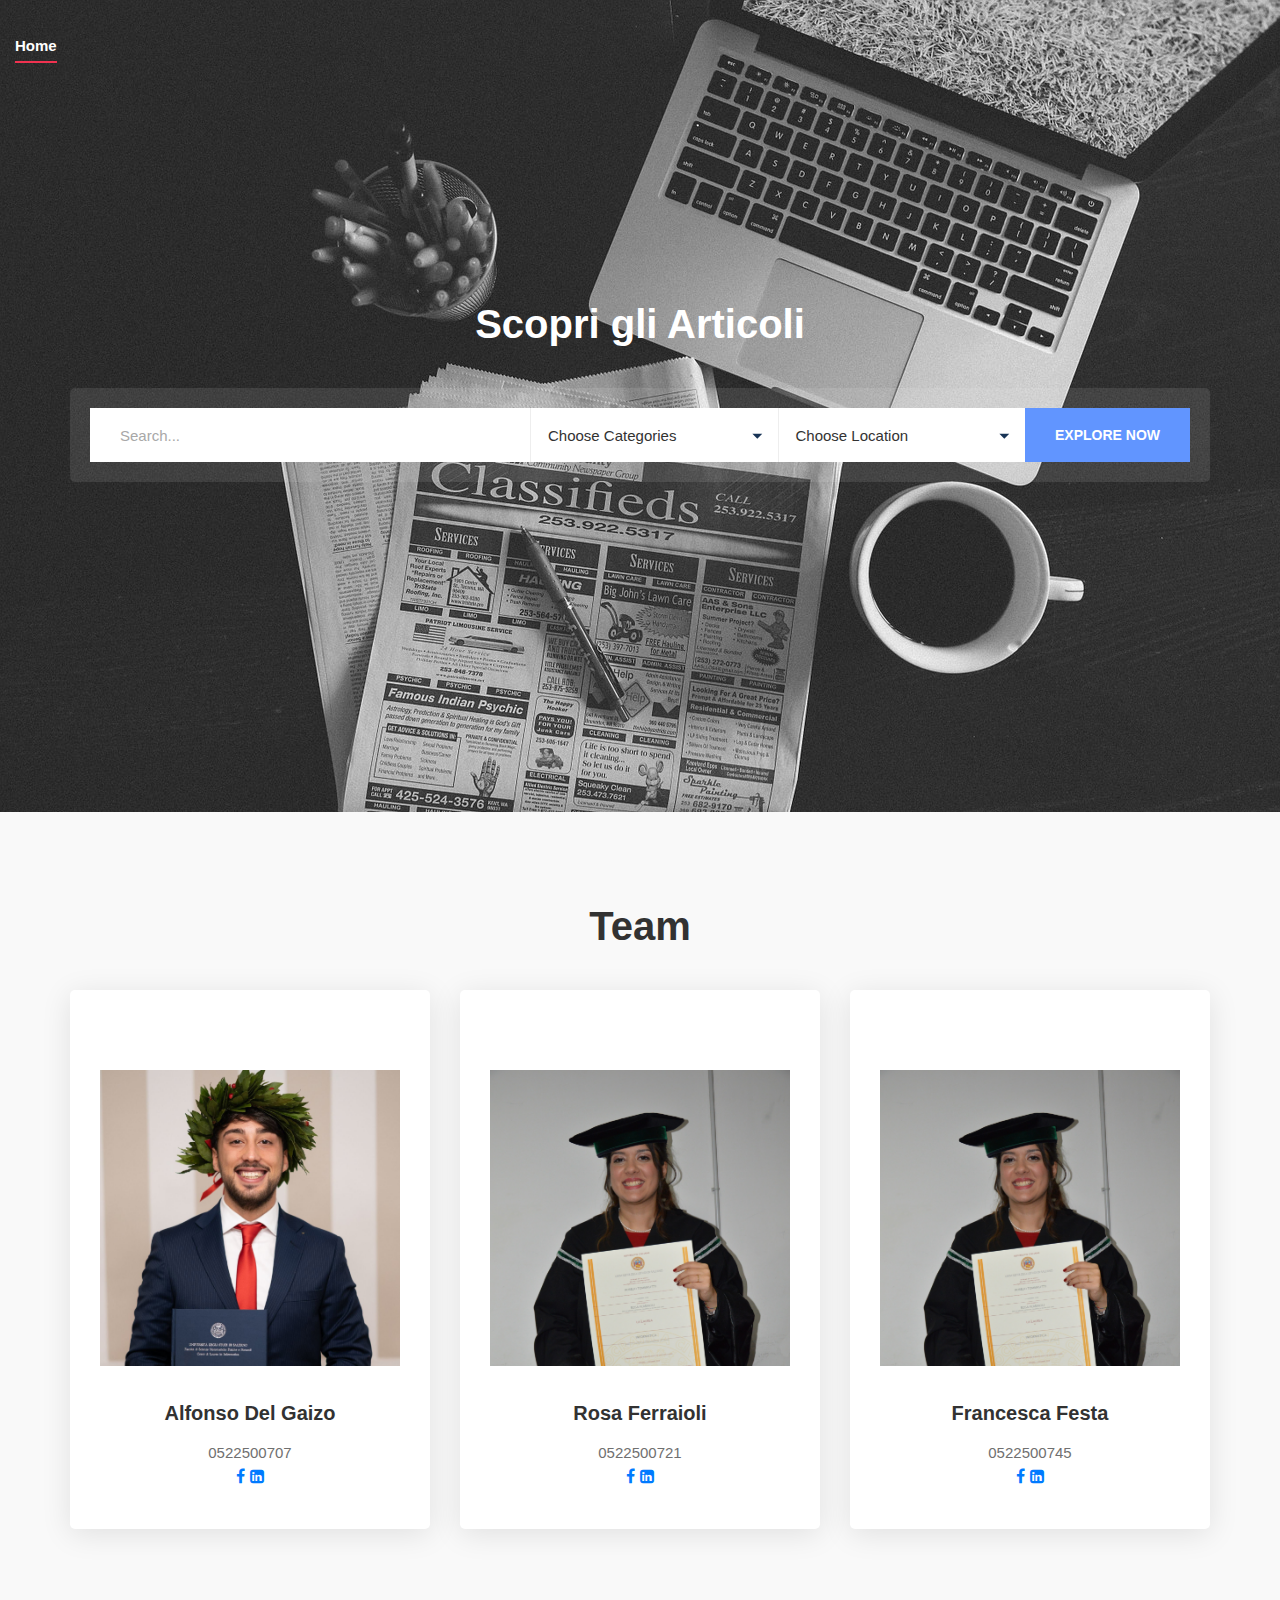
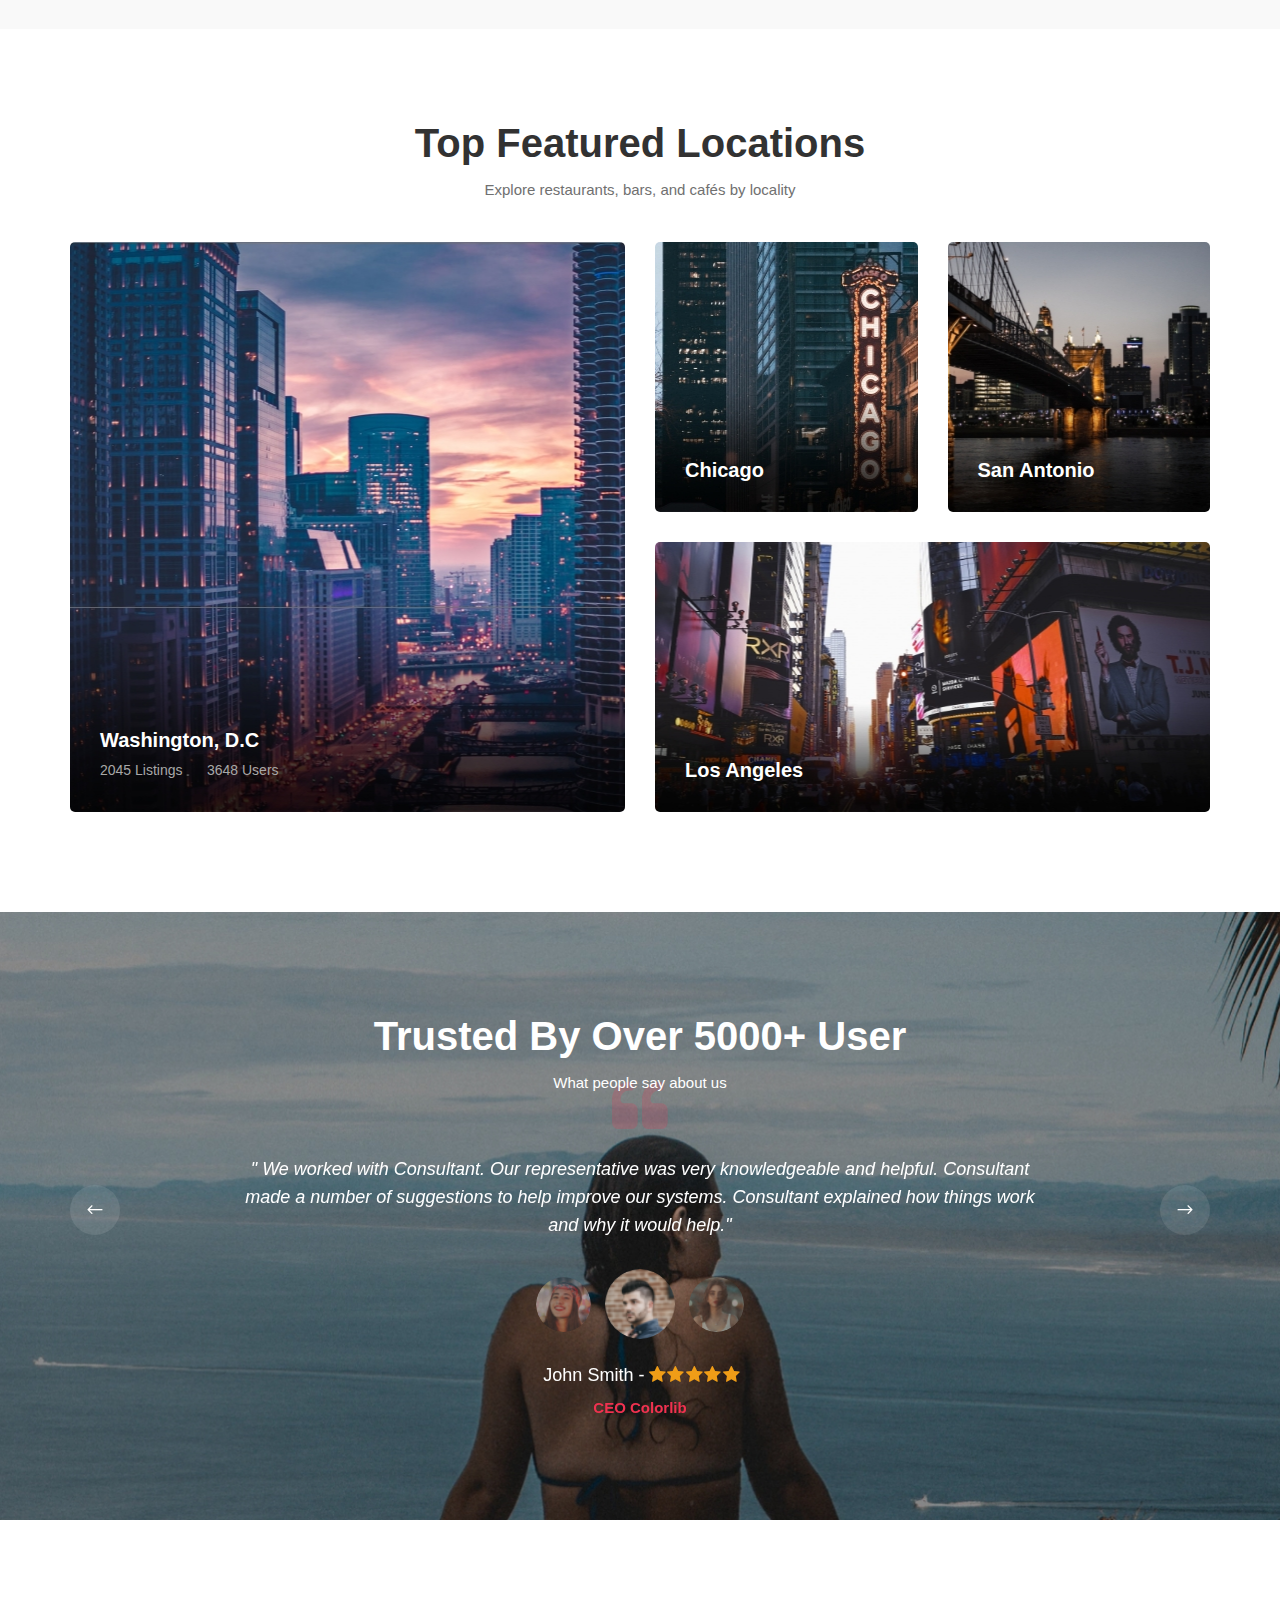
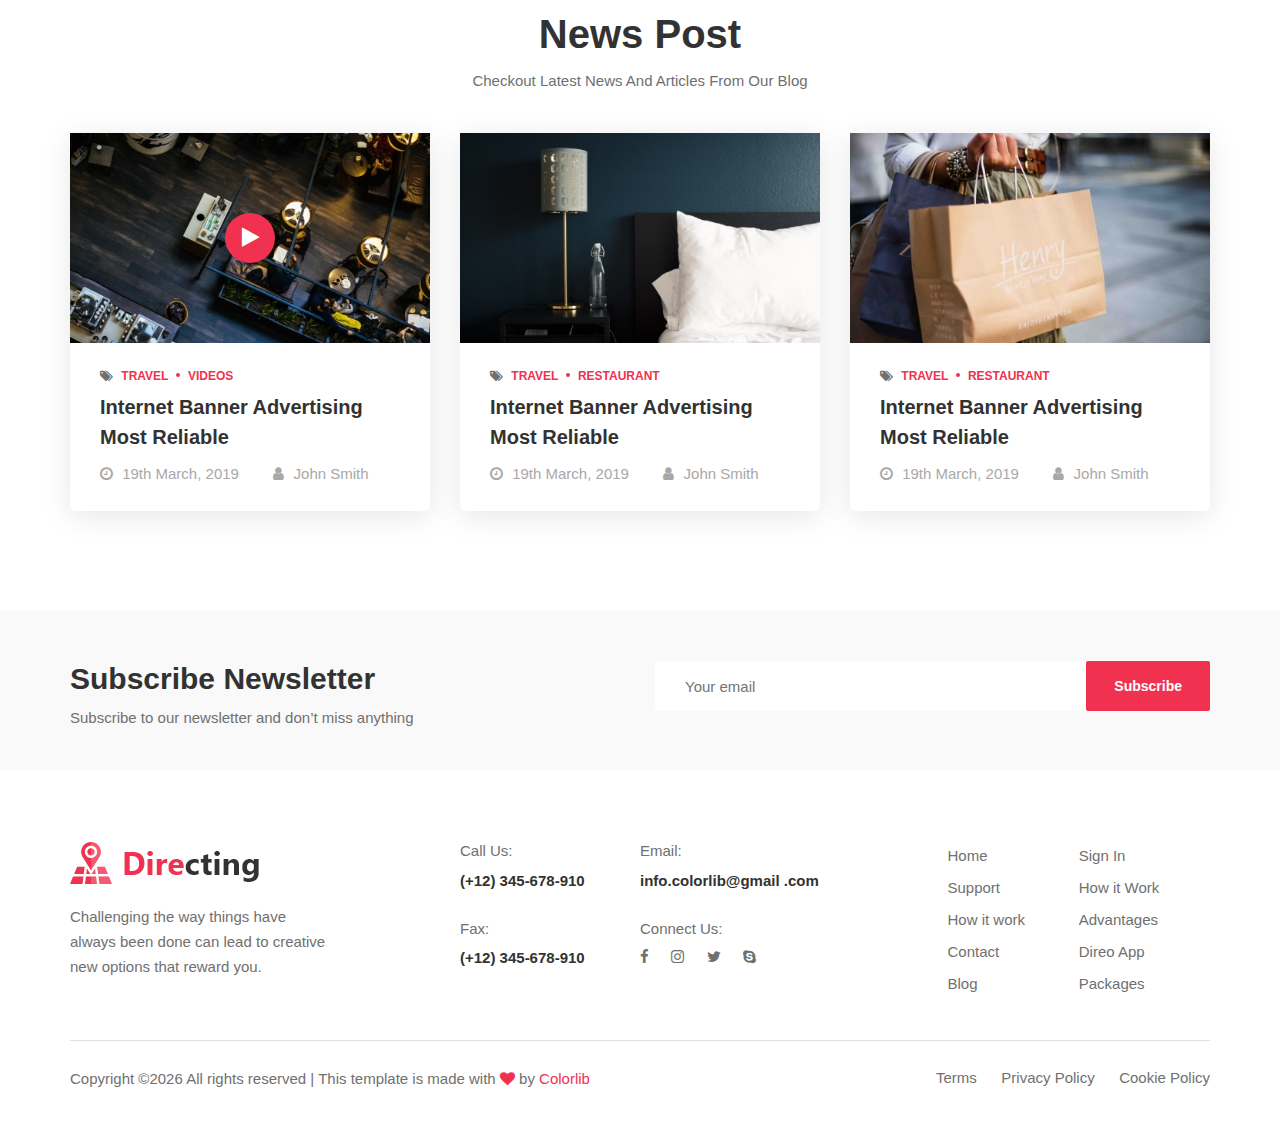
<file: directing/index.html>
<!DOCTYPE html>
<html lang="zxx">

<head>
    <meta charset="UTF-8">
    <meta name="description" content="Directing Template">
    <meta name="keywords" content="Directing, unica, creative, html">
    <meta name="viewport" content="width=device-width, initial-scale=1.0">
    <meta http-equiv="X-UA-Compatible" content="ie=edge">
    <title>GreenPass</title>

    <!-- Google Font -->
    <link href="https://fonts.googleapis.com/css2?family=Open+Sans:wght@400;600;700;800&display=swap" rel="stylesheet">

    <!-- Css Styles -->
    <link rel="stylesheet" href="css/bootstrap.min.css" type="text/css">
    <link rel="stylesheet" href="css/font-awesome.min.css" type="text/css">
    <link rel="stylesheet" href="css/elegant-icons.css" type="text/css">
    <link rel="stylesheet" href="css/flaticon.css" type="text/css">
    <link rel="stylesheet" href="css/nice-select.css" type="text/css">
    <link rel="stylesheet" href="css/barfiller.css" type="text/css">
    <link rel="stylesheet" href="css/magnific-popup.css" type="text/css">
    <link rel="stylesheet" href="css/jquery-ui.min.css" type="text/css">
    <link rel="stylesheet" href="css/owl.carousel.min.css" type="text/css">
    <link rel="stylesheet" href="css/slicknav.min.css" type="text/css">
    <link rel="stylesheet" href="css/style.css" type="text/css">
</head>

<body>
    <!-- Page Preloder -->
    <div id="preloder">
        <div class="loader"></div>
    </div>

    <!-- Header Section Begin -->
    <header class="header">
        <div class="container-fluid">
            <div class="row">
                <div class="col-lg-3 col-md-3">
                    <div class="header__logo">
                        <nav class="header__menu mobile-menu">
                            <ul>
                                <li class="active"><a href="./index.html">Home</a></li>
                            </ul>
                        </nav>                    </div>
                </div>
            </div>
            <div id="mobile-menu-wrap"></div>
        </div>
    </header>
    <!-- Header Section End -->

    <!-- Hero Section Begin -->
    <section class="hero set-bg" data-setbg="img/giornali4.jpg">
        <div class="container">
            <div class="row">
                <div class="col-lg-12">
                    <div class="hero__text">
                        <div class="section-title">
                            <h2>Scopri gli Articoli</h2>
                        </div>
                        <div class="hero__search__form">
                            <form action="#">
                                <input type="text" placeholder="Search...">
                                <div class="select__option">
                                    <select>
                                        <option value="">Choose Categories</option>
                                    </select>
                                </div>
                                <div class="select__option">
                                    <select>
                                        <option value="">Choose Location</option>
                                    </select>
                                </div>
                                <button type="submit">Explore Now</button>
                            </form>
                        </div>
                  </div>
                </div>
            </div>
        </div>
    </section>
    <!-- Hero Section End -->

   

   

    <!-- Work Section Begin -->
    <section class="work spad">
        <div class="container">
            <div class="row">
                <div class="col-lg-12">
                    <div class="section-title">
                        <h2>Team</h2>
                    </div>
                </div>
            </div>
            <div class="row">
                <div class="col-lg-4 col-md-6">
                    <div class="work__item">
                        <img src="img/alfonso.jpg" alt="">
                        <h5>Alfonso Del Gaizo</h5>
                        <p>0522500707</p>
                        <a href="https://www.facebook.com/AlfonsoDelGaizoPhotography"><i class="fa fa-facebook"></i></a>
						<a href="https://www.linkedin.com/in/alfonso-del-gaizo-7a82bb155/"><i class="fa fa-linkedin-square"></i></a>
                    </div>
                </div>
                <div class="col-lg-4 col-md-6">
                    <div class="work__item">
                        <img src="img/rosa.jpg" alt="">
                        <h5>Rosa Ferraioli</h5>
                        <p>0522500721</p>
                        <a href="https://www.facebook.com/rosy.ferraioli"><i class="fa fa-facebook"></i></a>
                        <a href="https://www.linkedin.com/in/rosa-ferraioli-a230b7155/"><i class="fa fa-linkedin-square"></i></a>
                    </div>
                </div>
                <div class="col-lg-4 col-md-6">
                    <div class="work__item">
                        <img src="img/rosa.jpg" alt="">
                        <h5>Francesca Festa</h5>
                        <p>0522500745</p>
                        <a href="https://www.facebook.com/francesca.festa.9"><i class="fa fa-facebook"></i></a>
                        <a href="https://www.linkedin.com/in/francesca-festa-58875a1a2//"><i class="fa fa-linkedin-square"></i></a>
                    </div>
                </div>
            </div>
        </div>
    </section>
    <!-- Work Section End -->

    <!-- Feature Location Section Begin -->
    <section class="feature-location spad">
        <div class="container">
            <div class="row">
                <div class="col-lg-12">
                    <div class="section-title">
                        <h2>Top Featured Locations</h2>
                        <p>Explore restaurants, bars, and cafés by locality</p>
                    </div>
                </div>
            </div>
            <div class="row">
                <div class="col-lg-6">
                    <a href="#" class="feature__location__item large-item set-bg"
                        data-setbg="img/feature-location/fl-1.jpg">
                        <div class="feature__location__item__text">
                            <h5>Washington, D.C</h5>
                            <ul>
                                <li>2045 Listings</li>
                                <li>3648 Users</li>
                            </ul>
                        </div>
                    </a>
                </div>
                <div class="col-lg-6">
                    <div class="row">
                        <div class="col-lg-6 col-md-6">
                            <a href="#" class="feature__location__item set-bg"
                                data-setbg="img/feature-location/fl-2.jpg">
                                <div class="feature__location__item__text">
                                    <h5>Chicago</h5>
                                </div>
                            </a>
                        </div>
                        <div class="col-lg-6 col-md-6">
                            <a href="#" class="feature__location__item set-bg"
                                data-setbg="img/feature-location/fl-3.jpg">
                                <div class="feature__location__item__text">
                                    <h5>San Antonio</h5>
                                </div>
                            </a>
                        </div>
                    </div>
                    <a href="#" class="feature__location__item set-bg" data-setbg="img/feature-location/fl-4.jpg">
                        <div class="feature__location__item__text">
                            <h5>Los Angeles</h5>
                        </div>
                    </a>
                </div>
            </div>
        </div>
    </section>
    <!-- Feature Location Section End -->

    <!-- Testimonial Section Begin -->
    <section class="testimonial spad set-bg" data-setbg="img/testimonial/testimonial-bg.jpg">
        <div class="container">
            <div class="row">
                <div class="col-lg-12">
                    <div class="section-title">
                        <h2>Trusted By Over 5000+ User</h2>
                        <p>What people say about us</p>
                    </div>
                    <div class="testimonial__slider owl-carousel">
                        <div class="testimonial__item" data-hash="review-1">
                            <p>" We worked with Consultant. Our representative was very knowledgeable and helpful.
                                Consultant made a number of suggestions to help improve our systems. Consultant
                                explained how things work and why it would help."</p>
                            <div class="testimonial__item__author">
                                <a href="#review-3"><img src="img/testimonial/author-3.png" alt=""></a>
                                <a href="#review-1" class="active"><img src="img/testimonial/author-1.png" alt=""></a>
                                <a href="#review-2"><img src="img/testimonial/author-2.png" alt=""></a>
                            </div>
                            <div class="testimonial__item__author__text">
                                <h5>John Smith -</h5>
                                <div class="testimonial__item__author__rating">
                                    <i class="fa fa-star"></i>
                                    <i class="fa fa-star"></i>
                                    <i class="fa fa-star"></i>
                                    <i class="fa fa-star"></i>
                                    <i class="fa fa-star"></i>
                                </div>
                            </div>
                            <span>CEO Colorlib</span>
                        </div>
                        <div class="testimonial__item" data-hash="review-2">
                            <p>" We worked with Consultant. Our representative was very knowledgeable and helpful.
                                Consultant made a number of suggestions to help improve our systems. Consultant
                                explained how things work and why it would help."</p>
                            <div class="testimonial__item__author">
                                <a href="#review-1"><img src="img/testimonial/author-1.png" alt=""></a>
                                <a href="#review-2" class="active"><img src="img/testimonial/author-2.png" alt=""></a>
                                <a href="#review-3"><img src="img/testimonial/author-3.png" alt=""></a>
                            </div>
                            <div class="testimonial__item__author__text">
                                <h5>John Smith -</h5>
                                <div class="testimonial__item__author__rating">
                                    <i class="fa fa-star"></i>
                                    <i class="fa fa-star"></i>
                                    <i class="fa fa-star"></i>
                                    <i class="fa fa-star"></i>
                                    <i class="fa fa-star"></i>
                                </div>
                            </div>
                            <span>CEO Colorlib</span>
                        </div>
                        <div class="testimonial__item" data-hash="review-3">
                            <p>" We worked with Consultant. Our representative was very knowledgeable and helpful.
                                Consultant made a number of suggestions to help improve our systems. Consultant
                                explained how things work and why it would help."</p>
                            <div class="testimonial__item__author">
                                <a href="#review-2"><img src="img/testimonial/author-2.png" alt=""></a>
                                <a href="#review-3" class="active"><img src="img/testimonial/author-3.png" alt=""></a>
                                <a href="#review-1"><img src="img/testimonial/author-1.png" alt=""></a>
                            </div>
                            <div class="testimonial__item__author__text">
                                <h5>John Smith -</h5>
                                <div class="testimonial__item__author__rating">
                                    <i class="fa fa-star"></i>
                                    <i class="fa fa-star"></i>
                                    <i class="fa fa-star"></i>
                                    <i class="fa fa-star"></i>
                                    <i class="fa fa-star"></i>
                                </div>
                            </div>
                            <span>CEO Colorlib</span>
                        </div>
                    </div>
                </div>
            </div>
        </div>
    </section>
    <!-- Testimonial Section End -->

    <!-- Blog Section Begin -->
    <section class="news-post spad">
        <div class="container">
            <div class="row">
                <div class="col-lg-12">
                    <div class="section-title">
                        <h2>News Post</h2>
                        <p>Checkout Latest News And Articles From Our Blog</p>
                    </div>
                </div>
            </div>
            <div class="row">
                <div class="col-lg-4 col-md-6">
                    <div class="blog__item">
                        <div class="blog__item__pic set-bg" data-setbg="img/blog/blog-1.jpg">
                            <a href="https://www.youtube.com/watch?v=8EJ3zbKTWQ8" class="play-btn video-popup"><i class="fa fa-play"></i></a>
                        </div>
                        <div class="blog__item__text">
                            <ul class="blog__item__tags">
                                <li><i class="fa fa-tags"></i> Travel</li>
                                <li>Videos</li>
                            </ul>
                            <h5><a href="#">Internet Banner Advertising Most Reliable</a></h5>
                            <ul class="blog__item__widget">
                                <li><i class="fa fa-clock-o"></i> 19th March, 2019</li>
                                <li><i class="fa fa-user"></i> John Smith</li>
                            </ul>
                        </div>
                    </div>
                </div>
                <div class="col-lg-4 col-md-6">
                    <div class="blog__item">
                        <div class="blog__item__pic set-bg" data-setbg="img/blog/blog-2.jpg"></div>
                        <div class="blog__item__text">
                            <ul class="blog__item__tags">
                                <li><i class="fa fa-tags"></i> Travel</li>
                                <li>Restaurant</li>
                            </ul>
                            <h5><a href="#">Internet Banner Advertising Most Reliable</a></h5>
                            <ul class="blog__item__widget">
                                <li><i class="fa fa-clock-o"></i> 19th March, 2019</li>
                                <li><i class="fa fa-user"></i> John Smith</li>
                            </ul>
                        </div>
                    </div>
                </div>
                <div class="col-lg-4 col-md-6">
                    <div class="blog__item">
                        <div class="blog__item__pic set-bg" data-setbg="img/blog/blog-3.jpg"></div>
                        <div class="blog__item__text">
                            <ul class="blog__item__tags">
                                <li><i class="fa fa-tags"></i> Travel</li>
                                <li>Restaurant</li>
                            </ul>
                            <h5><a href="#">Internet Banner Advertising Most Reliable</a></h5>
                            <ul class="blog__item__widget">
                                <li><i class="fa fa-clock-o"></i> 19th March, 2019</li>
                                <li><i class="fa fa-user"></i> John Smith</li>
                            </ul>
                        </div>
                    </div>
                </div>
            </div>
        </div>
    </section>
    <!-- Blog Section End -->

    <!-- Newslatter Section Begin -->
    <section class="newslatter">
        <div class="container">
            <div class="row">
                <div class="col-lg-6 col-md-6">
                    <div class="newslatter__text">
                        <h3>Subscribe Newsletter</h3>
                        <p>Subscribe to our newsletter and don’t miss anything</p>
                    </div>
                </div>
                <div class="col-lg-6 col-md-6">
                    <form action="#" class="newslatter__form">
                        <input type="text" placeholder="Your email">
                        <button type="submit">Subscribe</button>
                    </form>
                </div>
            </div>
        </div>
    </section>
    <!-- Newslatter Section End -->

    <!-- Footer Section Begin -->
    <footer class="footer">
        <div class="container">
            <div class="row">
                <div class="col-lg-3 col-md-6">
                    <div class="footer__about">
                        <div class="footer__about__logo">
                            <a href="./index.html"><img src="img/footer-logo.png" alt=""></a>
                        </div>
                        <p>Challenging the way things have always been done can lead to creative new options that reward
                            you.</p>
                    </div>
                </div>
                <div class="col-lg-4 offset-lg-1 col-md-6">
                    <div class="footer__address">
                        <ul>
                            <li>
                                <span>Call Us:</span>
                                <p>(+12) 345-678-910</p>
                            </li>
                            <li>
                                <span>Email:</span>
                                <p>info.colorlib@gmail .com</p>
                            </li>
                            <li>
                                <span>Fax:</span>
                                <p>(+12) 345-678-910</p>
                            </li>
                            <li>
                                <span>Connect Us:</span>
                                <div class="footer__social">
                                    <a href="#"><i class="fa fa-facebook"></i></a>
                                    <a href="#"><i class="fa fa-instagram"></i></a>
                                    <a href="#"><i class="fa fa-twitter"></i></a>
                                    <a href="#"><i class="fa fa-skype"></i></a>
                                </div>
                            </li>
                        </ul>
                    </div>
                </div>
                <div class="col-lg-3 offset-lg-1 col-md-6">
                    <div class="footer__widget">
                        <ul>
                            <li><a href="#">Home</a></li>
                            <li><a href="#">Support</a></li>
                            <li><a href="#">How it work</a></li>
                            <li><a href="#">Contact</a></li>
                            <li><a href="#">Blog</a></li>
                        </ul>
                        <ul>
                            <li><a href="#">Sign In</a></li>
                            <li><a href="#">How it Work</a></li>
                            <li><a href="#">Advantages</a></li>
                            <li><a href="#">Direo App</a></li>
                            <li><a href="#">Packages</a></li>
                        </ul>
                    </div>
                </div>
            </div>
            <div class="row">
                <div class="col-lg-12">
                    <div class="footer__copyright">
                        <div class="footer__copyright__text"><p><!-- Link back to Colorlib can't be removed. Template is licensed under CC BY 3.0. -->
  Copyright &copy;<script>document.write(new Date().getFullYear());</script> All rights reserved | This template is made with <i class="fa fa-heart" aria-hidden="true"></i> by <a href="https://colorlib.com" target="_blank">Colorlib</a>
  <!-- Link back to Colorlib can't be removed. Template is licensed under CC BY 3.0. --></p>
                        </div>
                        <div class="footer__copyright__links">
                            <a href="#">Terms</a>
                            <a href="#">Privacy Policy</a>
                            <a href="#">Cookie Policy</a>
                        </div>
                    </div>
                </div>
            </div>
        </div>
    </footer>
    <!-- Footer Section End -->

    <!-- Js Plugins -->
    <script src="js/jquery-3.3.1.min.js"></script>
    <script src="js/bootstrap.min.js"></script>
    <script src="js/jquery.nice-select.min.js"></script>
    <script src="js/jquery-ui.min.js"></script>
    <script src="js/jquery.nicescroll.min.js"></script>
    <script src="js/jquery.barfiller.js"></script>
    <script src="js/jquery.magnific-popup.min.js"></script>
    <script src="js/jquery.slicknav.js"></script>
    <script src="js/owl.carousel.min.js"></script>
    <script src="js/main.js"></script>
</body>

</html>
</file>
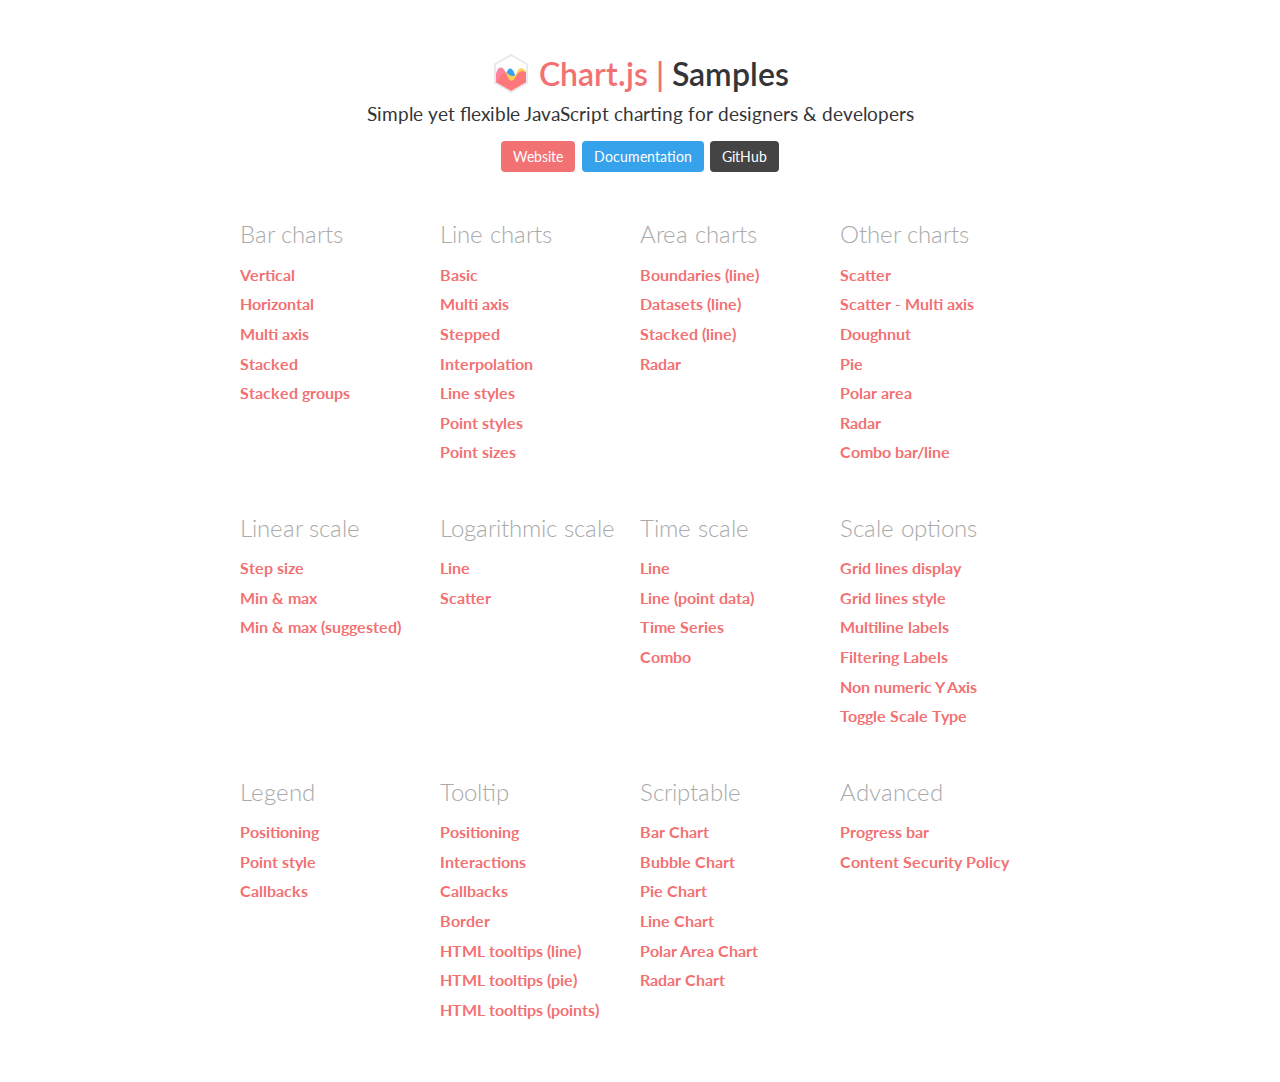
<file: agency/samples/index.html>
<!DOCTYPE html>
<html lang="en-US">
<head>
	<meta charset="utf-8">
	<meta http-equiv="X-UA-Compatible" content="IE=Edge">
	<meta name="viewport" content="width=device-width, initial-scale=1">
	<link rel="stylesheet" type="text/css" href="style.css">
	<link rel="icon" href="favicon.ico">
	<script src="samples.js"></script>
	<script src="utils.js"></script>
	<title>Chart.js samples</title>
</head>
<body>
	<div class="content">
		<div class="header">
			<div class="chartjs-title">Samples</div>
			<div class="chartjs-caption">Simple yet flexible JavaScript charting for designers &amp; developers</div>
			<div class="chartjs-links">
				<a class="btn btn-chartjs" href="https://www.chartjs.org">Website</a>
				<a class="btn btn-docs" href="https://www.chartjs.org/docs">Documentation</a>
				<a class="btn btn-gh" href="https://github.com/chartjs/Chart.js">GitHub</a>
			</div>
		</div>

		<div id="categories" class="samples-categories"></div>
	</div>

	<script>
		function createCategory(item) {
			var el = document.createElement('div');
			el.className = 'samples-category';
			el.innerHTML =
				'<div class="title">' + item.title + '</div>' +
				'<div class="items"></div>';
			return el;
		}

		function createEntry(item) {
			var el = document.createElement('div');
			el.className = 'samples-entry';
			el.innerHTML = '<a class="title" href="' + item.path + '">' + item.title + '</a>';
			return el;
		}

		var categories = document.getElementById('categories');
		Samples.items.forEach(function(item) {
			var category = createCategory(item);
			var children = category.getElementsByClassName('items')[0];

			(item.items || []).forEach(function(item2) {
				children.appendChild(createEntry(item2));
			});

			categories.appendChild(category);
		});
	</script>
</body>
</html>
</file>
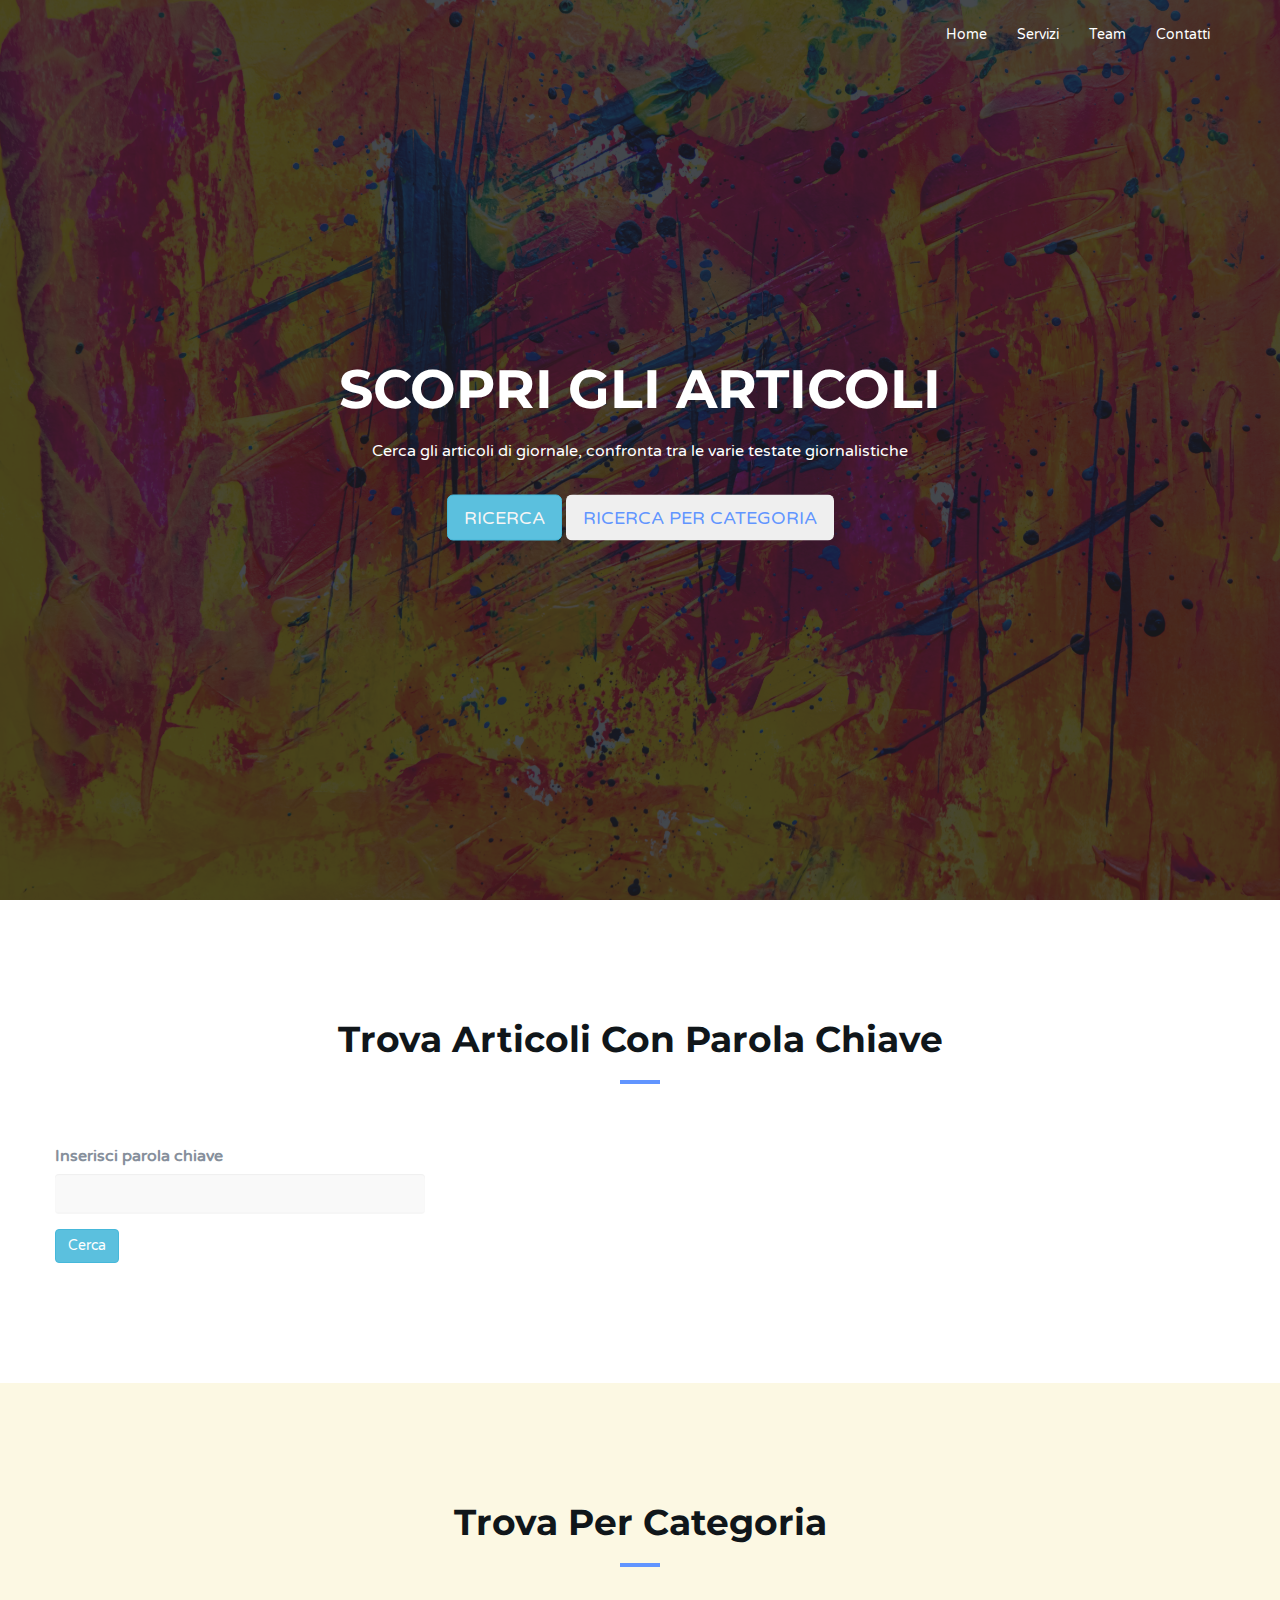
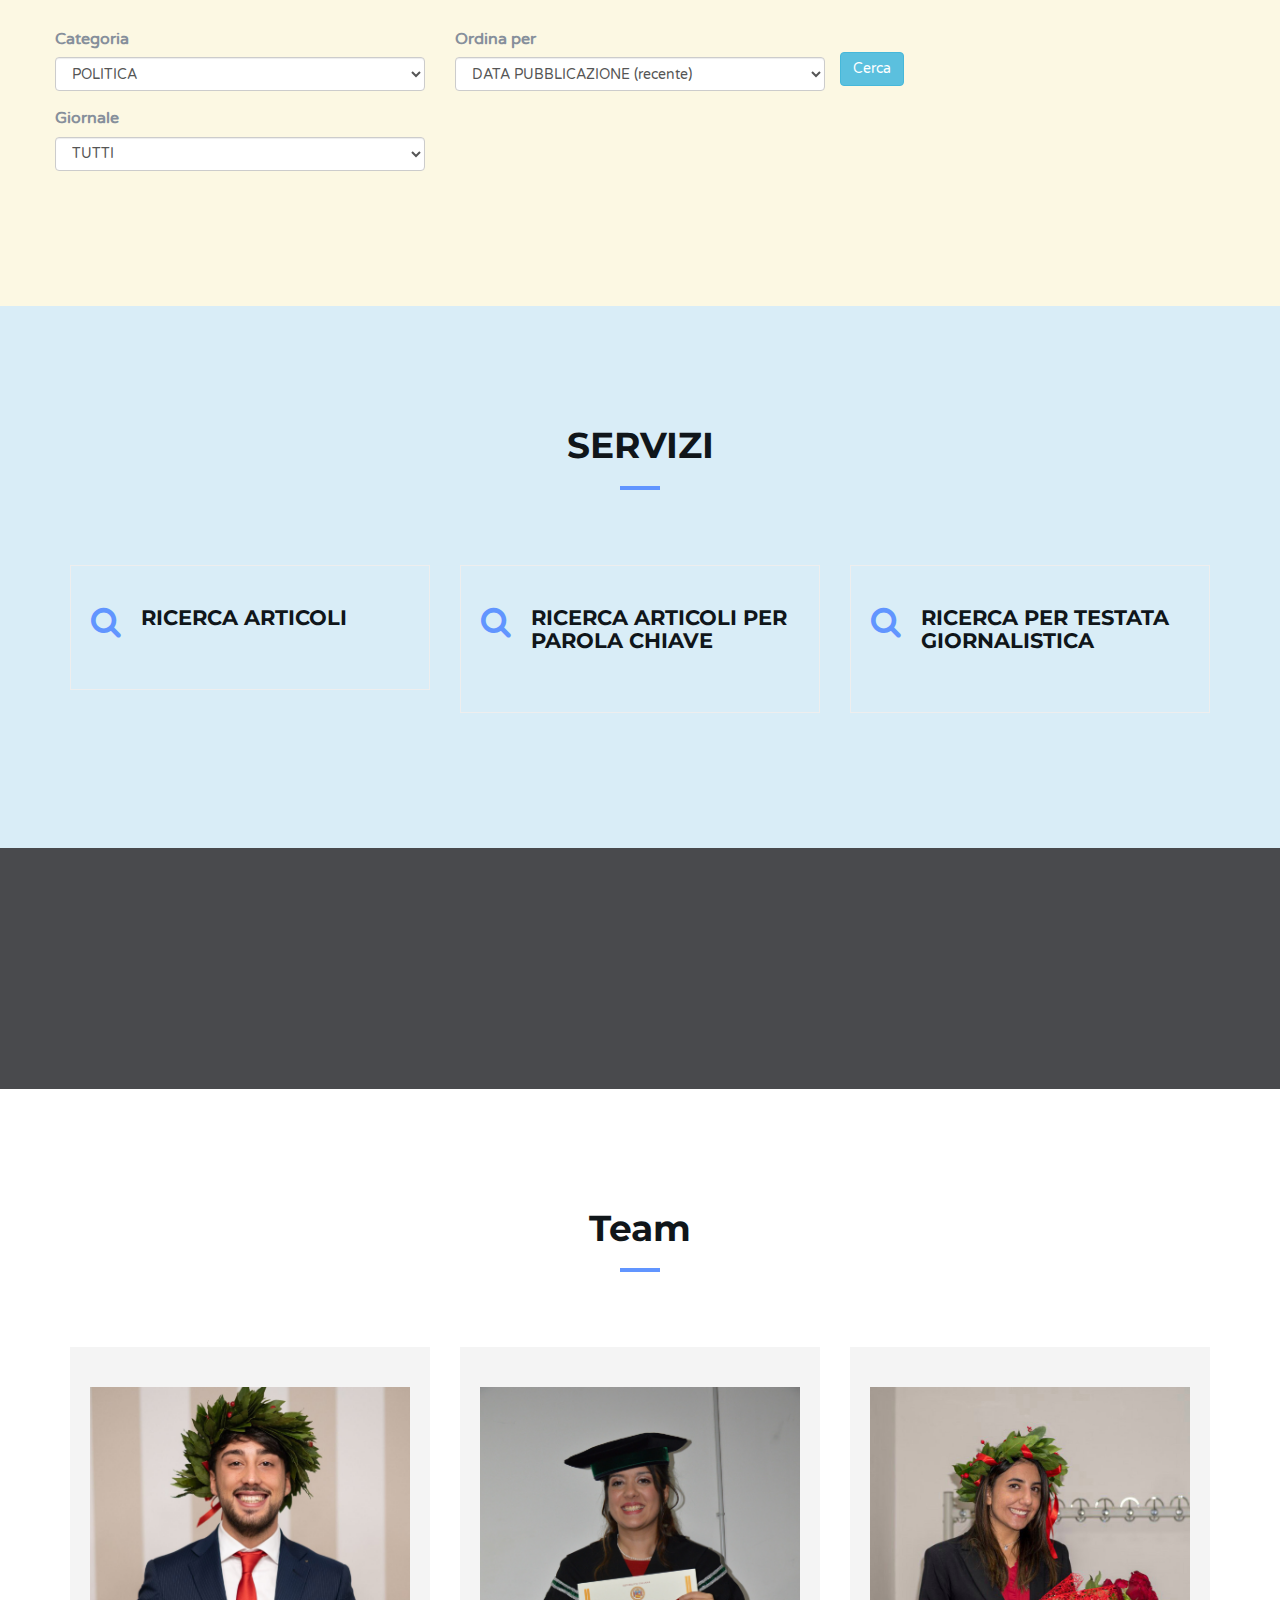
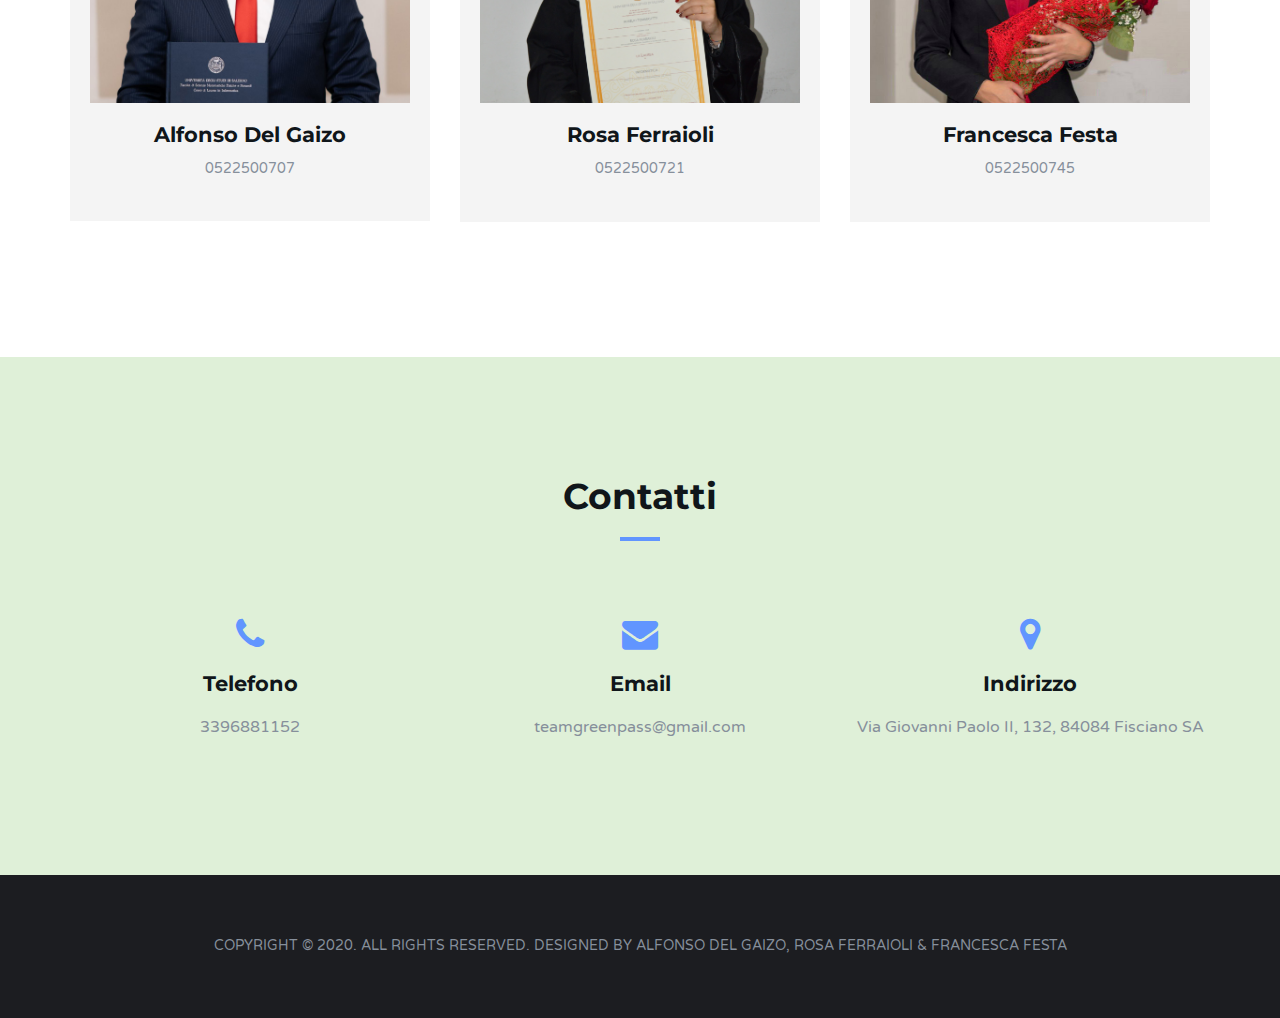
<file: agency/index3.html>
<!DOCTYPE html>
<html lang="en">

<head>
	<link rel="icon" href="img/semanticWeb.png" type="image/png">
	<meta charset="utf-8">
	<meta http-equiv="X-UA-Compatible" content="IE=edge">
	<meta name="viewport" content="width=device-width, initial-scale=1">
	<!-- The above 3 meta tags *must* come first in the head; any other head content must come *after* these tags -->

	<title>GreenPass</title>

	<!-- Google font -->
	<link href="https://fonts.googleapis.com/css?family=Montserrat:400,700%7CVarela+Round" rel="stylesheet">

	<!-- Bootstrap -->
	<link type="text/css" rel="stylesheet" href="css/bootstrap.min.css" />


	<!-- Owl Carousel -->
	<link type="text/css" rel="stylesheet" href="css/owl.carousel.css" />
	<link type="text/css" rel="stylesheet" href="css/owl.theme.default.css" />

	<!-- Magnific Popup -->
	<link type="text/css" rel="stylesheet" href="css/magnific-popup.css" />

	<!-- Font Awesome Icon -->
	<link rel="stylesheet" href="css/font-awesome.min.css">

	<!-- Custom stlylesheet -->
	<link type="text/css" rel="stylesheet" href="css/style.css" />

	<!-- HTML5 shim and Respond.js for IE8 support of HTML5 elements and media queries -->
	<!-- WARNING: Respond.js doesn't work if you view the page via file:// -->
	<!--[if lt IE 9]>
		<script src="https://oss.maxcdn.com/html5shiv/3.7.3/html5shiv.min.js"></script>
		<script src="https://oss.maxcdn.com/respond/1.4.2/respond.min.js"></script>
	<![endif]-->
</head>

<body>
	<!-- Header -->
	<header id="home">
		<!-- Background Image -->
		<div class="bg-img" style="background-image: url('./img/sfondo7.jpg');">
			<div class="overlay"></div>
		</div>
		<!-- /Background Image -->

		<!-- Nav -->
		<nav id="nav" class="navbar nav-transparent">
			<div class="container">

				<div class="navbar-header">

					<!-- Collapse nav button -->
					<div class="nav-collapse">
						<span></span>
					</div>
					<!-- /Collapse nav button -->
				</div>

				<!--  Main navigation  -->
				<ul class="main-nav nav navbar-nav navbar-right">
					<li><a href="#home">Home</a></li>
					<li><a href="#service">Servizi</a></li>
					<li><a href="#team">Team</a></li>
					<li><a href="#contact">Contatti</a></li>
				</ul>
				<!-- /Main navigation -->

			</div>
		</nav>
		<!-- /Nav -->

		<!-- home wrapper -->
		<div class="home-wrapper">
			<div class="container">
				<div class="row">

					<!-- home content -->
					<div class="col-md-10 col-md-offset-1">
						<div class="home-content">
							<h1 class="white-text">Scopri gli Articoli</h1>
							<p class="white-text">Cerca gli articoli di giornale, confronta tra le varie testate giornalistiche
							</p>	
												
						<!-- Search form -->							
						<button type="button" class="btn btn-info  btn-lg"> 
							<a href="#about" style="color:whitesmoke"> RICERCA </a>
						</button>

							  <button type="button" class="btn btn-outline-warning btn-lg"> 
								<a href="#bandi"> RICERCA PER CATEGORIA </a>
							  </button>
						</div>
					</div>
					<!-- /home content -->

				</div>
			</div>
		</div>
		<!-- /home wrapper -->

	</header>
	<!-- /Header -->

		<!-- About -->
		<div id="about" class="section md-padding">

			<!-- Container -->
			<div class="container">
	
				<!-- Row -->
				<div class="row">
	
					<!-- Section header -->
					<div class="section-header text-center">
						<h2 class="title">Trova Articoli con parola chiave</h2>
					</div>
				  <div>
					<form action="visualizzaArticoli.php" method="post">
						<div class="form-group row">
						  <div class="col-xs-4">
							<label for="ex1">Inserisci parola chiave</label>
							<input class="form-control" id="ex1" type="text" name="parola">
						  </div>
						</div>
						<button type="submit" class="btn btn-info">Cerca</button>
	
					  </form>
					</div>
					<!-- /Section header -->
	
				</div>
				<!-- /Row -->
	
			</div>
			<!-- /Container -->
	
		</div>
		<!-- /About -->



<!-- About --> 
<div id="bandi" class="section md-padding bg-warning">

	<!-- Container -->
	<div class="container">

		<!-- Row -->
		<div class="row">

			<!-- Section header -->
			<div class="section-header text-center">
				<h2 class="title">Trova per Categoria</h2>
			</div>
		  <div>
			<form action="visualizzaArticoli.php" method="post">
				<div class="form-group row">
				  <div class="col-xs-4">
					<label for="ex1">Categoria</label>
					<select class="form-control chosen" data-placeholder="Choose an option please" name="tipoEnte">                     
					  <option value="http://www.treccani.it/vocabolario/politica/" >POLITICA</option>
					  <option value="http://www.treccani.it/vocabolario/cronaca/" >CRONACA</option>
					  <option value="http://www.treccani.it/vocabolario/economia/" >ECONOMIA</option>
					  <option value="http://www.treccani.it/vocabolario/sport/" >SPORT</option>
					  <option value="http://www.treccani.it/vocabolario/cultura/" >CULTURA</option>
					   </select>
				  </div>
				  
				  <div class="col-xs-4">
				  <label for="ex2">Ordina per</label>
				  <select class="form-control chosen" data-placeholder="Choose an option please" name="ordine">                     
				   <option value="dRecente" >DATA PUBBLICAZIONE (recente)</option>
				   <option value="dLontana" >DATA PUBBLICAZIONE (lontana)</option>
					</select>
				   </div>
				   <br>
				   <button type="submit" class="btn btn-info">Cerca</button>
				 </div>
				 <div class="form-group row">
			
				 <div class="col-xs-4">
				  <label for="ex2">Giornale</label>
				  <select class="form-control chosen" data-placeholder="Choose an option please" name="giornale">   
				   <option value="tutti" >TUTTI</option>                  
				   <option value="https://www.repubblica.it/" >LA REPUBBLICA</option>
				   <option value="https://www.ilriformista.it/" >IL RIFORMISTA </option>
				   <option value="https://www.ilfattoquotidiano.it/" >IL FATTO QUOTIDIANO </option>
				   <option value="https://www.lastampa.it/" >LA STAMPA </option>
					</select>
				   </div>
				 </div>
				 </form>
			 </div>

			</div>
			<!-- /Section header -->
		  <!-- //////////// QUI DENTRO DEVO INSERIRE LA BARRA DI RICERCA PER I LAVORI //////////// -->

		</div>
		<!-- /Row -->

	</div>
	<!-- /Container -->

</div>
<!-- /About -->


	<!-- Service -->
	<div id="service" class="section md-padding bg-info">

		<!-- Container -->
		<div class="container">

			<!-- Row -->
			<div class="row">

				<!-- Section header -->
				<div class="section-header text-center">
					<h2 class="title">SERVIZI</h2>
				</div>
				<!-- /Section header -->

				<!-- service -->
				<div class="col-md-4 col-sm-6">
					<div class="service">
						<i class="fa fa-search"></i>
						<h3>RICERCA ARTICOLI</h3>
					</div>
				</div>
				<!-- /service -->

				<!-- service -->
				<div class="col-md-4 col-sm-6">
					<div class="service">
						<i class="fa fa-search"></i>
						<h3>RICERCA ARTICOLI PER PAROLA CHIAVE </h3>
					</div>
				</div>
				<!-- /service -->

				<!-- service -->
				<div class="col-md-4 col-sm-6">
					<div class="service">
						<i class="fa fa-search"></i>
						<h3>RICERCA PER TESTATA GIORNALISTICA</h3>
					</div>
				</div>
				<!-- /service -->

			

			</div>
			<!-- /Row -->

		</div>
		<!-- /Container -->

	</div>
	<!-- /Service -->


	

	
	<!-- Testimonial -->
	<div id="testimonial" class="section md-padding">

		<!-- Background Image -->
		<div class="bg-img" style="background-image: url('./img/sfondo11.jpg');">
			<div class="overlay"></div>
		</div>
		<!-- /Background Image -->

		<!-- Container -->
		<div class="container">

			<!-- Row -->
			<div class="row">

				<!-- Testimonial slider -->
				<div class="col-md-10 col-md-offset-1">
					<div id="testimonial-slider" class="owl-carousel owl-theme">

						<!-- testimonial -->
						<div class="testimonial">
							<div class="testimonial-meta">
								<img src="./img/jim.jpg" alt="">
								<h3 class="white-text">Jim Morrison</h3>
								<span>CANTAUTORE</span>
							</div>
							<p class="white-text">“Non arrenderti mai, perché quando pensi che sia tutto finito, è il momento in cui tutto ha inizio.”</p>
						</div>
						<!-- /testimonial -->

						<!-- testimonial -->
						<div class="testimonial">
							<div class="testimonial-meta">
								<img src="./img/goethe.jpg" alt="">
								<h3 class="white-text">Goethe</h3>
								<span>SCRITTORE</span>
							</div>
							<p class="white-text">“Come raggiungere un traguardo? Senza fretta ma senza sosta.” </p>
						</div>
						<!-- /testimonial -->

					</div>
				</div>
				<!-- /Testimonial slider -->

			</div>
			<!-- /Row -->

		</div>
		<!-- /Container -->

	</div>
	<!-- /Testimonial -->

	<!-- Team -->
	<div id="team" class="section md-padding">

		<!-- Container -->
		<div class="container">

			<!-- Row -->
			<div class="row">

				<!-- Section header -->
				<div class="section-header text-center">
					<h2 class="title">Team</h2>
				</div>
				<!-- /Section header -->

				<!-- team -->
				<div class="col-sm-4">
					<div class="team">
						<div class="team-img">
							<img class="img-responsive" src="./img/alfonso.jpg" alt="">
							<div class="overlay">
								<div class="team-social">
									<a href="https://www.facebook.com/AlfonsoDelGaizoPhotography"><i class="fa fa-facebook"></i></a>
									<a href="https://www.linkedin.com/in/alfonso-del-gaizo-7a82bb155/"><i class="fa fa-linkedin-square"></i></a>
								</div>
							</div>
						</div>
						<div class="team-content">
							<h3>Alfonso Del Gaizo</h3>
							<span>0522500707</span>
						</div>
					</div>
				</div>
				<!-- /team -->

				<!-- team -->
				<div class="col-sm-4">
					<div class="team">
						<div class="team-img">
							<img class="img-responsive" src="./img/rosa.jpg" alt="">
							<div class="overlay">
								<div class="team-social">
									<a href="https://www.facebook.com/rosy.ferraioli"><i class="fa fa-facebook"></i></a>
									<a href="https://www.linkedin.com/in/rosa-ferraioli-a230b7155/"><i class="fa fa-linkedin-square"></i></a>
								</div>
							</div>
						</div>
						<div class="team-content">
							<h3>Rosa Ferraioli</h3>
							<span>0522500721</span>
						</div>
					</div>
				</div>
				<!-- /team -->
	<!-- team -->
	<div class="col-sm-4">
		<div class="team">
			<div class="team-img">
				<img class="img-responsive" src="./img/francesca.jpg" alt="">
				<div class="overlay">
					<div class="team-social">
						<a href="https://www.facebook.com/francesca.festa.9"><i class="fa fa-facebook"></i></a>
						<a href="https://www.linkedin.com/in/francesca-festa-58875a1a2/"><i class="fa fa-linkedin-square"></i></a>
					</div>
				</div>
			</div>
			<div class="team-content">
				<h3>Francesca Festa</h3>
				<span>0522500745</span>
			</div>
		</div>
	</div>
	<!-- /team -->

			</div>
			<!-- /Row -->

		</div>
		<!-- /Container -->

	</div>
	<!-- /Team -->


	<!-- Contact -->
	<div id="contact" class="section md-padding bg-success">

		<!-- Container -->
		<div class="container">
			<!-- Row -->
			<div class="row">

				<!-- Section-header -->
				<div class="section-header text-center">
					<h2 class="title">Contatti</h2>
				</div>
				<!-- /Section-header -->

				<!-- contact -->
				<div class="col-sm-4">
					<div class="contact">
						<i class="fa fa-phone"></i>
						<h3>Telefono</h3>
						<p>3396881152</p>
					</div>
				</div>
				<!-- /contact -->

				<!-- contact -->
				<div class="col-sm-4">
					<div class="contact">
						<i class="fa fa-envelope"></i>
						<h3>Email</h3>
						<p>teamgreenpass@gmail.com</p>
					</div>
				</div>
				<!-- /contact -->

				<!-- contact -->
				<div class="col-sm-4">
					<div class="contact">
						<i class="fa fa-map-marker"></i>
						<h3>Indirizzo</h3>
						<p>Via Giovanni Paolo II, 132, 84084 Fisciano SA</p>
					</div>
				</div>
				<!-- /contact -->

			
			</div>
			<!-- /Row -->

		</div>
		<!-- /Container -->

	</div>
	<!-- /Contact -->


	<!-- Footer -->
	<footer id="footer" class="sm-padding bg-dark">

		<!-- Container -->
		<div class="container">

			<!-- Row -->
			<div class="row">

				<div class="col-lg-12">

					
					<!-- footer copyright -->
					<div class="footer-copyright">
						<p>Copyright © 2020. All Rights Reserved. Designed by Alfonso Del Gaizo, Rosa Ferraioli & Francesca Festa</p>
					</div>
					<!-- /footer copyright -->

				</div>

			</div>
			<!-- /Row -->

		</div>
		<!-- /Container -->

	</footer>
	<!-- /Footer -->

	<!-- Back to top -->
	<div id="back-to-top"></div>
	<!-- /Back to top -->

	<!-- Preloader 
	<div id="preloader">
		<div class="preloader">
			<span></span>
			<span></span>
			<span></span>
			<span></span>
		</div>
	</div>
	/Preloader -->

	<!-- jQuery Plugins -->

</body>

</html>
</file>
<file: directing/css/elegant-icons.css>
@font-face {
	font-family: 'ElegantIcons';
	src:url('../fonts/ElegantIcons.eot');
	src:url('../fonts/ElegantIcons.eot?#iefix') format('embedded-opentype'),
		url('../fonts/ElegantIcons.woff') format('woff'),
		url('../fonts/ElegantIcons.ttf') format('truetype'),
		url('../fonts/ElegantIcons.svg#ElegantIcons') format('svg');
	font-weight: normal;
	font-style: normal;
}

/* Use the following CSS code if you want to use data attributes for inserting your icons */
[data-icon]:before {
	font-family: 'ElegantIcons';
	content: attr(data-icon);
	speak: none;
	font-weight: normal;
	font-variant: normal;
	text-transform: none;
	line-height: 1;
	-webkit-font-smoothing: antialiased;
	-moz-osx-font-smoothing: grayscale;
}

/* Use the following CSS code if you want to have a class per icon */
/*
Instead of a list of all class selectors,
you can use the generic selector below, but it's slower:
[class*="your-class-prefix"] {
*/
.arrow_up, .arrow_down, .arrow_left, .arrow_right, .arrow_left-up, .arrow_right-up, .arrow_right-down, .arrow_left-down, .arrow-up-down, .arrow_up-down_alt, .arrow_left-right_alt, .arrow_left-right, .arrow_expand_alt2, .arrow_expand_alt, .arrow_condense, .arrow_expand, .arrow_move, .arrow_carrot-up, .arrow_carrot-down, .arrow_carrot-left, .arrow_carrot-right, .arrow_carrot-2up, .arrow_carrot-2down, .arrow_carrot-2left, .arrow_carrot-2right, .arrow_carrot-up_alt2, .arrow_carrot-down_alt2, .arrow_carrot-left_alt2, .arrow_carrot-right_alt2, .arrow_carrot-2up_alt2, .arrow_carrot-2down_alt2, .arrow_carrot-2left_alt2, .arrow_carrot-2right_alt2, .arrow_triangle-up, .arrow_triangle-down, .arrow_triangle-left, .arrow_triangle-right, .arrow_triangle-up_alt2, .arrow_triangle-down_alt2, .arrow_triangle-left_alt2, .arrow_triangle-right_alt2, .arrow_back, .icon_minus-06, .icon_plus, .icon_close, .icon_check, .icon_minus_alt2, .icon_plus_alt2, .icon_close_alt2, .icon_check_alt2, .icon_zoom-out_alt, .icon_zoom-in_alt, .icon_search, .icon_box-empty, .icon_box-selected, .icon_minus-box, .icon_plus-box, .icon_box-checked, .icon_circle-empty, .icon_circle-slelected, .icon_stop_alt2, .icon_stop, .icon_pause_alt2, .icon_pause, .icon_menu, .icon_menu-square_alt2, .icon_menu-circle_alt2, .icon_ul, .icon_ol, .icon_adjust-horiz, .icon_adjust-vert, .icon_document_alt, .icon_documents_alt, .icon_pencil, .icon_pencil-edit_alt, .icon_pencil-edit, .icon_folder-alt, .icon_folder-open_alt, .icon_folder-add_alt, .icon_info_alt, .icon_error-oct_alt, .icon_error-circle_alt, .icon_error-triangle_alt, .icon_question_alt2, .icon_question, .icon_comment_alt, .icon_chat_alt, .icon_vol-mute_alt, .icon_volume-low_alt, .icon_volume-high_alt, .icon_quotations, .icon_quotations_alt2, .icon_clock_alt, .icon_lock_alt, .icon_lock-open_alt, .icon_key_alt, .icon_cloud_alt, .icon_cloud-upload_alt, .icon_cloud-download_alt, .icon_image, .icon_images, .icon_lightbulb_alt, .icon_gift_alt, .icon_house_alt, .icon_genius, .icon_mobile, .icon_tablet, .icon_laptop, .icon_desktop, .icon_camera_alt, .icon_mail_alt, .icon_cone_alt, .icon_ribbon_alt, .icon_bag_alt, .icon_creditcard, .icon_cart_alt, .icon_paperclip, .icon_tag_alt, .icon_tags_alt, .icon_trash_alt, .icon_cursor_alt, .icon_mic_alt, .icon_compass_alt, .icon_pin_alt, .icon_pushpin_alt, .icon_map_alt, .icon_drawer_alt, .icon_toolbox_alt, .icon_book_alt, .icon_calendar, .icon_film, .icon_table, .icon_contacts_alt, .icon_headphones, .icon_lifesaver, .icon_piechart, .icon_refresh, .icon_link_alt, .icon_link, .icon_loading, .icon_blocked, .icon_archive_alt, .icon_heart_alt, .icon_star_alt, .icon_star-half_alt, .icon_star, .icon_star-half, .icon_tools, .icon_tool, .icon_cog, .icon_cogs, .arrow_up_alt, .arrow_down_alt, .arrow_left_alt, .arrow_right_alt, .arrow_left-up_alt, .arrow_right-up_alt, .arrow_right-down_alt, .arrow_left-down_alt, .arrow_condense_alt, .arrow_expand_alt3, .arrow_carrot_up_alt, .arrow_carrot-down_alt, .arrow_carrot-left_alt, .arrow_carrot-right_alt, .arrow_carrot-2up_alt, .arrow_carrot-2dwnn_alt, .arrow_carrot-2left_alt, .arrow_carrot-2right_alt, .arrow_triangle-up_alt, .arrow_triangle-down_alt, .arrow_triangle-left_alt, .arrow_triangle-right_alt, .icon_minus_alt, .icon_plus_alt, .icon_close_alt, .icon_check_alt, .icon_zoom-out, .icon_zoom-in, .icon_stop_alt, .icon_menu-square_alt, .icon_menu-circle_alt, .icon_document, .icon_documents, .icon_pencil_alt, .icon_folder, .icon_folder-open, .icon_folder-add, .icon_folder_upload, .icon_folder_download, .icon_info, .icon_error-circle, .icon_error-oct, .icon_error-triangle, .icon_question_alt, .icon_comment, .icon_chat, .icon_vol-mute, .icon_volume-low, .icon_volume-high, .icon_quotations_alt, .icon_clock, .icon_lock, .icon_lock-open, .icon_key, .icon_cloud, .icon_cloud-upload, .icon_cloud-download, .icon_lightbulb, .icon_gift, .icon_house, .icon_camera, .icon_mail, .icon_cone, .icon_ribbon, .icon_bag, .icon_cart, .icon_tag, .icon_tags, .icon_trash, .icon_cursor, .icon_mic, .icon_compass, .icon_pin, .icon_pushpin, .icon_map, .icon_drawer, .icon_toolbox, .icon_book, .icon_contacts, .icon_archive, .icon_heart, .icon_profile, .icon_group, .icon_grid-2x2, .icon_grid-3x3, .icon_music, .icon_pause_alt, .icon_phone, .icon_upload, .icon_download, .social_facebook, .social_twitter, .social_pinterest, .social_googleplus, .social_tumblr, .social_tumbleupon, .social_wordpress, .social_instagram, .social_dribbble, .social_vimeo, .social_linkedin, .social_rss, .social_deviantart, .social_share, .social_myspace, .social_skype, .social_youtube, .social_picassa, .social_googledrive, .social_flickr, .social_blogger, .social_spotify, .social_delicious, .social_facebook_circle, .social_twitter_circle, .social_pinterest_circle, .social_googleplus_circle, .social_tumblr_circle, .social_stumbleupon_circle, .social_wordpress_circle, .social_instagram_circle, .social_dribbble_circle, .social_vimeo_circle, .social_linkedin_circle, .social_rss_circle, .social_deviantart_circle, .social_share_circle, .social_myspace_circle, .social_skype_circle, .social_youtube_circle, .social_picassa_circle, .social_googledrive_alt2, .social_flickr_circle, .social_blogger_circle, .social_spotify_circle, .social_delicious_circle, .social_facebook_square, .social_twitter_square, .social_pinterest_square, .social_googleplus_square, .social_tumblr_square, .social_stumbleupon_square, .social_wordpress_square, .social_instagram_square, .social_dribbble_square, .social_vimeo_square, .social_linkedin_square, .social_rss_square, .social_deviantart_square, .social_share_square, .social_myspace_square, .social_skype_square, .social_youtube_square, .social_picassa_square, .social_googledrive_square, .social_flickr_square, .social_blogger_square, .social_spotify_square, .social_delicious_square, .icon_printer, .icon_calulator, .icon_building, .icon_floppy, .icon_drive, .icon_search-2, .icon_id, .icon_id-2, .icon_puzzle, .icon_like, .icon_dislike, .icon_mug, .icon_currency, .icon_wallet, .icon_pens, .icon_easel, .icon_flowchart, .icon_datareport, .icon_briefcase, .icon_shield, .icon_percent, .icon_globe, .icon_globe-2, .icon_target, .icon_hourglass, .icon_balance, .icon_rook, .icon_printer-alt, .icon_calculator_alt, .icon_building_alt, .icon_floppy_alt, .icon_drive_alt, .icon_search_alt, .icon_id_alt, .icon_id-2_alt, .icon_puzzle_alt, .icon_like_alt, .icon_dislike_alt, .icon_mug_alt, .icon_currency_alt, .icon_wallet_alt, .icon_pens_alt, .icon_easel_alt, .icon_flowchart_alt, .icon_datareport_alt, .icon_briefcase_alt, .icon_shield_alt, .icon_percent_alt, .icon_globe_alt, .icon_clipboard {
	font-family: 'ElegantIcons';
	speak: none;
	font-style: normal;
	font-weight: normal;
	font-variant: normal;
	text-transform: none;
	line-height: 1;
	-webkit-font-smoothing: antialiased;
}
.arrow_up:before {
	content: "\21";
}
.arrow_down:before {
	content: "\22";
}
.arrow_left:before {
	content: "\23";
}
.arrow_right:before {
	content: "\24";
}
.arrow_left-up:before {
	content: "\25";
}
.arrow_right-up:before {
	content: "\26";
}
.arrow_right-down:before {
	content: "\27";
}
.arrow_left-down:before {
	content: "\28";
}
.arrow-up-down:before {
	content: "\29";
}
.arrow_up-down_alt:before {
	content: "\2a";
}
.arrow_left-right_alt:before {
	content: "\2b";
}
.arrow_left-right:before {
	content: "\2c";
}
.arrow_expand_alt2:before {
	content: "\2d";
}
.arrow_expand_alt:before {
	content: "\2e";
}
.arrow_condense:before {
	content: "\2f";
}
.arrow_expand:before {
	content: "\30";
}
.arrow_move:before {
	content: "\31";
}
.arrow_carrot-up:before {
	content: "\32";
}
.arrow_carrot-down:before {
	content: "\33";
}
.arrow_carrot-left:before {
	content: "\34";
}
.arrow_carrot-right:before {
	content: "\35";
}
.arrow_carrot-2up:before {
	content: "\36";
}
.arrow_carrot-2down:before {
	content: "\37";
}
.arrow_carrot-2left:before {
	content: "\38";
}
.arrow_carrot-2right:before {
	content: "\39";
}
.arrow_carrot-up_alt2:before {
	content: "\3a";
}
.arrow_carrot-down_alt2:before {
	content: "\3b";
}
.arrow_carrot-left_alt2:before {
	content: "\3c";
}
.arrow_carrot-right_alt2:before {
	content: "\3d";
}
.arrow_carrot-2up_alt2:before {
	content: "\3e";
}
.arrow_carrot-2down_alt2:before {
	content: "\3f";
}
.arrow_carrot-2left_alt2:before {
	content: "\40";
}
.arrow_carrot-2right_alt2:before {
	content: "\41";
}
.arrow_triangle-up:before {
	content: "\42";
}
.arrow_triangle-down:before {
	content: "\43";
}
.arrow_triangle-left:before {
	content: "\44";
}
.arrow_triangle-right:before {
	content: "\45";
}
.arrow_triangle-up_alt2:before {
	content: "\46";
}
.arrow_triangle-down_alt2:before {
	content: "\47";
}
.arrow_triangle-left_alt2:before {
	content: "\48";
}
.arrow_triangle-right_alt2:before {
	content: "\49";
}
.arrow_back:before {
	content: "\4a";
}
.icon_minus-06:before {
	content: "\4b";
}
.icon_plus:before {
	content: "\4c";
}
.icon_close:before {
	content: "\4d";
}
.icon_check:before {
	content: "\4e";
}
.icon_minus_alt2:before {
	content: "\4f";
}
.icon_plus_alt2:before {
	content: "\50";
}
.icon_close_alt2:before {
	content: "\51";
}
.icon_check_alt2:before {
	content: "\52";
}
.icon_zoom-out_alt:before {
	content: "\53";
}
.icon_zoom-in_alt:before {
	content: "\54";
}
.icon_search:before {
	content: "\55";
}
.icon_box-empty:before {
	content: "\56";
}
.icon_box-selected:before {
	content: "\57";
}
.icon_minus-box:before {
	content: "\58";
}
.icon_plus-box:before {
	content: "\59";
}
.icon_box-checked:before {
	content: "\5a";
}
.icon_circle-empty:before {
	content: "\5b";
}
.icon_circle-slelected:before {
	content: "\5c";
}
.icon_stop_alt2:before {
	content: "\5d";
}
.icon_stop:before {
	content: "\5e";
}
.icon_pause_alt2:before {
	content: "\5f";
}
.icon_pause:before {
	content: "\60";
}
.icon_menu:before {
	content: "\61";
}
.icon_menu-square_alt2:before {
	content: "\62";
}
.icon_menu-circle_alt2:before {
	content: "\63";
}
.icon_ul:before {
	content: "\64";
}
.icon_ol:before {
	content: "\65";
}
.icon_adjust-horiz:before {
	content: "\66";
}
.icon_adjust-vert:before {
	content: "\67";
}
.icon_document_alt:before {
	content: "\68";
}
.icon_documents_alt:before {
	content: "\69";
}
.icon_pencil:before {
	content: "\6a";
}
.icon_pencil-edit_alt:before {
	content: "\6b";
}
.icon_pencil-edit:before {
	content: "\6c";
}
.icon_folder-alt:before {
	content: "\6d";
}
.icon_folder-open_alt:before {
	content: "\6e";
}
.icon_folder-add_alt:before {
	content: "\6f";
}
.icon_info_alt:before {
	content: "\70";
}
.icon_error-oct_alt:before {
	content: "\71";
}
.icon_error-circle_alt:before {
	content: "\72";
}
.icon_error-triangle_alt:before {
	content: "\73";
}
.icon_question_alt2:before {
	content: "\74";
}
.icon_question:before {
	content: "\75";
}
.icon_comment_alt:before {
	content: "\76";
}
.icon_chat_alt:before {
	content: "\77";
}
.icon_vol-mute_alt:before {
	content: "\78";
}
.icon_volume-low_alt:before {
	content: "\79";
}
.icon_volume-high_alt:before {
	content: "\7a";
}
.icon_quotations:before {
	content: "\7b";
}
.icon_quotations_alt2:before {
	content: "\7c";
}
.icon_clock_alt:before {
	content: "\7d";
}
.icon_lock_alt:before {
	content: "\7e";
}
.icon_lock-open_alt:before {
	content: "\e000";
}
.icon_key_alt:before {
	content: "\e001";
}
.icon_cloud_alt:before {
	content: "\e002";
}
.icon_cloud-upload_alt:before {
	content: "\e003";
}
.icon_cloud-download_alt:before {
	content: "\e004";
}
.icon_image:before {
	content: "\e005";
}
.icon_images:before {
	content: "\e006";
}
.icon_lightbulb_alt:before {
	content: "\e007";
}
.icon_gift_alt:before {
	content: "\e008";
}
.icon_house_alt:before {
	content: "\e009";
}
.icon_genius:before {
	content: "\e00a";
}
.icon_mobile:before {
	content: "\e00b";
}
.icon_tablet:before {
	content: "\e00c";
}
.icon_laptop:before {
	content: "\e00d";
}
.icon_desktop:before {
	content: "\e00e";
}
.icon_camera_alt:before {
	content: "\e00f";
}
.icon_mail_alt:before {
	content: "\e010";
}
.icon_cone_alt:before {
	content: "\e011";
}
.icon_ribbon_alt:before {
	content: "\e012";
}
.icon_bag_alt:before {
	content: "\e013";
}
.icon_creditcard:before {
	content: "\e014";
}
.icon_cart_alt:before {
	content: "\e015";
}
.icon_paperclip:before {
	content: "\e016";
}
.icon_tag_alt:before {
	content: "\e017";
}
.icon_tags_alt:before {
	content: "\e018";
}
.icon_trash_alt:before {
	content: "\e019";
}
.icon_cursor_alt:before {
	content: "\e01a";
}
.icon_mic_alt:before {
	content: "\e01b";
}
.icon_compass_alt:before {
	content: "\e01c";
}
.icon_pin_alt:before {
	content: "\e01d";
}
.icon_pushpin_alt:before {
	content: "\e01e";
}
.icon_map_alt:before {
	content: "\e01f";
}
.icon_drawer_alt:before {
	content: "\e020";
}
.icon_toolbox_alt:before {
	content: "\e021";
}
.icon_book_alt:before {
	content: "\e022";
}
.icon_calendar:before {
	content: "\e023";
}
.icon_film:before {
	content: "\e024";
}
.icon_table:before {
	content: "\e025";
}
.icon_contacts_alt:before {
	content: "\e026";
}
.icon_headphones:before {
	content: "\e027";
}
.icon_lifesaver:before {
	content: "\e028";
}
.icon_piechart:before {
	content: "\e029";
}
.icon_refresh:before {
	content: "\e02a";
}
.icon_link_alt:before {
	content: "\e02b";
}
.icon_link:before {
	content: "\e02c";
}
.icon_loading:before {
	content: "\e02d";
}
.icon_blocked:before {
	content: "\e02e";
}
.icon_archive_alt:before {
	content: "\e02f";
}
.icon_heart_alt:before {
	content: "\e030";
}
.icon_star_alt:before {
	content: "\e031";
}
.icon_star-half_alt:before {
	content: "\e032";
}
.icon_star:before {
	content: "\e033";
}
.icon_star-half:before {
	content: "\e034";
}
.icon_tools:before {
	content: "\e035";
}
.icon_tool:before {
	content: "\e036";
}
.icon_cog:before {
	content: "\e037";
}
.icon_cogs:before {
	content: "\e038";
}
.arrow_up_alt:before {
	content: "\e039";
}
.arrow_down_alt:before {
	content: "\e03a";
}
.arrow_left_alt:before {
	content: "\e03b";
}
.arrow_right_alt:before {
	content: "\e03c";
}
.arrow_left-up_alt:before {
	content: "\e03d";
}
.arrow_right-up_alt:before {
	content: "\e03e";
}
.arrow_right-down_alt:before {
	content: "\e03f";
}
.arrow_left-down_alt:before {
	content: "\e040";
}
.arrow_condense_alt:before {
	content: "\e041";
}
.arrow_expand_alt3:before {
	content: "\e042";
}
.arrow_carrot_up_alt:before {
	content: "\e043";
}
.arrow_carrot-down_alt:before {
	content: "\e044";
}
.arrow_carrot-left_alt:before {
	content: "\e045";
}
.arrow_carrot-right_alt:before {
	content: "\e046";
}
.arrow_carrot-2up_alt:before {
	content: "\e047";
}
.arrow_carrot-2dwnn_alt:before {
	content: "\e048";
}
.arrow_carrot-2left_alt:before {
	content: "\e049";
}
.arrow_carrot-2right_alt:before {
	content: "\e04a";
}
.arrow_triangle-up_alt:before {
	content: "\e04b";
}
.arrow_triangle-down_alt:before {
	content: "\e04c";
}
.arrow_triangle-left_alt:before {
	content: "\e04d";
}
.arrow_triangle-right_alt:before {
	content: "\e04e";
}
.icon_minus_alt:before {
	content: "\e04f";
}
.icon_plus_alt:before {
	content: "\e050";
}
.icon_close_alt:before {
	content: "\e051";
}
.icon_check_alt:before {
	content: "\e052";
}
.icon_zoom-out:before {
	content: "\e053";
}
.icon_zoom-in:before {
	content: "\e054";
}
.icon_stop_alt:before {
	content: "\e055";
}
.icon_menu-square_alt:before {
	content: "\e056";
}
.icon_menu-circle_alt:before {
	content: "\e057";
}
.icon_document:before {
	content: "\e058";
}
.icon_documents:before {
	content: "\e059";
}
.icon_pencil_alt:before {
	content: "\e05a";
}
.icon_folder:before {
	content: "\e05b";
}
.icon_folder-open:before {
	content: "\e05c";
}
.icon_folder-add:before {
	content: "\e05d";
}
.icon_folder_upload:before {
	content: "\e05e";
}
.icon_folder_download:before {
	content: "\e05f";
}
.icon_info:before {
	content: "\e060";
}
.icon_error-circle:before {
	content: "\e061";
}
.icon_error-oct:before {
	content: "\e062";
}
.icon_error-triangle:before {
	content: "\e063";
}
.icon_question_alt:before {
	content: "\e064";
}
.icon_comment:before {
	content: "\e065";
}
.icon_chat:before {
	content: "\e066";
}
.icon_vol-mute:before {
	content: "\e067";
}
.icon_volume-low:before {
	content: "\e068";
}
.icon_volume-high:before {
	content: "\e069";
}
.icon_quotations_alt:before {
	content: "\e06a";
}
.icon_clock:before {
	content: "\e06b";
}
.icon_lock:before {
	content: "\e06c";
}
.icon_lock-open:before {
	content: "\e06d";
}
.icon_key:before {
	content: "\e06e";
}
.icon_cloud:before {
	content: "\e06f";
}
.icon_cloud-upload:before {
	content: "\e070";
}
.icon_cloud-download:before {
	content: "\e071";
}
.icon_lightbulb:before {
	content: "\e072";
}
.icon_gift:before {
	content: "\e073";
}
.icon_house:before {
	content: "\e074";
}
.icon_camera:before {
	content: "\e075";
}
.icon_mail:before {
	content: "\e076";
}
.icon_cone:before {
	content: "\e077";
}
.icon_ribbon:before {
	content: "\e078";
}
.icon_bag:before {
	content: "\e079";
}
.icon_cart:before {
	content: "\e07a";
}
.icon_tag:before {
	content: "\e07b";
}
.icon_tags:before {
	content: "\e07c";
}
.icon_trash:before {
	content: "\e07d";
}
.icon_cursor:before {
	content: "\e07e";
}
.icon_mic:before {
	content: "\e07f";
}
.icon_compass:before {
	content: "\e080";
}
.icon_pin:before {
	content: "\e081";
}
.icon_pushpin:before {
	content: "\e082";
}
.icon_map:before {
	content: "\e083";
}
.icon_drawer:before {
	content: "\e084";
}
.icon_toolbox:before {
	content: "\e085";
}
.icon_book:before {
	content: "\e086";
}
.icon_contacts:before {
	content: "\e087";
}
.icon_archive:before {
	content: "\e088";
}
.icon_heart:before {
	content: "\e089";
}
.icon_profile:before {
	content: "\e08a";
}
.icon_group:before {
	content: "\e08b";
}
.icon_grid-2x2:before {
	content: "\e08c";
}
.icon_grid-3x3:before {
	content: "\e08d";
}
.icon_music:before {
	content: "\e08e";
}
.icon_pause_alt:before {
	content: "\e08f";
}
.icon_phone:before {
	content: "\e090";
}
.icon_upload:before {
	content: "\e091";
}
.icon_download:before {
	content: "\e092";
}
.social_facebook:before {
	content: "\e093";
}
.social_twitter:before {
	content: "\e094";
}
.social_pinterest:before {
	content: "\e095";
}
.social_googleplus:before {
	content: "\e096";
}
.social_tumblr:before {
	content: "\e097";
}
.social_tumbleupon:before {
	content: "\e098";
}
.social_wordpress:before {
	content: "\e099";
}
.social_instagram:before {
	content: "\e09a";
}
.social_dribbble:before {
	content: "\e09b";
}
.social_vimeo:before {
	content: "\e09c";
}
.social_linkedin:before {
	content: "\e09d";
}
.social_rss:before {
	content: "\e09e";
}
.social_deviantart:before {
	content: "\e09f";
}
.social_share:before {
	content: "\e0a0";
}
.social_myspace:before {
	content: "\e0a1";
}
.social_skype:before {
	content: "\e0a2";
}
.social_youtube:before {
	content: "\e0a3";
}
.social_picassa:before {
	content: "\e0a4";
}
.social_googledrive:before {
	content: "\e0a5";
}
.social_flickr:before {
	content: "\e0a6";
}
.social_blogger:before {
	content: "\e0a7";
}
.social_spotify:before {
	content: "\e0a8";
}
.social_delicious:before {
	content: "\e0a9";
}
.social_facebook_circle:before {
	content: "\e0aa";
}
.social_twitter_circle:before {
	content: "\e0ab";
}
.social_pinterest_circle:before {
	content: "\e0ac";
}
.social_googleplus_circle:before {
	content: "\e0ad";
}
.social_tumblr_circle:before {
	content: "\e0ae";
}
.social_stumbleupon_circle:before {
	content: "\e0af";
}
.social_wordpress_circle:before {
	content: "\e0b0";
}
.social_instagram_circle:before {
	content: "\e0b1";
}
.social_dribbble_circle:before {
	content: "\e0b2";
}
.social_vimeo_circle:before {
	content: "\e0b3";
}
.social_linkedin_circle:before {
	content: "\e0b4";
}
.social_rss_circle:before {
	content: "\e0b5";
}
.social_deviantart_circle:before {
	content: "\e0b6";
}
.social_share_circle:before {
	content: "\e0b7";
}
.social_myspace_circle:before {
	content: "\e0b8";
}
.social_skype_circle:before {
	content: "\e0b9";
}
.social_youtube_circle:before {
	content: "\e0ba";
}
.social_picassa_circle:before {
	content: "\e0bb";
}
.social_googledrive_alt2:before {
	content: "\e0bc";
}
.social_flickr_circle:before {
	content: "\e0bd";
}
.social_blogger_circle:before {
	content: "\e0be";
}
.social_spotify_circle:before {
	content: "\e0bf";
}
.social_delicious_circle:before {
	content: "\e0c0";
}
.social_facebook_square:before {
	content: "\e0c1";
}
.social_twitter_square:before {
	content: "\e0c2";
}
.social_pinterest_square:before {
	content: "\e0c3";
}
.social_googleplus_square:before {
	content: "\e0c4";
}
.social_tumblr_square:before {
	content: "\e0c5";
}
.social_stumbleupon_square:before {
	content: "\e0c6";
}
.social_wordpress_square:before {
	content: "\e0c7";
}
.social_instagram_square:before {
	content: "\e0c8";
}
.social_dribbble_square:before {
	content: "\e0c9";
}
.social_vimeo_square:before {
	content: "\e0ca";
}
.social_linkedin_square:before {
	content: "\e0cb";
}
.social_rss_square:before {
	content: "\e0cc";
}
.social_deviantart_square:before {
	content: "\e0cd";
}
.social_share_square:before {
	content: "\e0ce";
}
.social_myspace_square:before {
	content: "\e0cf";
}
.social_skype_square:before {
	content: "\e0d0";
}
.social_youtube_square:before {
	content: "\e0d1";
}
.social_picassa_square:before {
	content: "\e0d2";
}
.social_googledrive_square:before {
	content: "\e0d3";
}
.social_flickr_square:before {
	content: "\e0d4";
}
.social_blogger_square:before {
	content: "\e0d5";
}
.social_spotify_square:before {
	content: "\e0d6";
}
.social_delicious_square:before {
	content: "\e0d7";
}
.icon_printer:before {
	content: "\e103";
}
.icon_calulator:before {
	content: "\e0ee";
}
.icon_building:before {
	content: "\e0ef";
}
.icon_floppy:before {
	content: "\e0e8";
}
.icon_drive:before {
	content: "\e0ea";
}
.icon_search-2:before {
	content: "\e101";
}
.icon_id:before {
	content: "\e107";
}
.icon_id-2:before {
	content: "\e108";
}
.icon_puzzle:before {
	content: "\e102";
}
.icon_like:before {
	content: "\e106";
}
.icon_dislike:before {
	content: "\e0eb";
}
.icon_mug:before {
	content: "\e105";
}
.icon_currency:before {
	content: "\e0ed";
}
.icon_wallet:before {
	content: "\e100";
}
.icon_pens:before {
	content: "\e104";
}
.icon_easel:before {
	content: "\e0e9";
}
.icon_flowchart:before {
	content: "\e109";
}
.icon_datareport:before {
	content: "\e0ec";
}
.icon_briefcase:before {
	content: "\e0fe";
}
.icon_shield:before {
	content: "\e0f6";
}
.icon_percent:before {
	content: "\e0fb";
}
.icon_globe:before {
	content: "\e0e2";
}
.icon_globe-2:before {
	content: "\e0e3";
}
.icon_target:before {
	content: "\e0f5";
}
.icon_hourglass:before {
	content: "\e0e1";
}
.icon_balance:before {
	content: "\e0ff";
}
.icon_rook:before {
	content: "\e0f8";
}
.icon_printer-alt:before {
	content: "\e0fa";
}
.icon_calculator_alt:before {
	content: "\e0e7";
}
.icon_building_alt:before {
	content: "\e0fd";
}
.icon_floppy_alt:before {
	content: "\e0e4";
}
.icon_drive_alt:before {
	content: "\e0e5";
}
.icon_search_alt:before {
	content: "\e0f7";
}
.icon_id_alt:before {
	content: "\e0e0";
}
.icon_id-2_alt:before {
	content: "\e0fc";
}
.icon_puzzle_alt:before {
	content: "\e0f9";
}
.icon_like_alt:before {
	content: "\e0dd";
}
.icon_dislike_alt:before {
	content: "\e0f1";
}
.icon_mug_alt:before {
	content: "\e0dc";
}
.icon_currency_alt:before {
	content: "\e0f3";
}
.icon_wallet_alt:before {
	content: "\e0d8";
}
.icon_pens_alt:before {
	content: "\e0db";
}
.icon_easel_alt:before {
	content: "\e0f0";
}
.icon_flowchart_alt:before {
	content: "\e0df";
}
.icon_datareport_alt:before {
	content: "\e0f2";
}
.icon_briefcase_alt:before {
	content: "\e0f4";
}
.icon_shield_alt:before {
	content: "\e0d9";
}
.icon_percent_alt:before {
	content: "\e0da";
}
.icon_globe_alt:before {
	content: "\e0de";
}
.icon_clipboard:before {
	content: "\e0e6";
}


	.glyph {
		float: left;
		text-align: center;
		padding: .75em;
		margin: .4em 1.5em .75em 0;
		width: 6em;
text-shadow: none;
	}
        .glyph_big {
        font-size: 128px;
        color: #59c5dc;
        float: left;
        margin-right: 20px;
        }

        .glyph div { padding-bottom: 10px;}

	.glyph input {
		font-family: consolas, monospace;
		font-size: 12px;
		width: 100%;
		text-align: center;
		border: 0;
		box-shadow: 0 0 0 1px #ccc;
		padding: .2em;
                -moz-border-radius: 5px;
                -webkit-border-radius: 5px;
	}
	.centered {
		margin-left: auto;
		margin-right: auto;
	}
	.glyph .fs1 {
		font-size: 2em;
	}
</file>
<file: directing/css/flaticon.css>
/*
  	Flaticon icon font: Flaticon
  	Creation date: 25/07/2018 08:46
  	*/

@font-face {
  font-family: "Flaticon";
  src: url("../fonts/Flaticon.eot");
  src: url("../fonts/Flaticon.eot?#iefix") format("embedded-opentype"),
       url("../fonts/Flaticon.woff") format("woff"),
       url("../fonts/Flaticon.ttf") format("truetype"),
       url("../fonts/Flaticon.svg#Flaticon") format("svg");
  font-weight: normal;
  font-style: normal;
}

@media screen and (-webkit-min-device-pixel-ratio:0) {
  @font-face {
    font-family: "Flaticon";
    src: url("../fonts/Flaticon.svg#Flaticon") format("svg");
  }
}

[class^="flaticon-"]:before, [class*=" flaticon-"]:before,
[class^="flaticon-"]:after, [class*=" flaticon-"]:after {   
  font-family: Flaticon;
  font-size: 20px;
  font-style: normal;
}

.flaticon-001-popcorn:before { content: "\f100"; }
.flaticon-002-tea:before { content: "\f101"; }
.flaticon-003-chinese-food:before { content: "\f102"; }
.flaticon-004-tomato-sauce:before { content: "\f103"; }
.flaticon-005-cola-1:before { content: "\f104"; }
.flaticon-006-burger-2:before { content: "\f105"; }
.flaticon-007-burger-1:before { content: "\f106"; }
.flaticon-008-fried-potatoes:before { content: "\f107"; }
.flaticon-009-coffee:before { content: "\f108"; }
.flaticon-010-burger:before { content: "\f109"; }
.flaticon-011-ice-cream-1:before { content: "\f10a"; }
.flaticon-012-cola:before { content: "\f10b"; }
.flaticon-013-milkshake:before { content: "\f10c"; }
.flaticon-014-sauces:before { content: "\f10d"; }
.flaticon-015-hot-dog-1:before { content: "\f10e"; }
.flaticon-016-chicken-leg-1:before { content: "\f10f"; }
.flaticon-017-croissant:before { content: "\f110"; }
.flaticon-018-cheese:before { content: "\f111"; }
.flaticon-019-sausage:before { content: "\f112"; }
.flaticon-020-fried-egg:before { content: "\f113"; }
.flaticon-021-fried-chicken:before { content: "\f114"; }
.flaticon-022-serving-dish:before { content: "\f115"; }
.flaticon-023-pizza-slice:before { content: "\f116"; }
.flaticon-024-chef-hat:before { content: "\f117"; }
.flaticon-025-meat:before { content: "\f118"; }
.flaticon-026-ice-cream:before { content: "\f119"; }
.flaticon-027-donut:before { content: "\f11a"; }
.flaticon-028-rice:before { content: "\f11b"; }
.flaticon-029-package:before { content: "\f11c"; }
.flaticon-030-kebab:before { content: "\f11d"; }
.flaticon-031-delivery:before { content: "\f11e"; }
.flaticon-032-food-truck:before { content: "\f11f"; }
.flaticon-033-waiter-1:before { content: "\f120"; }
.flaticon-034-waiter:before { content: "\f121"; }
.flaticon-035-taco:before { content: "\f122"; }
.flaticon-036-chips:before { content: "\f123"; }
.flaticon-037-soda:before { content: "\f124"; }
.flaticon-038-take-away:before { content: "\f125"; }
.flaticon-039-fork:before { content: "\f126"; }
.flaticon-040-coffee-cup:before { content: "\f127"; }
.flaticon-041-waffle:before { content: "\f128"; }
.flaticon-042-beer:before { content: "\f129"; }
.flaticon-043-chicken-leg:before { content: "\f12a"; }
.flaticon-044-pitcher:before { content: "\f12b"; }
.flaticon-045-coffee-machine:before { content: "\f12c"; }
.flaticon-046-noodles:before { content: "\f12d"; }
.flaticon-047-menu:before { content: "\f12e"; }
.flaticon-048-hot-dog:before { content: "\f12f"; }
.flaticon-049-breakfast:before { content: "\f130"; }
.flaticon-050-french-fries:before { content: "\f131"; }
</file>
<file: directing/css/nice-select.css>
.nice-select {
  -webkit-tap-highlight-color: transparent;
  background-color: #fff;
  border-radius: 5px;
  border: solid 1px #e8e8e8;
  box-sizing: border-box;
  clear: both;
  cursor: pointer;
  display: block;
  float: left;
  font-family: inherit;
  font-size: 14px;
  font-weight: normal;
  height: 42px;
  line-height: 40px;
  outline: none;
  padding-left: 18px;
  padding-right: 30px;
  position: relative;
  text-align: left !important;
  -webkit-transition: all 0.2s ease-in-out;
  transition: all 0.2s ease-in-out;
  -webkit-user-select: none;
     -moz-user-select: none;
      -ms-user-select: none;
          user-select: none;
  white-space: nowrap;
  width: auto; }
  .nice-select:hover {
    border-color: #dbdbdb; }
  .nice-select:active, .nice-select.open, .nice-select:focus {
    border-color: #999; }
  .nice-select:after {
    border-bottom: 2px solid #999;
    border-right: 2px solid #999;
    content: '';
    display: block;
    height: 5px;
    margin-top: -4px;
    pointer-events: none;
    position: absolute;
    right: 12px;
    top: 50%;
    -webkit-transform-origin: 66% 66%;
        -ms-transform-origin: 66% 66%;
            transform-origin: 66% 66%;
    -webkit-transform: rotate(45deg);
        -ms-transform: rotate(45deg);
            transform: rotate(45deg);
    -webkit-transition: all 0.15s ease-in-out;
    transition: all 0.15s ease-in-out;
    width: 5px; }
  .nice-select.open:after {
    -webkit-transform: rotate(-135deg);
        -ms-transform: rotate(-135deg);
            transform: rotate(-135deg); }
  .nice-select.open .list {
    opacity: 1;
    pointer-events: auto;
    -webkit-transform: scale(1) translateY(0);
        -ms-transform: scale(1) translateY(0);
            transform: scale(1) translateY(0); }
  .nice-select.disabled {
    border-color: #ededed;
    color: #999;
    pointer-events: none; }
    .nice-select.disabled:after {
      border-color: #cccccc; }
  .nice-select.wide {
    width: 100%; }
    .nice-select.wide .list {
      left: 0 !important;
      right: 0 !important; }
  .nice-select.right {
    float: right; }
    .nice-select.right .list {
      left: auto;
      right: 0; }
  .nice-select.small {
    font-size: 12px;
    height: 36px;
    line-height: 34px; }
    .nice-select.small:after {
      height: 4px;
      width: 4px; }
    .nice-select.small .option {
      line-height: 34px;
      min-height: 34px; }
  .nice-select .list {
    background-color: #fff;
    border-radius: 5px;
    box-shadow: 0 0 0 1px rgba(68, 68, 68, 0.11);
    box-sizing: border-box;
    margin-top: 4px;
    opacity: 0;
    overflow: hidden;
    padding: 0;
    pointer-events: none;
    position: absolute;
    top: 100%;
    left: 0;
    -webkit-transform-origin: 50% 0;
        -ms-transform-origin: 50% 0;
            transform-origin: 50% 0;
    -webkit-transform: scale(0.75) translateY(-21px);
        -ms-transform: scale(0.75) translateY(-21px);
            transform: scale(0.75) translateY(-21px);
    -webkit-transition: all 0.2s cubic-bezier(0.5, 0, 0, 1.25), opacity 0.15s ease-out;
    transition: all 0.2s cubic-bezier(0.5, 0, 0, 1.25), opacity 0.15s ease-out;
    z-index: 9; }
    .nice-select .list:hover .option:not(:hover) {
      background-color: transparent !important; }
  .nice-select .option {
    cursor: pointer;
    font-weight: 400;
    line-height: 40px;
    list-style: none;
    min-height: 40px;
    outline: none;
    padding-left: 18px;
    padding-right: 29px;
    text-align: left;
    -webkit-transition: all 0.2s;
    transition: all 0.2s; }
    .nice-select .option:hover, .nice-select .option.focus, .nice-select .option.selected.focus {
      background-color: #f6f6f6; }
    .nice-select .option.selected {
      font-weight: bold; }
    .nice-select .option.disabled {
      background-color: transparent;
      color: #999;
      cursor: default; }

.no-csspointerevents .nice-select .list {
  display: none; }

.no-csspointerevents .nice-select.open .list {
  display: block; }
</file>
<file: directing/css/barfiller.css>
.barfiller {
    width:100%;
    height:12px;
    background:#fcfcfc;
    border:1px solid #ccc;
    position:relative;
    margin-bottom:20px;
    box-shadow: inset 1px 4px 9px -6px rgba(0,0,0,.5); 
    -moz-box-shadow: inset 1px 4px 9px -6px rgba(0,0,0,.5); 
}

.barfiller .fill {
    display:block;
    position:relative;
    width:0px;
    height:100%;
    background:#333;
    z-index:1;
}

.barfiller .tipWrap {
    display:none;
}

.barfiller .tip {
    margin-top:-30px;
    padding:2px 4px;
    font-size:11px;
    color:#fff;
    left:0px;
    position:absolute;
    z-index:2;
    background: #333;
} 

.barfiller .tip:after {
    border:solid;
    border-color:rgba(0,0,0,.8) transparent;
    border-width:6px 6px 0 6px;
    content:"";
    display:block;
    position:absolute;
    left:9px;
    top:100%;
    z-index:9
}
</file>
<file: directing/css/style.css>
/******************************************************************
  Template Name: Directing
  Description:  Directing directory listing HTML Template
  Author: Colorlib
  Author URI: https://colorlib.com
  Version: 1.0
  Created: Colorlib
******************************************************************/

/*------------------------------------------------------------------
[Table of contents]

1.  Template default CSS
	1.1	Variables
	1.2	Mixins
	1.3	Flexbox
	1.4	Reset
2.  Helper Css
3.  Header Section
4.  Hero Section
5.  Service Section
6.  Categories Section
7.  Featured Section
8.  Latest Product Section
9.  Contact
10.  Footer Style
-------------------------------------------------------------------*/

/*----------------------------------------*/

/* Template default CSS
/*----------------------------------------*/

html,
body {
	height: 100%;
	font-family: "Cairo", sans-serif;
	-webkit-font-smoothing: antialiased;
}

h1,
h2,
h3,
h4,
h5,
h6 {
	margin: 0;
	color: #111111;
	font-weight: 400;
	font-family: "Cairo", sans-serif;
}

h1 {
	font-size: 70px;
}

h2 {
	font-size: 36px;
}

h3 {
	font-size: 30px;
}

h4 {
	font-size: 24px;
}

h5 {
	font-size: 18px;
}

h6 {
	font-size: 16px;
}

p {
	font-size: 15px;
	font-family: "Cairo", sans-serif;
	color: #707070;
	font-weight: 400;
	line-height: 25px;
	margin: 0 0 15px 0;
}

img {
	max-width: 100%;
}

input:focus,
select:focus,
button:focus,
textarea:focus {
	outline: none;
}

a:hover,
a:focus {
	text-decoration: none;
	outline: none;
	color: #ffffff;
}

ul,
ol {
	padding: 0;
	margin: 0;
}

/*---------------------
  Helper CSS
-----------------------*/

.section-title {
	margin-bottom: 40px;
	text-align: center;
}

.section-title h2 {
	font-size: 40px;
	font-weight: 700;
	color: #323232;
	margin-bottom: 10px;
}

.section-title P {
	color: #707070;
}

.set-bg {
	background-repeat: no-repeat;
	background-size: cover;
	background-position: top center;
}

.spad {
	padding-top: 100px;
	padding-bottom: 100px;
}

.text-white h1,
.text-white h2,
.text-white h3,
.text-white h4,
.text-white h5,
.text-white h6,
.text-white p,
.text-white span,
.text-white li,
.text-white a {
	color: #fff;
}

/* buttons */

.primary-btn {
	display: inline-block;
	font-size: 14px;
	padding: 12px 30px 10px;
	color: #ffffff;
	text-transform: uppercase;
	font-weight: 700;
	background: #f03250;
	border-radius: 2px;
}

.site-btn {
	font-size: 14px;
	color: #ffffff;
	font-weight: 700;
	text-transform: uppercase;
	display: inline-block;
	padding: 13px 30px 12px;
	background: #f03250;
	border: none;
}

/* Preloder */

#preloder {
	position: fixed;
	width: 100%;
	height: 100%;
	top: 0;
	left: 0;
	z-index: 999999;
	background: #000;
}

.loader {
	width: 40px;
	height: 40px;
	position: absolute;
	top: 50%;
	left: 50%;
	margin-top: -13px;
	margin-left: -13px;
	border-radius: 60px;
	animation: loader 0.8s linear infinite;
	-webkit-animation: loader 0.8s linear infinite;
}

@keyframes loader {
	0% {
		-webkit-transform: rotate(0deg);
		transform: rotate(0deg);
		border: 4px solid #f44336;
		border-left-color: transparent;
	}
	50% {
		-webkit-transform: rotate(180deg);
		transform: rotate(180deg);
		border: 4px solid #673ab7;
		border-left-color: transparent;
	}
	100% {
		-webkit-transform: rotate(360deg);
		transform: rotate(360deg);
		border: 4px solid #f44336;
		border-left-color: transparent;
	}
}

@-webkit-keyframes loader {
	0% {
		-webkit-transform: rotate(0deg);
		border: 4px solid #f44336;
		border-left-color: transparent;
	}
	50% {
		-webkit-transform: rotate(180deg);
		border: 4px solid #673ab7;
		border-left-color: transparent;
	}
	100% {
		-webkit-transform: rotate(360deg);
		border: 4px solid #f44336;
		border-left-color: transparent;
	}
}

/*---------------------
  Header
-----------------------*/

.header {
	position: absolute;
	left: 0;
	top: 0;
	width: 100%;
	z-index: 999;
}

.header.header--normal {
	background: #ffffff;
	-webkit-box-shadow: 0px 5px 30px rgba(0, 0, 0, 0.1);
	box-shadow: 0px 5px 30px rgba(0, 0, 0, 0.1);
	position: fixed;
}

.header.header--normal .header__menu ul li a {
	color: #323232;
}

.header.header--normal .login-btn {
	color: #707070;
	border-color: #e1e1e1;
}

.header__logo {
	padding: 30px 0;
}

.header__nav {
	text-align: right;
	padding: 30px 0;
}

.header__menu {
	display: inline-block;
}

.header__menu ul li {
	list-style: none;
	display: inline-block;
	margin-right: 55px;
	position: relative;
}

.header__menu ul li:hover .dropdown {
	top: 32px;
	opacity: 1;
	visibility: visible;
}

.header__menu ul li:hover .dropdown li a {
	color: #ffffff;
}

.header__menu ul li:hover .dropdown li a:after {
	display: none;
}

.header__menu ul li:hover>a:after {
	opacity: 1;
	width: 100%;
}

.header__menu ul li.active a:after {
	opacity: 1;
	width: 100%;
}

.header__menu ul li .dropdown {
	position: absolute;
	left: 0;
	top: 50px;
	width: 180px;
	background: #222222;
	text-align: left;
	-webkit-transition: all, 0.3s;
	-o-transition: all, 0.3s;
	transition: all, 0.3s;
	opacity: 0;
	visibility: hidden;
	padding: 5px 0;
}

.header__menu ul li .dropdown li {
	margin-right: 0;
	display: block;
}

.header__menu ul li .dropdown li a {
	padding: 6px 15px;
	font-weight: 400;
	font-size: 14px;
}

.header__menu ul li a {
	font-size: 15px;
	color: #ffffff;
	font-weight: 600;
	padding: 5px 0;
	display: block;
	position: relative;
}

.header__menu ul li a:after {
	position: absolute;
	left: 0;
	bottom: 0;
	height: 2px;
	width: 0%;
	background: #f03250;
	content: "";
	opacity: 0;
	-webkit-transition: all, 0.3s;
	-o-transition: all, 0.3s;
	transition: all, 0.3s;
}

.header__menu__right {
	display: inline-block;
}

.header__menu__right .primary-btn {
	margin-right: 15px;
}

.header__menu__right .login-btn {
	font-size: 20px;
	color: #ffffff;
	height: 42px;
	width: 42px;
	border: 1px solid #ffffff;
	border-radius: 50%;
	line-height: 38px;
	text-align: center;
	display: inline-block;
}

.slicknav_menu {
	display: none;
}

/*---------------------
  Hero
-----------------------*/

.hero {
	padding: 300px 0;
}

.hero__text .section-title h2 {
	color: #ffffff;
}

.hero__text .section-title p {
	color: #A8A8A8;
}

.hero__text .hero__categories__tags {
	text-align: center;
}

.hero__text .hero__categories__tags li {
	list-style: none;
	display: inline-block;
	margin-right: 5px;
}

.hero__text .hero__categories__tags li:last-child {
	margin-right: 0;
}

.hero__text .hero__categories__tags li a {
	font-size: 15px;
	color: #ffffff;
	padding: 10px 25px 10px 20px;
	display: block;
	border: 1px solid #ebebeb;
	margin-bottom: 10px;
}

.hero__text .hero__categories__tags li a img {
	margin-right: 5px;
}

.hero__search__form {
	margin-bottom: 30px;
	background: rgba(255, 255, 255, 0.1);
	padding: 20px;
	border-radius: 5px;
}

.hero__search__form form input {
	width: 40%;
	float: left;
	font-size: 15px;
	color: #A8A8A8;
	padding-left: 30px;
	height: 54px;
	border: none;
}

.hero__search__form form input::-webkit-input-placeholder {
	color: #A8A8A8;
}

.hero__search__form form input::-moz-placeholder {
	color: #A8A8A8;
}

.hero__search__form form input:-ms-input-placeholder {
	color: #A8A8A8;
}

.hero__search__form form input::-ms-input-placeholder {
	color: #A8A8A8;
}

.hero__search__form form input::placeholder {
	color: #A8A8A8;
}

.hero__search__form form .select__option {
	position: relative;
	width: 22.5%;
	float: left;
	height: 54px;
}

.hero__search__form form .select__option:before {
	position: absolute;
	left: 0;
	top: 0;
	height: 100%;
	width: 1px;
	background: #eeeeee;
	content: "";
	z-index: 1;
}

.hero__search__form form .select__option .nice-select {
	width: 100%;
	border: none;
	border-radius: 0;
	height: 54px;
	line-height: 56px;
}

.hero__search__form form .select__option .nice-select span {
	font-size: 15px;
	color: #323232;
}

.hero__search__form form .select__option .nice-select .list {
	border-radius: 0;
	margin-top: 0;
	width: 100%;
}

.hero__search__form form .select__option .nice-select:after {
	border-right: 7px solid #183456;
	border-top: 7px solid transparent;
	height: 6px;
	margin-top: 0;
	right: 18px;
	width: 10px;
	border-bottom: none;
	top: 40%;
}

.hero__search__form form button {
	width: 15%;
	height: 54px;
	border: none;
	font-size: 14px;
	font-weight: 700;
	background: #6195FF;
	color: #ffffff;
	text-transform: uppercase;
}

/*---------------------
  Most Search Tab
-----------------------*/

.most-search {
	padding-bottom: 70px;
}

.most__search__tab {
	text-align: center;
	border-bottom: 2px solid #e1e1e1;
	margin-bottom: 50px;
}

.most__search__tab .nav {
	-webkit-box-pack: center;
	-ms-flex-pack: center;
	justify-content: center;
}

.most__search__tab .nav-tabs {
	border-bottom: none;
}

.most__search__tab .nav-tabs .nav-item {
	margin-bottom: 0;
	margin-right: 40px;
}

.most__search__tab .nav-tabs .nav-item:last-child {
	margin-right: 0;
}

.most__search__tab .nav-tabs .nav-link {
	font-size: 15px;
	border: none;
	border-top-left-radius: 0;
	border-top-right-radius: 0;
	color: #a8a8a8;
	padding: 0 10px;
	position: relative;
}

.most__search__tab .nav-tabs .nav-link:after {
	position: absolute;
	left: 0;
	bottom: -2px;
	height: 2px;
	width: 100%;
	background: #f03250;
	content: "";
	opacity: 0;
}

.most__search__tab .nav-tabs .nav-link.active {
	color: #f03250;
}

.most__search__tab .nav-tabs .nav-link.active:after {
	opacity: 1;
}

.most__search__tab .nav-tabs .nav-link span {
	margin-right: 3px;
}

/*---------------------
  Work section
-----------------------*/

.work {
	padding-bottom: 70px;
	padding-top: 90px;
	background: #f9f9f9;
}

.work.work-about {
	background: transparent;
}

.work__item {
	text-align: center;
	-webkit-box-shadow: 0px 5px 30px rgba(0, 0, 0, 0.1);
	box-shadow: 0px 5px 30px rgba(0, 0, 0, 0.1);
	position: relative;
	overflow: hidden;
	padding: 80px 30px 40px 30px;
	border-radius: 5px;
	margin-bottom: 30px;
	background: #ffffff;
}

.work__item h5 {
	font-size: 20px;
	color: #323232;
	font-weight: 600;
	margin-top: 35px;
	margin-bottom: 15px;
}

.work__item p {
	font-size: 15px;
	color: #707070;
	margin-bottom: 0;
}

.work__item__number {
	font-size: 60px;
	font-weight: 700;
	color: #f03250;
	opacity: 0.1;
	position: absolute;
	left: -16px;
	top: -2px;
}

/*---------------------
  Feature Location
-----------------------*/

.feature-location {
	padding-bottom: 70px;
	padding-top: 90px;
}

.feature__location__item {
	height: 270px;
	margin-bottom: 30px;
	border-radius: 5px;
	position: relative;
	display: block;
}

.feature__location__item.large-item {
	height: 570px;
}

.feature__location__item.large-item .feature__location__item__text h5 {
	margin-bottom: 6px;
}

.feature__location__item.large-item .feature__location__item__text ul li {
	list-style: none;
	font-size: 14px;
	color: #a8a8a8;
	display: inline-block;
	margin-right: 20px;
}

.feature__location__item__text {
	position: absolute;
	left: 0;
	bottom: 30px;
	width: 100%;
	padding: 0 30px;
}

.feature__location__item__text h5 {
	font-size: 20px;
	color: #ffffff;
	font-weight: 700;
}

/*---------------------
  Testimonial
-----------------------*/

.testimonial .section-title {
	position: relative;
	margin-bottom: 60px;
	z-index: 1;
}

.testimonial .section-title:after {
	position: absolute;
	left: 0;
	right: 0;
	bottom: -58px;
	margin: 0 auto;
	font-family: "FontAwesome";
	content: "";
	color: #f03250;
	opacity: 0.2;
	font-size: 60px;
	z-index: -1;
}

.testimonial .section-title h2 {
	color: #ffffff;
}

.testimonial .section-title p {
	color: #ffffff;
}

.testimonial__slider.owl-carousel .owl-item img {
	width: auto;
	display: inline-block;
}

.testimonial__slider.owl-carousel .owl-nav button {
	height: 50px;
	width: 50px;
	background: rgba(255, 255, 255, 0.1);
	border-radius: 50%;
	font-size: 20px;
	color: #ffffff;
	line-height: 55px;
	text-align: center;
	-webkit-transition: all, 0.3s;
	-o-transition: all, 0.3s;
	transition: all, 0.3s;
	position: absolute;
	top: 30px;
	left: 0;
}

.testimonial__slider.owl-carousel .owl-nav button.owl-next {
	left: auto;
	right: 0;
}

.testimonial__slider.owl-carousel .owl-nav button:hover {
	background: #f03250;
}

.testimonial__item {
	text-align: center;
	max-width: 800px;
	margin: 0 auto;
}

.testimonial__item p {
	font-size: 18px;
	color: #ffffff;
	font-style: italic;
	line-height: 28px;
	margin-bottom: 30px;
}

.testimonial__item span {
	font-size: 15px;
	color: #f03250;
	font-weight: 600;
}

.testimonial__item__author {
	margin-bottom: 25px;
}

.testimonial__item__author a {
	display: inline-block;
	margin-right: 10px;
}

.testimonial__item__author a img {
	opacity: 0.5;
	width: 55px;
	height: 55px;
	border-radius: 80px;
}

.testimonial__item__author a:last-child {
	margin-right: 0;
}

.testimonial__item__author a.active img {
	width: 70px;
	height: 70px;
	opacity: 1;
}

.testimonial__item__author__text {
	margin-bottom: 8px;
}

.testimonial__item__author__text h5 {
	color: #ffffff;
	display: inline-block;
}

.testimonial__item__author__text .testimonial__item__author__rating {
	display: inline-block;
}

.testimonial__item__author__text .testimonial__item__author__rating i {
	font-size: 18px;
	color: #f09d17;
	margin-right: -3px;
}

/*---------------------
  Newalatter 
-----------------------*/

.newslatter {
	background: #f9f9f9;
	padding: 50px 0 40px;
}

.newslatter__text h3 {
	color: #323232;
	font-weight: 700;
	margin-bottom: 8px;
}

.newslatter__text p {
	font-size: 15px;
	color: #707070;
	margin-bottom: 0;
}

.newslatter__form {
	position: relative;
}

.newslatter__form input {
	width: 100%;
	height: 50px;
	font-size: 15px;
	color: #a8a8a8;
	padding-left: 30px;
	border: none;
	background: #ffffff;
	border-radius: 2px;
}

.newslatter__form input:last-child {
	color: #a8a8a8;
}

.newslatter__form button {
	font-size: 14px;
	font-weight: 700;
	color: #ffffff;
	background: #f03250;
	display: inline-block;
	border: none;
	position: absolute;
	right: 0;
	top: 0;
	height: 100%;
	padding: 0 28px;
	border-radius: 2px;
}

/*---------------------
  Footer
-----------------------*/

.footer {
	padding-top: 70px;
	padding-bottom: 0;
}

.footer__about {
	margin-bottom: 30px;
}

.footer__about p {
	font-size: 15px;
	line-height: 25px;
}

.footer__about__logo {
	margin-bottom: 20px;
}

.footer__about__logo a {
	display: inline-block;
}

.footer__address ul li {
	list-style: none;
	width: 50%;
	float: left;
	margin-bottom: 25px;
}

.footer__address ul li span {
	font-size: 15px;
	color: #707070;
	display: block;
	margin-bottom: 5px;
}

.footer__address ul li p {
	font-size: 15px;
	color: #323232;
	margin-bottom: 0;
	font-weight: 600;
}

.footer__address ul li .footer__social a {
	display: inline-block;
	font-size: 15px;
	color: #707070;
	margin-right: 18px;
	-webkit-transition: all, 0.3s;
	-o-transition: all, 0.3s;
	transition: all, 0.3s;
}

.footer__address ul li .footer__social a:hover {
	color: #f03250;
}

.footer__address ul li .footer__social a:last-child {
	margin-right: 0;
}

.footer__widget {
	overflow: hidden;
	margin-bottom: 30px;
}

.footer__widget ul {
	width: 50%;
	float: left;
}

.footer__widget ul li {
	list-style: none;
}

.footer__widget ul li a {
	font-size: 15px;
	color: #707070;
	line-height: 32px;
}

.footer__copyright {
	background: #ffffff;
	border-top: 1px solid #e1e1e1;
	padding: 25px 0 20px;
	overflow: hidden;
	margin-top: 10px;
}

.footer__copyright__text {
	font-size: 15px;
	color: #707070;
	float: left;
}

.footer__copyright__text span,
.footer__copyright__text i,
.footer__copyright__text a {
	color: #f03250;
}

.footer__copyright__links {
	float: right;
}

.footer__copyright__links a {
	display: inline-block;
	font-size: 15px;
	color: #707070;
	margin-right: 20px;
	-webkit-transition: all, 0.3s;
	-o-transition: all, 0.3s;
	transition: all, 0.3s;
}

.footer__copyright__links a:hover {
	color: #f03250;
}

.footer__copyright__links a:last-child {
	margin-right: 0;
}

/*---------------------
  Filter
-----------------------*/

.filter {
	position: fixed;
	left: 0;
	top: 0;
	width: 270px;
	height: 100%;
	background: #ffffff;
	padding: 30px 34px 30px 30px;
	overflow-y: auto;
	-webkit-box-shadow: 0px 5px 14px rgba(0, 0, 0, 0.1);
	box-shadow: 0px 5px 14px rgba(0, 0, 0, 0.1);
	z-index: 99;
	padding-top: 140px;
}

.ov-hid {
	overflow: hidden;
	padding-left: 270px;
}

.filter__title h5 {
	font-size: 20px;
	color: #323232;
	font-weight: 600;
}

.filter__title h5 i {
	margin-right: 5px;
}

.filter__search {
	background: #ffffff;
	margin-bottom: 12px;
}

.filter__search input {
	width: 100%;
	color: #323232;
	font-size: 15px;
	border: none;
	height: 46px;
	border-bottom: 2px solid #f7f7f7;
	-webkit-transition: all, 0.3s;
	-o-transition: all, 0.3s;
	transition: all, 0.3s;
}

.filter__search input:focus {
	border-color: #f03250;
}

.filter__search input::-webkit-input-placeholder {
	color: #323232;
}

.filter__search input::-moz-placeholder {
	color: #323232;
}

.filter__search input:-ms-input-placeholder {
	color: #323232;
}

.filter__search input::-ms-input-placeholder {
	color: #323232;
}

.filter__search input::placeholder {
	color: #323232;
}

.filter__select {
	border-bottom: 2px solid #f7f7f7;
	margin-bottom: 18px;
}

.filter__select .nice-select {
	width: 100%;
	border: none;
	border-radius: 0;
	height: 50px;
	line-height: 52px;
	float: none;
	padding-left: 0;
}

.filter__select .nice-select span {
	font-size: 15px;
	color: #323232;
}

.filter__select .nice-select .list {
	border-radius: 0;
	margin-top: 0;
	width: 100%;
}

.filter__select .nice-select:after {
	border-right: 7px solid #183456;
	border-top: 7px solid transparent;
	height: 6px;
	margin-top: 0;
	right: 0;
	width: 10px;
	border-bottom: none;
	top: 40%;
}

.filter__location {
	background: #ffffff;
	margin-bottom: 26px;
	position: relative;
}

.filter__location input {
	width: 100%;
	color: #707070;
	font-size: 15px;
	border: none;
	height: 46px;
	border-bottom: 2px solid #f7f7f7;
	-webkit-transition: all, 0.3s;
	-o-transition: all, 0.3s;
	transition: all, 0.3s;
}

.filter__location input:focus {
	border-color: #f03250;
}

.filter__location input::-webkit-input-placeholder {
	color: #323232;
}

.filter__location input::-moz-placeholder {
	color: #323232;
}

.filter__location input:-ms-input-placeholder {
	color: #323232;
}

.filter__location input::-ms-input-placeholder {
	color: #323232;
}

.filter__location input::placeholder {
	color: #323232;
}

.filter__location i {
	font-size: 20px;
	color: #f03250;
	position: absolute;
	right: 0;
	bottom: 17px;
}

.filter__radius {
	position: relative;
	margin-bottom: 30px;
}

.filter__radius p {
	font-size: 15px;
	color: #707070;
}

.filter__radius .ui-widget.ui-widget-content {
	border: none;
	height: 5px;
	background: #f5f5f5;
}

.filter__radius .ui-slider-horizontal .ui-slider-range-min {
	background: #f03250;
}

.filter__radius .ui-slider .ui-slider-handle {
	height: 10px;
	width: 10px;
	display: inline-block;
	background: #f03250;
	cursor: pointer;
	border: 1.5px solid #fff;
	border-radius: 50%;
	z-index: 9;
}

.filter__radius .ui-slider-horizontal .ui-slider-handle {
	top: -3px;
	margin-left: -8px;
}

.filter__radius .price-input {
	position: absolute;
	left: 55px;
	top: 0;
}

.filter__radius .price-input input {
	color: #f03250;
	font-weight: 600;
	font-size: 15px;
	width: 50px;
	background: transparent;
	border: none;
}

.filter__price {
	position: relative;
	margin-bottom: 30px;
}

.filter__price p {
	font-size: 15px;
	color: #707070;
}

.filter__price .ui-widget.ui-widget-content {
	border: none;
	height: 5px;
	background: #f5f5f5;
}

.filter__price .ui-slider .ui-slider-range {
	background: #f03250;
}

.filter__price .ui-slider .ui-slider-handle {
	height: 10px;
	width: 10px;
	display: inline-block;
	background: #f03250;
	cursor: pointer;
	border: 1.5px solid #fff;
	border-radius: 50%;
	z-index: 9;
}

.filter__price .ui-slider-horizontal .ui-slider-handle {
	top: -3px;
	margin-left: -8px;
}

.filter__price .price-input {
	position: absolute;
	left: 42px;
	top: 0;
}

.filter__price .price-input:after {
	position: absolute;
	right: 44px;
	top: 12px;
	height: 2px;
	width: 4px;
	background: #f03250;
	content: "";
}

.filter__price .price-input input {
	color: #f03250;
	font-weight: 600;
	font-size: 15px;
	width: 35px;
	background: transparent;
	border: none;
}

.filter__tags {
	margin-bottom: 30px;
}

.filter__tags h6 {
	font-size: 15px;
	color: #323232;
	margin-bottom: 20px;
}

.filter__tags label {
	font-size: 15px;
	color: #323232;
	position: relative;
	display: block;
	padding-left: 24px;
	cursor: pointer;
	margin-bottom: 15px;
}

.filter__tags label input {
	position: absolute;
	visibility: hidden;
}

.filter__tags label input:checked~.checkmark {
	background: #a8a8a8;
}

.filter__tags label .checkmark {
	position: absolute;
	left: 0;
	top: 4px;
	height: 14px;
	width: 14px;
	border: 2px solid #a8a8a8;
	content: "";
	border-radius: 4px;
}

.filter__btns button {
	font-size: 14px;
	font-weight: 700;
	text-transform: uppercase;
	color: #ffffff;
	background: #f03250;
	border: none;
	border-radius: 2px;
	width: 100%;
	padding: 14px 0 12px;
}

.filter__btns button.filter__reset {
	background: #f2f2f2;
	color: #323232;
	margin-top: 15px;
}

/*---------------------
  Listing
-----------------------*/

.nice-scroll {
	height: 100%;
	overflow-y: hidden;
}

.listing__text__top {
	overflow: hidden;
	margin-bottom: 25px;
}

.listing__text__top__left {
	float: left;
}

.listing__text__top__left h5 {
	font-size: 20px;
	color: #323232;
	font-weight: 600;
	display: inline-block;
	margin-right: 15px;
}

.listing__text__top__left span {
	font-size: 15px;
	color: #707070;
	display: inline-block;
}

.listing__text__top__right {
	font-size: 15px;
	color: #323232;
	float: right;
}

.listing__text__top__right i {
	font-size: 16px;
	margin-left: 6px;
}

.listing {
	width: 55%;
	height: 100%;
	padding: 0 40px;
	padding-top: 140px;
	overflow-y: auto;
	float: left;
}

.listing .listing__list {
	display: -webkit-box;
	display: -ms-flexbox;
	display: flex;
	-ms-flex-wrap: wrap;
	flex-wrap: wrap;
	margin-right: -30px;
}

.listing .listing__list .listing__item {
	max-width: calc(50% - 30px);
	float: left;
	margin-right: 30px;
	-webkit-box-flex: 0;
	-ms-flex: 0 0 50%;
	flex: 0 0 50%;
	width: 100%;
	height: 100%;
}

.listing__item {
	-webkit-box-shadow: 0px 5px 30px rgba(0, 0, 0, 0.1);
	box-shadow: 0px 5px 30px rgba(0, 0, 0, 0.1);
	margin-bottom: 30px;
}

.listing__item__pic {
	height: 260px;
	position: relative;
}

.listing__item__pic img {
	position: absolute;
	width: 60px;
	height: 60px;
	left: 30px;
	bottom: -30px;
	border-radius: 50%;
}

.listing__item__pic__tag {
	font-size: 12px;
	color: #ffffff;
	background: #f03250;
	font-weight: 600;
	display: inline-block;
	padding: 5px 15px 5px 10px;
	border-radius: 2px;
	position: absolute;
	left: 20px;
	top: 20px;
}

.listing__item__pic__tag.top_rate {
	background: #00a7ea;
}

.listing__item__pic__tag.hot_deal {
	background: #D9D137;
}

.listing__item__pic__btns {
	position: absolute;
	right: 20px;
	bottom: 20px;
}

.listing__item__pic__btns a {
	font-size: 13px;
	color: #ffffff;
	height: 34px;
	width: 34px;
	background: rgba(255, 255, 255, 0.2);
	border-radius: 50%;
	line-height: 34px;
	text-align: center;
	display: inline-block;
	margin-right: 6px;
}

.listing__item__pic__btns a:last-child {
	margin-right: 0;
}

.listing__item__text {
	padding-left: 30px;
	padding-right: 30px;
	padding-top: 40px;
}

.listing__item__text__inside h5 {
	font-size: 20px;
	color: #323232;
	font-weight: 600;
	margin-bottom: 6px;
}

.listing__item__text__inside ul {
	margin-bottom: 20px;
}

.listing__item__text__inside ul li {
	font-size: 15px;
	color: #323232;
	list-style: none;
	line-height: 25px;
	position: relative;
	padding-left: 25px;
}

.listing__item__text__inside ul li span {
	color: #A8A8A8;
	position: absolute;
	left: 0;
	top: 5px;
}

.listing__item__text__rating {
	overflow: hidden;
	margin-bottom: 15px;
}

.listing__item__text__rating .listing__item__rating__star {
	float: left;
}

.listing__item__text__rating .listing__item__rating__star span {
	font-size: 14px;
	color: #F09D17;
	margin-right: -3px;
}

.listing__item__text__rating .listing__item__rating__star span:last-child {
	margin-right: 0;
}

.listing__item__text__rating h6 {
	font-size: 15px;
	color: #f03250;
	font-weight: 600;
	float: right;
}

.listing__item__text__info {
	padding: 10px 30px;
	border-top: 1px solid #e1e1e1;
	overflow: hidden;
	margin-left: -30px;
	margin-right: -30px;
}

.listing__item__text__info__left {
	float: left;
}

.listing__item__text__info__left img {
	display: inline-block;
	margin-right: 10px;
	width: 34px;
	height: 34px;
	border-radius: 50%;
}

.listing__item__text__info__left span {
	font-size: 14px;
	color: #323232;
	font-weight: 600;
}

.listing__item__text__info__right {
	float: right;
	font-size: 14px;
	color: #50D437;
	font-weight: 700;
	padding-top: 4px;
}

.listing__item__text__info__right.closed {
	color: #f03250;
}

.listing__map {
	height: 100%;
	width: 45%;
	margin-top: 105px;
	float: left;
}

.listing__map iframe {
	width: 100%;
	height: 100%;
}

/*---------------------
  Listing Hero
-----------------------*/

.listing-hero {
	padding-top: 230px;
	padding-bottom: 40px;
}

.listing__hero__icon {
	float: left;
	margin-right: 30px;
}

.listing__hero__text {
	overflow: hidden;
}

.listing__hero__text h2 {
	font-size: 40px;
	color: #ffffff;
	font-weight: 600;
	margin-bottom: 6px;
}

.listing__hero__text p {
	font-size: 15px;
	color: #E1DEDE;
}

.listing__hero__text p span {
	color: #a8a8a8;
	margin-right: 5px;
}

.listing__hero__widget .listing__hero__widget__rating {
	display: inline-block;
	margin-right: 40px;
	position: relative;
	margin-bottom: 15px;
}

.listing__hero__widget .listing__hero__widget__rating:before {
	position: absolute;
	right: -27px;
	top: 11px;
	height: 1px;
	width: 4px;
	background: #ffffff;
	content: "";
}

.listing__hero__widget .listing__hero__widget__rating span {
	font-size: 15px;
	color: #F09D17;
	margin-right: -3px;
	display: inline-block;
}

.listing__hero__widget div {
	font-size: 15px;
	color: #E1DEDE;
	display: inline-block;
}

.listing__hero__btns {
	text-align: right;
	padding-top: 85px;
}

.listing__hero__btns .primary-btn {
	font-size: 15px;
}

.listing__hero__btns .primary-btn.share-btn {
	background: rgba(255, 255, 255, 0.2);
	margin-right: 6px;
}

.listing__hero__btns .primary-btn i {
	margin-right: 5px;
}

/*---------------------
  Listing Details
-----------------------*/

.listing__details__about {
	margin-bottom: 35px;
}

.listing__details__about h4 {
	color: #323232;
	font-weight: 600;
	margin-bottom: 18px;
}

.listing__details__about p {
	font-size: 15px;
	line-height: 25px;
	margin-bottom: 0;
}

.listing__details__gallery {
	border-top: 1px solid #e1e1e1;
	padding-top: 12px;
	margin-bottom: 50px;
}

.listing__details__gallery h4 {
	color: #323232;
	font-weight: 600;
	margin-bottom: 18px;
}

.listing__details__gallery__item {
	margin-bottom: 20px;
	position: relative;
}

.listing__details__gallery__item span {
	display: block;
	font-size: 15px;
	color: #ffffff;
	position: absolute;
	left: 20px;
	bottom: 20px;
}

.listing__details__gallery__item span i {
	margin-right: 5px;
}

.listing__details__gallery__item__large {
	min-width: 100%;
}

.listing__details__gallery__slider img {
	cursor: pointer;
}

.listing__details__amenities {
	border-top: 1px solid #e1e1e1;
	padding-top: 12px;
	margin-bottom: 20px;
}

.listing__details__amenities h4 {
	color: #323232;
	font-weight: 600;
	margin-bottom: 28px;
}

.listing__details__amenities__item {
	text-align: center;
	margin-bottom: 30px;
}

.listing__details__amenities__item h6 {
	font-size: 15px;
	color: #293A54;
	margin-top: 6px;
}

.listing__details__rating {
	margin-bottom: 50px;
	border-top: 1px solid #e1e1e1;
	padding-top: 12px;
}

.listing__details__rating h4 {
	color: #323232;
	font-weight: 600;
	margin-bottom: 28px;
}

.listing__details__rating__overall {
	text-align: center;
	float: left;
	margin-right: 75px;
}

.listing__details__rating__overall h2 {
	font-size: 50px;
	color: #323232;
	font-weight: 700;
	margin-bottom: 5px;
}

.listing__details__rating__overall .listing__details__rating__star {
	margin-bottom: 6px;
}

.listing__details__rating__overall .listing__details__rating__star span {
	font-size: 16px;
	color: #F09D17;
	margin-right: -2px;
	display: inline-block;
}

.listing__details__rating__overall span {
	font-size: 15px;
	color: #707070;
}

.listing__details__rating__bar {
	overflow: hidden;
}

.listing__details__rating__bar__item {
	margin-bottom: 5px;
}

.listing__details__rating__bar__item span {
	font-size: 15px;
	color: #323232;
	display: inline-block;
}

.listing__details__rating__bar__item span.right {
	float: right;
}

.listing__details__rating__bar__item .barfiller {
	display: inline-block;
	width: 460px;
	margin-bottom: 0;
	height: 8px;
	border-radius: 50px;
	border: none;
	border-radius: 50px;
	background: #efefef;
	-webkit-box-shadow: inherit;
	box-shadow: inherit;
	margin-left: 10px;
}

.listing__details__rating__bar__item .barfiller .fill {
	border-radius: 50px;
}

.listing__details__comment {
	border-top: 1px solid #e1e1e1;
	padding-top: 12px;
}

.listing__details__comment h4 {
	color: #323232;
	font-weight: 600;
	margin-bottom: 35px;
}

.listing__details__comment__item {
	margin-bottom: 40px;
}

.listing__details__comment__item__pic {
	float: left;
	margin-right: 25px;
}

.listing__details__comment__item__pic img {
	height: 60px;
	width: 60px;
	border-radius: 50%;
}

.listing__details__comment__item__text {
	overflow: hidden;
	position: relative;
}

.listing__details__comment__item__text .listing__details__comment__item__rating {
	position: absolute;
	right: 0;
	top: 0;
}

.listing__details__comment__item__text .listing__details__comment__item__rating i {
	font-size: 16px;
	color: #E9AA13;
	margin-left: -2px;
}

.listing__details__comment__item__text span {
	font-size: 13px;
	color: #f03250;
}

.listing__details__comment__item__text h5 {
	font-size: 20px;
	color: #323232;
	font-weight: 600;
	margin-top: 5px;
	margin-bottom: 15px;
}

.listing__details__comment__item__text ul li {
	list-style: none;
	display: inline-block;
	font-size: 15px;
	color: #323232;
	margin-right: 30px;
}

.listing__details__comment__item__text ul li:last-child {
	margin-right: 0;
}

.listing__details__comment__item__text ul li i {
	color: #a8a8a8;
	margin-right: 3px;
}

.listing__details__review {
	border-top: 1px solid #e1e1e1;
	padding-top: 12px;
}

.listing__details__review h4 {
	color: #323232;
	font-weight: 600;
	margin-bottom: 35px;
}

.listing__details__review form input {
	width: 100%;
	height: 50px;
	padding-left: 20px;
	border: 1px solid #e1e1e1;
	background: transparent;
	font-size: 15px;
	color: #a8a8a8;
	border-radius: 2px;
	margin-bottom: 20px;
}

.listing__details__review form input::-webkit-input-placeholder {
	color: #a8a8a8;
}

.listing__details__review form input::-moz-placeholder {
	color: #a8a8a8;
}

.listing__details__review form input:-ms-input-placeholder {
	color: #a8a8a8;
}

.listing__details__review form input::-ms-input-placeholder {
	color: #a8a8a8;
}

.listing__details__review form input::placeholder {
	color: #a8a8a8;
}

.listing__details__review form textarea {
	width: 100%;
	height: 100px;
	padding-left: 20px;
	padding-top: 12px;
	border: 1px solid #e1e1e1;
	background: transparent;
	font-size: 15px;
	color: #a8a8a8;
	border-radius: 2px;
	resize: none;
	margin-bottom: 24px;
}

.listing__details__review form textarea::-webkit-input-placeholder {
	color: #a8a8a8;
}

.listing__details__review form textarea::-moz-placeholder {
	color: #a8a8a8;
}

.listing__details__review form textarea:-ms-input-placeholder {
	color: #a8a8a8;
}

.listing__details__review form textarea::-ms-input-placeholder {
	color: #a8a8a8;
}

.listing__details__review form textarea::placeholder {
	color: #a8a8a8;
}

.listing__details__review form button {
	text-transform: none;
	font-size: 15px;
	border-radius: 2px;
	padding: 13px 38px 12px;
}

/*---------------------
  Listing Sidebar
-----------------------*/

.listing__sidebar__contact {
	-webkit-box-shadow: 0px 5px 30px rgba(0, 0, 0, 0.05);
	box-shadow: 0px 5px 30px rgba(0, 0, 0, 0.05);
	background: #ffffff;
	margin-bottom: 44px;
}

.listing__sidebar__contact__map {
	height: 200px;
	position: relative;
}

.listing__sidebar__contact__map iframe {
	width: 100%;
}

.listing__sidebar__contact__map img {
	position: absolute;
	left: 50%;
	top: 50%;
	-webkit-transform: translate(-13.5px, -18.5px);
	-ms-transform: translate(-13.5px, -18.5px);
	transform: translate(-13.5px, -18.5px);
}

.listing__sidebar__contact__text {
	padding: 34px 30px 30px 30px;
}

.listing__sidebar__contact__text h4 {
	color: #333333;
	font-weight: 600;
	margin-bottom: 16px;
}

.listing__sidebar__contact__text ul {
	margin-bottom: 20px;
}

.listing__sidebar__contact__text ul li {
	list-style: none;
	font-size: 15px;
	color: #323232;
	position: relative;
	padding-left: 25px;
	margin-bottom: 12px;
}

.listing__sidebar__contact__text ul li:last-child {
	margin-bottom: 0;
}

.listing__sidebar__contact__text ul li span {
	color: #a8a8a8;
	margin-right: 5px;
	position: absolute;
	left: 0;
	top: 4px;
}

.listing__sidebar__contact__social a {
	display: inline-block;
	font-size: 15px;
	color: #ffffff;
	height: 40px;
	width: 40px;
	line-height: 40px;
	text-align: center;
	background: #3D589F;
	border-radius: 50%;
	margin-right: 6px;
}

.listing__sidebar__contact__social a:last-child {
	margin-right: 0;
}

.listing__sidebar__contact__social a.linkedin {
	background: #64ADF3;
}

.listing__sidebar__contact__social a.twitter {
	background: #D34B32;
}

.listing__sidebar__contact__social a.google {
	background: #2A79B9;
}

.listing__sidebar__working__hours {
	background: #ffffff;
	-webkit-box-shadow: 0px 5px 30px rgba(0, 0, 0, 0.05);
	box-shadow: 0px 5px 30px rgba(0, 0, 0, 0.05);
	padding: 30px 30px 20px 30px;
}

.listing__sidebar__working__hours h4 {
	color: #333333;
	font-weight: 600;
	margin-bottom: 16px;
}

.listing__sidebar__working__hours ul li {
	font-size: 15px;
	list-style: none;
	color: #323232;
	line-height: 32px;
}

.listing__sidebar__working__hours ul li span {
	float: right;
}

.listing__sidebar__working__hours ul li span.opening {
	color: #50D437;
}

.listing__sidebar__working__hours ul li span.closed {
	color: #f03250;
}

/*---------------------
  Breadcrumb
-----------------------*/

.breadcrumb-area {
	padding-top: 200px;
	padding-bottom: 120px;
}

.breadcrumb__text h2 {
	font-size: 40px;
	color: #ffffff;
	font-weight: 700;
	margin-bottom: 10px;
}

.breadcrumb__option a {
	display: inline-block;
	font-size: 15px;
	color: #ffffff;
	font-weight: 600;
	margin-right: 20px;
	position: relative;
}

.breadcrumb__option a i {
	color: #f03250;
}

.breadcrumb__option a:after {
	position: absolute;
	right: -15px;
	top: 0;
	font-family: "FontAwesome";
	color: #ffffff;
	content: "";
}

.breadcrumb__option span {
	display: inline-block;
	font-size: 15px;
	color: #a8a8a8;
	font-weight: 600;
}

/*---------------------
  Checkout
-----------------------*/

.categories {
	padding-bottom: 70px;
	background: #f9f9f9;
	overflow: hidden;
}

.categories__item__list {
	margin-right: -16px;
}

.categories__item {
	width: calc(20% - 16px);
	float: left;
	text-align: center;
	margin-right: 16px;
	-webkit-box-shadow: 0px 5px 30px rgba(0, 0, 0, 0.1);
	box-shadow: 0px 5px 30px rgba(0, 0, 0, 0.1);
	padding-top: 40px;
	padding-bottom: 15px;
	margin-bottom: 30px;
	border-radius: 5px;
	background: #ffffff;
}

.categories__item h5 {
	color: #323232;
	font-weight: 600;
	margin-top: 20px;
	margin-bottom: 4px;
}

.categories__item span {
	font-size: 14px;
	color: #707070;
	display: block;
	font-weight: 600;
}

/*---------------------
  Blog
-----------------------*/

.blog__item {
	margin-bottom: 30px;
	-webkit-box-shadow: 0px 5px 30px rgba(0, 0, 0, 0.1);
	box-shadow: 0px 5px 30px rgba(0, 0, 0, 0.1);
	border-radius: 5px;
}

.blog__item__pic {
	height: 210px;
	position: relative;
	display: -webkit-box;
	display: -ms-flexbox;
	display: flex;
	-webkit-box-align: center;
	-ms-flex-align: center;
	align-items: center;
	-webkit-box-pack: center;
	-ms-flex-pack: center;
	justify-content: center;
}

.blog__item__pic .play-btn {
	height: 50px;
	width: 50px;
	background: #f03250;
	border-radius: 50%;
	line-height: 50px;
	text-align: center;
	font-size: 22px;
	display: inline-block;
	color: #ffffff;
}

.blog__item__text {
	padding: 20px 30px 25px;
}

.blog__item__text .blog__item__tags {
	margin-bottom: 5px;
}

.blog__item__text .blog__item__tags li {
	list-style: none;
	display: inline-block;
	font-weight: 700;
	text-transform: uppercase;
	margin-right: 15px;
	color: #f03250;
	position: relative;
	font-size: 12px;
}

.blog__item__text .blog__item__tags li:after {
	position: absolute;
	right: -12px;
	top: 6px;
	height: 4px;
	width: 4px;
	background: #f03250;
	border-radius: 50%;
	content: "";
}

.blog__item__text .blog__item__tags li:last-child {
	margin-right: 0;
}

.blog__item__text .blog__item__tags li:last-child:after {
	display: none;
}

.blog__item__text .blog__item__tags li i {
	color: #707070;
	margin-right: 5px;
}

.blog__item__text h5,
.blog__item__text h3 {
	margin-bottom: 10px;
}

.blog__item__text h5 a,
.blog__item__text h3 a {
	font-size: 20px;
	color: #323232;
	font-weight: 700;
	line-height: 30px;
}

.blog__item__text .blog__item__widget li {
	list-style: none;
	display: inline-block;
	font-size: 15px;
	color: #a8a8a8;
	margin-right: 30px;
}

.blog__item__text .blog__item__widget li:last-child {
	margin-right: 0;
}

.blog__item__text .blog__item__widget li i {
	margin-right: 5px;
}

.news-post {
	padding-top: 90px;
	padding-bottom: 70px;
}

.blog__item__large {
	-webkit-box-shadow: 0px 5px 30px rgba(0, 0, 0, 0.1);
	box-shadow: 0px 5px 30px rgba(0, 0, 0, 0.1);
	margin-bottom: 30px;
	border-radius: 5px;
	background: #ffffff;
}

.blog__item__large .blog__item__pic {
	height: 390px;
	border-radius: 5px 5px 0 0;
}

.blog__item__large .blog__item__text {
	padding: 25px 30px 40px;
}

.blog__item__large .blog__item__text .blog__item__tags {
	margin-bottom: 10px;
}

.blog__item__large .blog__item__text .blog__item__tags li {
	font-size: 14px;
}

.blog__item__large .blog__item__text h3 a {
	font-size: 30px;
}

.blog__item__large .blog__item__text .blog__item__widget {
	margin-bottom: 25px;
}

.blog__item__large .blog__item__text p {
	margin-bottom: 0;
}

.blog__pagination {
	margin-top: 20px;
}

.blog__pagination a {
	font-size: 15px;
	color: #707070;
	display: inline-block;
	padding: 12px 20px 10px;
	border: 1px solid #e4e4e4;
	margin-right: -5px;
	-webkit-transition: all, 0.3s;
	-o-transition: all, 0.3s;
	transition: all, 0.3s;
}

.blog__pagination a:hover {
	background: #f03250;
	color: #ffffff;
	border-color: #f03250;
}

/*---------------------
  Blog Sidebar
-----------------------*/

.blog__sidebar__search {
	margin-bottom: 50px;
}

.blog__sidebar__search form {
	position: relative;
}

.blog__sidebar__search form input {
	width: 100%;
	height: 43px;
	border-radius: 2px;
	font-size: 15px;
	color: #a8a8a8;
	padding-left: 20px;
	border: 1px solid #e1e1e1;
}

.blog__sidebar__search form input::-webkit-input-placeholder {
	color: #a8a8a8;
}

.blog__sidebar__search form input::-moz-placeholder {
	color: #a8a8a8;
}

.blog__sidebar__search form input:-ms-input-placeholder {
	color: #a8a8a8;
}

.blog__sidebar__search form input::-ms-input-placeholder {
	color: #a8a8a8;
}

.blog__sidebar__search form input::placeholder {
	color: #a8a8a8;
}

.blog__sidebar__search form button {
	font-size: 15px;
	color: #323232;
	background: transparent;
	border: none;
	position: absolute;
	right: 0;
	top: 0;
	height: 100%;
	padding: 0 15px;
}

.blog__sidebar__recent {
	-webkit-box-shadow: 0px 5px 30px rgba(0, 0, 0, 0.1);
	box-shadow: 0px 5px 30px rgba(0, 0, 0, 0.1);
	border-radius: 5px;
	background: #ffffff;
	padding: 30px 30px 10px 30px;
	margin-bottom: 50px;
}

.blog__sidebar__recent h5 {
	font-size: 20px;
	color: #323232;
	font-weight: 600;
	margin-bottom: 22px;
}

.blog__sidebar__recent__item {
	display: block;
	margin-bottom: 20px;
}

.blog__sidebar__recent__item__pic {
	float: left;
	margin-right: 15px;
}

.blog__sidebar__recent__item__pic img {
	border-radius: 2px;
}

.blog__sidebar__recent__item__text {
	overflow: hidden;
}

.blog__sidebar__recent__item__text span {
	display: block;
	font-size: 11px;
	text-transform: uppercase;
	font-weight: 700;
	color: #f03250;
	margin-bottom: 10px;
}

.blog__sidebar__recent__item__text span i {
	font-size: 14px;
	color: #707070;
	margin-right: 2px;
}

.blog__sidebar__recent__item__text h6 {
	font-size: 15px;
	color: #323232;
	font-weight: 600;
	margin-bottom: 5px;
}

.blog__sidebar__recent__item__text p {
	font-size: 15px;
	color: #a8a8a8;
	margin-bottom: 0;
}

.blog__sidebar__recent__item__text p i {
	margin-right: 2px;
}

.blog__sidebar__categories {
	background: #ffffff;
	border-radius: 5px;
	-webkit-box-shadow: 0px 5px 30px rgba(0, 0, 0, 0.1);
	box-shadow: 0px 5px 30px rgba(0, 0, 0, 0.1);
	padding: 30px 30px 20px 30px;
	margin-bottom: 50px;
}

.blog__sidebar__categories h5 {
	font-size: 20px;
	color: #323232;
	font-weight: 600;
	margin-bottom: 22px;
}

.blog__sidebar__categories ul li {
	list-style: none;
}

.blog__sidebar__categories ul li a {
	font-size: 15px;
	color: #323232;
	line-height: 36px;
}

.blog__sidebar__categories ul li a span {
	font-weight: 600;
	float: right;
}

.blog__sidebar__tags {
	padding: 30px 30px 20px 30px;
	background: #ffffff;
	-webkit-box-shadow: 0px 5px 30px rgba(0, 0, 0, 0.1);
	box-shadow: 0px 5px 30px rgba(0, 0, 0, 0.1);
	border-radius: 5px;
}

.blog__sidebar__tags h5 {
	font-size: 20px;
	color: #323232;
	font-weight: 600;
	margin-bottom: 22px;
}

.blog__sidebar__tags a {
	font-size: 11px;
	color: #a8a8a8;
	font-weight: 700;
	text-transform: uppercase;
	display: inline-block;
	padding: 6px 15px 3px;
	background: #f2f2f2;
	border-radius: 2px;
	margin-right: 6px;
	margin-bottom: 10px;
}

/*---------------------
  Blog Details Hero
-----------------------*/

.blog-details-hero {
	padding-top: 170px;
	padding-bottom: 30px;
}

.blog__hero__text .label {
	font-size: 13px;
	color: #ffffff;
	background: #f03250;
	font-weight: 700;
	text-transform: uppercase;
	letter-spacing: 1px;
	display: inline-block;
	padding: 4px 15px 4px;
	border-radius: 2px;
}

.blog__hero__text h2 {
	font-size: 42px;
	color: #ffffff;
	font-weight: 700;
	line-height: 50px;
	margin-top: 25px;
	margin-bottom: 15px;
}

.blog__hero__text ul li {
	list-style: none;
	display: inline-block;
	font-size: 15px;
	color: #a8a8a8;
	margin-right: 30px;
}

.blog__hero__text ul li:last-child {
	margin-right: 0;
}

.blog__hero__text ul li i {
	margin-right: 5px;
}

.blog-details {
	overflow: hidden;
}

.blog__details__text {
	margin-bottom: 70px;
}

.blog__details__text p {
	line-height: 27px;
}

.blog__details__text h5 {
	font-size: 20px;
	font-weight: 600;
	color: #323232;
	margin-top: 32px;
	margin-bottom: 12px;
}

.blog__details__text img {
	border-radius: 5px;
	margin-top: 16px;
	margin-bottom: 30px;
}

.blog__details__video {
	height: 400px;
	border-radius: 5px;
	position: relative;
	display: -webkit-box;
	display: -ms-flexbox;
	display: flex;
	-webkit-box-align: center;
	-ms-flex-align: center;
	align-items: center;
	-webkit-box-pack: center;
	-ms-flex-pack: center;
	justify-content: center;
	margin-bottom: 30px;
}

.blog__details__video .play-btn {
	height: 60px;
	width: 60px;
	background: #f03250;
	border-radius: 50%;
	line-height: 60px;
	text-align: center;
	font-size: 22px;
	display: inline-block;
	color: #ffffff;
}

.blog__details__tags {
	margin-bottom: 40px;
}

.blog__details__tags span {
	font-size: 15px;
	color: #323232;
	font-weight: 600;
	display: inline-block;
	margin-right: 18px;
}

.blog__details__tags a {
	font-size: 11px;
	color: #707070;
	font-weight: 600;
	padding: 6px 18px 3px 15px;
	background: #f2f2f2;
	border-radius: 2px;
	margin-right: 6px;
	display: inline-block;
	text-transform: uppercase;
}

.blog__details__share {
	margin-right: -34px;
	overflow: hidden;
	margin-bottom: 40px;
}

.blog__details__share__item {
	display: inline-block;
	background: #37589C;
	border-radius: 2px;
	padding: 10px 10px 8px 16px;
	width: calc(25% - 34px);
	float: left;
	margin-right: 34px;
	margin-bottom: 25px;
}

.blog__details__share__item.twitter {
	background: #54ADF0;
}

.blog__details__share__item.google {
	background: #DC4C39;
}

.blog__details__share__item.linkedin {
	background: #0179B6;
}

.blog__details__share__item i {
	font-size: 18px;
	color: #ffffff;
	border-right: 1px solid rgba(255, 255, 255, 0.1);
	padding-right: 15px;
	display: inline-block;
}

.blog__details__share__item span {
	font-size: 15px;
	color: #ffffff;
	font-weight: 600;
	display: inline-block;
	margin-left: 10px;
}

.blog__details__new__post {
	margin-bottom: 35px;
}

.blog__details__new__post__title,
.blog__details__comment__title {
	margin-bottom: 30px;
	text-align: center;
}

.blog__details__new__post__title h4,
.blog__details__comment__title h4 {
	color: #323232;
	font-weight: 700;
}

.blog__details__comment__form form .input-list {
	margin-right: -20px;
}

.blog__details__comment__form form .input-list .input-item {
	width: calc(33.33% - 20px);
	margin-right: 20px;
	float: left;
	margin-bottom: 20px;
}

.blog__details__comment__form form .input-list .input-item p {
	color: #323232;
	margin-bottom: 10px;
}

.blog__details__comment__form form .input-list .input-item input {
	width: 100%;
	height: 46px;
	font-size: 15px;
	color: #323232;
	border-radius: 2px;
	border: 1px solid #e1e1e1;
	padding-left: 20px;
	padding-right: 5px;
}

.blog__details__comment__form form .input-comment {
	margin-bottom: 24px;
}

.blog__details__comment__form form .input-comment p {
	color: #323232;
	margin-bottom: 10px;
}

.blog__details__comment__form form .input-comment textarea {
	width: 100%;
	height: 265px;
	font-size: 15px;
	color: #323232;
	border-radius: 2px;
	border: 1px solid #e1e1e1;
	resize: none;
	padding-left: 20px;
	padding-top: 12px;
	padding-right: 5px;
}

.blog__details__comment__form form button {
	text-transform: none;
	border-radius: 2px;
	font-size: 15px;
	padding: 13px 38px 12px;
}

/*---------------------
  About
-----------------------*/

.about__title h2 {
	font-size: 40px;
	font-weight: 700;
	color: #323232;
	line-height: 54px;
	margin-bottom: 26px;
}

.about__text h5 {
	font-size: 20px;
	color: #323232;
	line-height: 34px;
	margin-bottom: 16px;
}

.about__text p {
	font-size: 20px;
	line-height: 34px;
	margin-bottom: 0;
}

.about__video {
	height: 600px;
	position: relative;
	display: -webkit-box;
	display: -ms-flexbox;
	display: flex;
	-webkit-box-align: center;
	-ms-flex-align: center;
	align-items: center;
	-webkit-box-pack: center;
	-ms-flex-pack: center;
	justify-content: center;
}

.about__video .play-btn {
	height: 90px;
	width: 90px;
	background: #f03250;
	border-radius: 50%;
	line-height: 92px;
	text-align: center;
	font-size: 34px;
	display: inline-block;
	color: #ffffff;
}

/*---------------------
  Team
-----------------------*/

.team {
	padding-bottom: 70px;
}

.team__item {
	text-align: center;
	margin-bottom: 30px;
}

.team__item img {
	border-radius: 2px;
	margin-bottom: 20px;
}

.team__item span {
	font-size: 13px;
	color: #f03250;
	font-weight: 600;
	display: block;
	text-transform: uppercase;
}

.team__item h5 {
	font-size: 20px;
	color: #323232;
	font-weight: 600;
	margin-top: 5px;
	margin-bottom: 12px;
}

.team__item .team__item__social a {
	display: inline-block;
	height: 38px;
	width: 38px;
	background: #344973;
	line-height: 38px;
	text-align: center;
	border-radius: 50%;
	margin-right: 6px;
}

.team__item .team__item__social a:last-child {
	margin-right: 0;
}

.team__item .team__item__social a.twitter {
	background: #2C83AE;
}

.team__item .team__item__social a.google {
	background: #DD4437;
}

.team__item .team__item__social a i {
	font-size: 15px;
	color: #ffffff;
}

/*---------------------
  Contact
-----------------------*/

.contact__map {
	height: 550px;
	-webkit-box-shadow: 0px 5px 30px rgba(0, 0, 0, 0.1);
	box-shadow: 0px 5px 30px rgba(0, 0, 0, 0.1);
	margin-bottom: 90px;
	border-radius: 15px;
}

.contact__map iframe {
	width: 100%;
}

.contact__widget__address,
.contact__widget__time {
	margin-bottom: 45px;
}

.contact__widget__address h4,
.contact__widget__time h4 {
	color: #323232;
	font-weight: 700;
	margin-bottom: 18px;
}

.contact__widget__address ul li,
.contact__widget__time ul li {
	list-style: none;
	font-size: 18px;
	color: #323232;
	line-height: 34px;
}

.contact__widget__address ul li i,
.contact__widget__time ul li i {
	color: #a8a8a8;
	margin-right: 5px;
}

.contact__form input {
	width: 100%;
	height: 50px;
	background: #f9f9f9;
	border: 1px solid #e5e5e5;
	border-radius: 2px;
	padding-left: 24px;
	padding-right: 5px;
	font-size: 15px;
	color: #777C81;
	margin-bottom: 20px;
}

.contact__form input::-webkit-input-placeholder {
	color: #777C81;
}

.contact__form input::-moz-placeholder {
	color: #777C81;
}

.contact__form input:-ms-input-placeholder {
	color: #777C81;
}

.contact__form input::-ms-input-placeholder {
	color: #777C81;
}

.contact__form input::placeholder {
	color: #777C81;
}

.contact__form textarea {
	width: 100%;
	height: 110px;
	background: #f9f9f9;
	border: 1px solid #e5e5e5;
	border-radius: 2px;
	padding-left: 24px;
	padding-right: 5px;
	font-size: 15px;
	color: #777C81;
	margin-bottom: 34px;
	padding-top: 14px;
}

.contact__form textarea::-webkit-input-placeholder {
	color: #777C81;
}

.contact__form textarea::-moz-placeholder {
	color: #777C81;
}

.contact__form textarea:-ms-input-placeholder {
	color: #777C81;
}

.contact__form textarea::-ms-input-placeholder {
	color: #777C81;
}

.contact__form textarea::placeholder {
	color: #777C81;
}

.contact__form button {
	font-size: 15px;
	font-weight: 600;
	border-radius: 2px;
	padding: 13px 42px 12px;
}

/*--------------------------------- Responsive Media Quaries -----------------------------*/

@media only screen and (min-width: 1400px) and (max-width: 1920px) {
	.header {
		padding: 0 60px;
	}
}

@media only screen and (min-width: 1200px) {
	.container {
		max-width: 1170px;
	}
}

@media only screen and (max-width: 1366px) {
	.listing {
		width: 65%;
	}
	.listing__map {
		width: 35%;
	}
}

/* Medium Device = 1200px */

@media only screen and (min-width: 992px) and (max-width: 1199px) {
	.header__menu ul li {
		margin-right: 26px;
	}
	.listing {
		width: 60%;
	}
	.listing__map {
		width: 40%;
	}
	.listing .listing__list {
		display: block;
		margin-right: 0;
	}
	.listing .listing__list .listing__item {
		max-width: 100%;
	}
	.listing__hero__btns .primary-btn {
		padding: 12px 22px 10px;
	}
	.listing__details__rating__bar__item .barfiller {
		width: 340px;
	}
}

/* Tablet Device = 768px */

@media only screen and (min-width: 768px) and (max-width: 991px) {
	.header__menu__right .primary-btn {
		display: none;
	}
	.header__menu ul li {
		margin-right: 25px;
	}
	.hero__search__form form input {
		width: 50%;
	}
	.hero__search__form form .select__option {
		width: 50%;
	}
	.hero__search__form form button {
		width: 50%;
	}
	.categories__item {
		width: calc(33.33% - 16px);
	}
	.most__search__tab .nav-tabs .nav-item {
		margin-right: 15px;
	}
	.listing {
		width: 60%;
	}
	.listing__map {
		width: 40%;
	}
	.listing .listing__list {
		display: block;
		margin-right: 0;
	}
	.listing .listing__list .listing__item {
		max-width: 100%;
	}
	.listing__item__text {
		padding-left: 15px;
		padding-right: 15px;
	}
	.listing__hero__btns {
		text-align: left;
		padding-top: 30px;
	}
	.filter {
		width: 240px;
	}
	.ov-hid {
		overflow: hidden;
		padding-left: 240px;
	}
	.listing__details__rating__bar__item .barfiller {
		width: 425px;
	}
	.listing__sidebar {
		padding-top: 50px;
	}
	.blog__sidebar {
		padding-top: 50px;
	}
	.listing__text__top__left {
		float: none;
		text-align: center;
		margin-bottom: 10px;
	}
	.listing__text__top__right {
		float: none;
		text-align: center;
	}
}

/* Wide Mobile = 480px */

@media only screen and (max-width: 767px) {
	.header .container-fluid {
		position: relative;
	}
	.header__menu {
		display: none;
	}
	.header__nav {
		text-align: right;
		padding: 30px 0;
		display: none;
	}
	.slicknav_menu {
		background: transparent;
		padding: 0;
		display: block;
	}
	.header__menu__right {
		display: none;
	}
	.slicknav_nav {
		background: #222;
	}
	.slicknav_nav ul {
		margin: 5px 0;
	}
	.slicknav_nav .slicknav_row,
	.slicknav_nav a {
		padding: 10px 25px;
		margin: 0;
	}
	.slicknav_nav a:hover {
		border-radius: 0;
		background: transparent;
		color: #f03250;
	}
	.slicknav_nav .slicknav_row:hover {
		border-radius: 0;
		background: transparent;
		color: #f03250;
	}
	.slicknav_btn {
		margin: 0;
		border-radius: 0;
		background: #f03250;
		position: absolute;
		right: 15px;
		top: 40px;
	}
	.hero__search__form form input {
		width: 100%;
	}
	.hero__search__form form .select__option {
		width: 100%;
	}
	.hero__search__form form button {
		width: 100%;
	}
	.categories__item {
		width: calc(50% - 16px);
	}
	.most__search__tab .nav-tabs .nav-item {
		margin-right: 5px;
		margin-bottom: 10px;
	}
	.newslatter__text {
		margin-bottom: 30px;
	}
	.ov-hid {
		overflow: visible;
		padding-left: 0;
	}
	.filter {
		position: relative;
		width: auto;
		height: auto;
		padding: 30px 34px 30px 30px;
		overflow-y: auto;
		padding-top: 140px;
	}
	.listing {
		width: 100%;
		height: auto;
		padding-top: 45px;
	}
	.listing .listing__list {
		display: block;
		margin-right: 0;
	}
	.listing .listing__list .listing__item {
		max-width: 100%;
	}
	.listing__map {
		height: 100%;
		width: 100%;
		margin-top: 40px;
		float: left;
	}
	.listing__hero__btns {
		text-align: left;
		padding-top: 30px;
	}
	.listing__sidebar {
		padding-top: 50px;
	}
	.blog__sidebar {
		padding-top: 50px;
	}
	.listing__details__rating__bar__item .barfiller {
		width: 180px;
	}
	.blog__details__share__item {
		width: calc(33.33% - 34px);
	}
	.blog__details__comment__form form .input-list .input-item {
		width: 100%;
		margin-right: 0;
	}
	.about__title {
		margin-bottom: 30px;
	}
	.testimonial__slider.owl-carousel .owl-nav {
		text-align: center;
	}
	.testimonial__slider.owl-carousel .owl-nav button {
		position: relative;
		top: 20px;
		left: 0;
		margin-right: 10px;
	}
	.testimonial__slider.owl-carousel .owl-nav button:last-child {
		margin-right: 0;
	}
	.footer__copyright {
		text-align: center;
	}
	.footer__copyright__text {
		float: none;
		margin-bottom: 10px;
	}
	.footer__copyright__links {
		float: none;
	}
}

/* Small Device = 320px */

@media only screen and (max-width: 479px) {
	.header__logo {
		padding: 38px 0 30px;
		max-width: 140px;
	}
	.categories__item__list {
		margin-right: 0;
	}
	.categories__item {
		width: 100%;
		margin-right: 0;
	}
	.hero__search__form form .select__option:before {
		display: none;
	}
	.listing__hero__icon {
		float: none;
		margin-right: 0;
		margin-bottom: 30px;
	}
	.listing__hero__btns .primary-btn {
		padding: 12px 20px 10px;
	}
	.listing__details__rating__overall {
		text-align: left;
		float: none;
		margin-right: 0;
		margin-bottom: 30px;
	}
	.blog__hero__text h2 {
		font-size: 30px;
		line-height: normal;
	}
	.blog__details__share__item {
		width: calc(50% - 34px);
	}
	.listing__text__top__left {
		float: none;
		text-align: center;
		margin-bottom: 10px;
	}
	.listing__text__top__right {
		float: none;
		text-align: center;
	}
	.listing__details__comment__item__pic {
		float: none;
		margin-bottom: 15px;
	}
	.blog__details__tags a {
		margin-bottom: 5px;
	}
}
</file>
<file: agency/samples/style.css>
@import url('https://fonts.googleapis.com/css?family=Lato:100,300,400,700,900');

body, html {
	color: #333538;
	font-family: 'Lato', sans-serif;
	line-height: 1.6;
	padding: 0;
	margin: 0;
}

a {
	color: #f27173;
	text-decoration: none;
}

a:hover {
	color: #e25f5f;
	text-decoration: underline;
}

.content {
	max-width: 800px;
	margin: auto;
	padding: 16px 32px;
}

.header {
	text-align: center;
	padding: 32px 0;
}

.wrapper {
	min-height: 400px;
	padding: 16px 0;
	position: relative;
}

.wrapper.col-2 {
	display: inline-block;
	min-height: 256px;
	width: 49%;
}

@media (max-width: 400px) {
	.wrapper.col-2 {
		width: 100%
	}
}

.wrapper canvas {
	-moz-user-select: none;
	-webkit-user-select: none;
	-ms-user-select: none;
}

.toolbar {
	display: flex;
}

.toolbar > * {
	margin: 0 8px 0 0;
}

.btn {
	background-color: #aaa;
	border-radius: 4px;
	color: white;
	padding: 0.25rem 0.75rem;
}

.btn .fa {
	font-size: 1rem;
}

.btn:hover {
	background-color: #888;
	color: white;
	text-decoration: none;
}

.btn-chartjs { background-color: #f27173; }
.btn-chartjs:hover { background-color: #e25f5f; }
.btn-docs:hover { background-color: #2793db; }
.btn-docs { background-color: #36A2EB; }
.btn-docs:hover { background-color: #2793db; }
.btn-gh { background-color: #444; }
.btn-gh:hover { background-color: #333; }

.btn-on {
	border-style: inset;
}

.chartjs-title {
	font-size: 2rem;
	font-weight: 600;
	white-space: nowrap;
}

.chartjs-title::before {
	background-image: url(logo.svg);
	background-position: left center;
	background-repeat: no-repeat;
	background-size: 40px;
	content: 'Chart.js | ';
	color: #f27173;
	font-weight: 600;
	padding-left: 48px;
}

.chartjs-caption {
	font-size: 1.2rem;
}

.chartjs-links {
	display: flex;
	justify-content: center;
	padding: 8px 0;
}

.chartjs-links a {
	align-items: center;
	display: flex;
	font-size: 0.9rem;
	margin: 0.2rem;
}

.chartjs-links .fa:before {
	margin-right: 0.5em;
}

.samples-category {
	display: inline-block;
	margin-bottom: 32px;
	vertical-align: top;
	width: 25%;
}

.samples-category > .title {
	color: #aaa;
	font-weight: 300;
	font-size: 1.5rem;
}

.samples-category:hover > .title {
	color: black;
}

.samples-category > .items {
	padding: 8px 0;
}

.samples-entry {
	padding: 0 0 4px 0;
}

.samples-entry > .title {
	font-weight: 700;
}

@media (max-width: 640px) {
	.samples-category { width: 33%; }
}

@media (max-width: 512px) {
	.samples-category { width: 50%; }
}

@media (max-width: 420px) {
	.chartjs-caption { font-size: 1.05rem; }
	.chartjs-title::before { content: ''; }
	.chartjs-links a { flex-direction: column; }
	.chartjs-links .fa { margin: 0 }
	.samples-category { width: 100%; }
}

.analyser table {
	color: #333;
	font-size: 0.9rem;
	margin: 8px 0;
	width: 100%
}

.analyser th {
	background-color: #f0f0f0;
	padding: 2px;
}

.analyser td {
	padding: 2px;
	text-align: center;
}
</file>
<file: agency/css/style.css>
/*
Theme Name:
Author: yaminncco

Colors:
	Body 		  : #868F9B
	Headers 	: #10161A
	Primary 	: #6195FF
	Dark      : #FCFCFF
	Grey 		  : #F4F4F4 #FAFAFA #EEE

Fonts: Montserrat Varela Round

Table OF Contents
------------------------------------
1 > General
2 > Logo
3 > Navigation
4 > Header
5 > About
6 > Portfolio
7 > Services
8 >  Why choose us
9 >  Numbers
10 > Pricing
11 > Testimonial
12 > Team
13 > Blog
14 > Blog post
15 > Blog sidebar
16 > Contact
17 > Footer
18 > Responsive
19 > Owl theme
20 > Back to top
21 > Preloader

------------------------------------*/

/*------------------------------------*\
	General
\*------------------------------------*/


/* -- typography -- */

body {
    font-family: 'Varela Round', sans-serif;
    font-size: 16px;
    line-height: 1.6;
    overflow-x: hidden;
    color: #868F9B;
}

h1, h2, h3, h4, h5, h6 {
    font-family: 'Montserrat', sans-serif;
    font-weight: 700;
    margin-top: 0px;
    margin-bottom: 20px;
    color: #10161A;
}

h1 {
    font-size: 54px;
}

h2 {
    font-size: 36px;
}

h3 {
    font-size: 21px;
}

h4 {
    font-size: 18px;
}

h5 {
    font-size: 16px;
}

a {
    color: #6195FF;
    text-decoration: none;
    -webkit-transition: 0.2s opacity;
    transition: 0.2s opacity;
}

a:hover, a:focus {
    text-decoration: none;
    outline: none;
    opacity: 0.8;
    color: #6195FF;
}

.main-color {
    color: #6195FF;
}

.white-text {
    color: #FFF;
}

::-moz-selection {
    background-color: #6195FF;
    color: #FFF;
}

::selection {
    background-color: #6195FF;
    color: #FFF;
}

ul, ol {
    margin: 0;
    padding: 0;
    list-style: none
}

/* -- section  -- */

.section {
    position: relative;
}

.md-padding {
    padding-top: 120px;
    padding-bottom: 120px;
}

.sm-padding {
    padding-top: 60px;
    padding-bottom: 60px;
}


/* --  background section  -- */

.bg-grey {
    background-color: #FAFAFA;
    border-top: 1px solid #EEE;
    border-bottom: 1px solid #EEE;
}

.bg-dark {
    background-color: #1C1D21;
}


/* --  background image section  -- */

.bg-img {
    position: absolute;
    left: 0;
    top: 0;
    right: 0;
    bottom: 0;
    z-index: -1;
    background-position: center;
    background-size: cover;
    background-attachment: fixed;
}

.bg-img .overlay {
    position: absolute;
    left: 0;
    top: 0;
    right: 0;
    bottom: 0;
    opacity: .8;
    background: #1C1D21;
}


/* --  section header  -- */

.section-header {
    position: relative;
    margin-bottom: 60px;
}

.section-header .title {
    text-transform: capitalize;
}

.title:after {
    content:"";
  	display:block;
  	height:4px;
  	width:40px;
  	background-color: #6195FF;
    margin-top: 20px;
}

.text-center .title:after {
    margin: 20px auto 0px;
}

/* --  Input  -- */

input[type="text"], input[type="email"], input[type="password"], input[type="number"], input[type="date"], input[type="url"], input[type="tel"], textarea {
    height: 40px;
    width: 100%;
    border: none;
	  background: #F4F4F4;
    border-bottom: 2px solid #EEE;
    color: #354052;
    padding: 0px 10px;
    opacity: 0.5;
    -webkit-transition: 0.2s border-color, 0.2s opacity;
    transition: 0.2s border-color, 0.2s opacity;
}

textarea {
    padding: 10px 10px;
    min-height: 80px;
    resize: vertical;
}

input[type="text"]:focus, input[type="email"]:focus, input[type="password"]:focus, input[type="number"]:focus, input[type="date"]:focus, input[type="url"]:focus, input[type="tel"]:focus, textarea:focus {
    border-color: #6195FF;
    opacity: 1;
}

/* --  Buttons  -- */

.main-btn, .white-btn, .outline-btn {
    display: inline-block;
    padding: 10px 35px;
    margin: 3px;
    border: 2px solid transparent;
    border-radius: 3px;
    -webkit-transition: 0.2s opacity;
    transition: 0.2s opacity;
}

.main-btn {
    background: #6195FF;
    color: #FFF;
}

.white-btn {
    background: #FFF;
    color: #10161A !important;
}

.outline-btn {
    background: transparent;
    color: #6195FF !important;
    border-color: #6195FF;
}

.main-btn:hover, .white-btn:hover, .outline-btn:hover {
    opacity: 0.8;
}


/*------------------------------------*\
	Logo
\*------------------------------------*/

.navbar-brand {
    padding: 0;
}

.navbar-brand .logo, .navbar-brand .logo-alt {
    max-height: 50px;
    display: block;
}

#nav:not(.nav-transparent):not(.fixed-nav) .navbar-brand .logo-alt {
	display: none;
}

#nav.nav-transparent:not(.fixed-nav) .navbar-brand .logo {
	display: none;
}

#nav.fixed-nav .navbar-brand .logo-alt {
    display: none;
}

@media only screen and (max-width: 767px) {
    #nav.nav-transparent .navbar-brand .logo-alt {
        display: none !important;
    }
    #nav.nav-transparent .navbar-brand .logo {
        display: block !important;
    }
}


/*------------------------------------*\
	Navigation
\*------------------------------------*/

#nav {
    padding: 10px 0px;
    background: #FFF;
    -webkit-transition: 0.2s padding;
    transition: 0.2s padding;
    z-index: 999;
}

#nav.navbar {
    border: none;
    border-radius: 0;
    margin-bottom: 0px;
}

#nav.fixed-nav {
    position: fixed;
    left: 0;
    right: 0;
    padding: 0px 0px;
    background-color: #FFF !important;
    border-bottom: 1px solid #EEE;
}

#nav.nav-transparent {
    background: transparent;
}


/* -- default nav -- */

@media only screen and (min-width: 768px) {
    .main-nav li {
        padding: 0px 15px;
    }
    .main-nav li a {
        font-size: 14px;
        -webkit-transition: 0.2s color;
        transition: 0.2s color;
    }
    .main-nav>li>a {
        color: #10161A;
        padding: 15px 0px;
    }
    #nav.nav-transparent:not(.fixed-nav) .main-nav>li>a {
        color: #fff;
    }
    .main-nav>li>a:hover, .main-nav>li>a:focus, .main-nav>li.active>a {
        background: transparent;
        color: #6195FF;
    }
    .main-nav>li>a:after {
        content: "";
        display: block;
        background-color: #6195FF;
        height: 2px;
        width: 0%;
        -webkit-transition: 0.2s width;
        transition: 0.2s width;
    }
    .main-nav>li>a:hover:after, .main-nav>li.active>a:after {
        width: 100%;
    }
    /* dropdown */
    .has-dropdown {
        position: relative;
    }
    .has-dropdown>a:before {
        font-family: 'FontAwesome';
        content: "\f054";
        font-size: 6px;
        margin-left: 6px;
        float: right;
        -webkit-transform: rotate(90deg);
        -ms-transform: rotate(90deg);
        transform: rotate(90deg);
        -webkit-transition: 0.2s transform;
        transition: 0.2s transform;
    }
    .dropdown {
        position: absolute;
        right: -50%;
        top: 0;
        background-color: #6195FF;
        width: 200px;
        -webkit-box-shadow: 0px 5px 5px -5px rgba(53, 64, 82, 0.2);
        box-shadow: 0px 5px 5px -5px rgba(53, 64, 82, 0.2);
        -webkit-transform: translateY(15px) translateX(50%);
        -ms-transform: translateY(15px) translateX(50%);
        transform: translateY(15px) translateX(50%);
        opacity: 0;
        visibility: hidden;
        -webkit-transition: 0.2s all;
        transition: 0.2s all;
    }
    .main-nav>.has-dropdown>.dropdown {
        top: 100%;
        right: 50%;
    }
    .main-nav>.has-dropdown>.dropdown .dropdown.dropdown-left {
        right: 150%;
    }
    .dropdown li a {
        display: block;
        color: #FFF;
        border-top: 1px solid rgba(250, 250, 250, 0.1);
        padding: 10px 0px;
    }
    .dropdown li:nth-child(1) a {
        border-top: none;
    }
    .has-dropdown:hover>.dropdown {
        opacity: 1;
        visibility: visible;
        -webkit-transform: translateY(0px) translateX(50%);
        -ms-transform: translateY(0px) translateX(50%);
        transform: translateY(0px) translateX(50%);
    }
    .has-dropdown:hover>a:before {
        -webkit-transform: rotate(0deg);
        -ms-transform: rotate(0deg);
        transform: rotate(0deg);
    }
    .nav-collapse {
        display: none;
    }
}


/* -- mobile nav -- */

@media only screen and (max-width: 767px) {
    #nav {
        padding: 0px 0px;
    }
    #nav.nav-transparent {
        background: #FFF;
    }
    .main-nav {
        position: fixed;
        right: 0;
        height: calc(100vh - 80px);
        -webkit-box-shadow: 0px 80px 0px 0px #1C1D21;
        box-shadow: 0px 80px 0px 0px #1C1D21;
        max-width: 250px;
        width: 0%;
        -webkit-transform: translateX(100%);
        -ms-transform: translateX(100%);
        transform: translateX(100%);
        margin: 0;
        overflow-y: auto;
        background: #1C1D21;
        -webkit-transition: 0.2s all;
        transition: 0.2s all;
    }
    #nav.open .main-nav {
        -webkit-transform: translateX(0%);
        -ms-transform: translateX(0%);
        transform: translateX(0%);
        width: 100%;
    }
    .main-nav li {
        border-top: 1px solid rgba(250, 250, 250, 0.1);
    }
    .main-nav li a {
        display: block;
        color: #FFF;
        -webkit-transition: 0.2s all;
        transition: 0.2s all;
    }
    .main-nav>li.active {
        border-left: 6px solid #6195FF;
    }
    .main-nav li a:hover, .main-nav li a:focus {
        background-color: #6195FF;
        color: #FFF;
        opacity: 1;
    }
    .has-dropdown>a:after {
        content: "\f054";
        font-family: 'FontAwesome';
        float: right;
        -webkit-transition: 0.2s -webkit-transform;
        transition: 0.2s -webkit-transform;
        transition: 0.2s transform;
        transition: 0.2s transform, 0.2s -webkit-transform;
    }
    .dropdown {
        opacity: 0;
        visibility: hidden;
        height: 0;
        background: rgba(250, 250, 250, 0.1);
    }
    .dropdown li a {
        padding: 6px 10px;
    }
    .has-dropdown.open-drop>a:after {
        -webkit-transform: rotate(90deg);
        -ms-transform: rotate(90deg);
        transform: rotate(90deg);
    }
    .has-dropdown.open-drop>.dropdown {
        opacity: 1;
        visibility: visible;
        height: auto;
        -webkit-transition: 0.2s all;
        transition: 0.2s all;
    }
}


/* -- nav btn collapse -- */

.nav-collapse {
    position: relative;
    float: right;
    width: 40px;
    height: 40px;
    margin-top: 5px;
    margin-right: 5px;
    cursor: pointer;
    z-index: 99999;
}

.nav-collapse span {
    display: block;
    -webkit-transform: translate(-50%, -50%);
    -ms-transform: translate(-50%, -50%);
    transform: translate(-50%, -50%);
    position: absolute;
    top: 50%;
    left: 50%;
    width: 25px;
}

.nav-collapse span:before, .nav-collapse span:after {
    content: "";
    display: block;
}

.nav-collapse span, .nav-collapse span:before, .nav-collapse span:after {
    height: 4px;
    background: #10161A;
    -webkit-transition: 0.2s all;
    transition: 0.2s all;
}

.nav-collapse span:before {
    -webkit-transform: translate(0%, 10px);
    -ms-transform: translate(0%, 10px);
    transform: translate(0%, 10px);
}

.nav-collapse span:after {
    -webkit-transform: translate(0%, -14px);
    -ms-transform: translate(0%, -14px);
    transform: translate(0%, -14px);
}

#nav.open .nav-collapse span {
    background: transparent;
}

#nav.open .nav-collapse span:before {
    -webkit-transform: translateY(0px) rotate(-135deg);
    -ms-transform: translateY(0px) rotate(-135deg);
    transform: translateY(0px) rotate(-135deg);
}

#nav.open .nav-collapse span:after {
    -webkit-transform: translateY(-4px) rotate(135deg);
    -ms-transform: translateY(-4px) rotate(135deg);
    transform: translateY(-4px) rotate(135deg);
}


/*------------------------------------*\
	Header
\*------------------------------------*/

header {
    position: relative;
}

#home {
    height: 100vh;
}

#home .home-wrapper {
    position: absolute;
    left: 0px;
    right: 0px;
    top: 50%;
    -webkit-transform: translateY(-50%);
    -ms-transform: translateY(-50%);
    transform: translateY(-50%);
    text-align: center;
}

.home-content h1 {
  text-transform: uppercase;
}
.home-content button {
  margin-top: 20px;
}

.header-wrapper h2 {
    display: inline-block;
    margin-bottom: 0px;
}

.header-wrapper .breadcrumb {
    float: right;
    background: transparent;
    margin-bottom: 0px;
}

.header-wrapper .breadcrumb .breadcrumb-item.active {
    color: #868F9B;
}

.breadcrumb>li+li:before {
    color: #868F9B;
}


/*------------------------------------*\
	About
\*------------------------------------*/

.about {
    position: relative;
    text-align: center;
    padding: 40px 20px;
    border: 1px solid #EEE;
    margin: 15px 0px;
}

.about i {
    font-size: 36px;
    color: #6195FF;
    margin-bottom: 20px;
}

.about:after {
    content: "";
    background-color: #1C1D21;
    position: absolute;
    left: 0;
    top: 0;
    bottom: 0;
    width: 0%;
    z-index: -1;
    -webkit-transition: 0.2s width;
    transition: 0.2s width;
}

.about:hover:after {
    width: 100%;
}

.about h3 {
    -webkit-transition: 0.2s color;
    transition: 0.2s color;
}

.about:hover h3 {
    color: #fff;
}


/*------------------------------------*\
	Portfolio
\*------------------------------------*/

.work {
    position: relative;
    padding: 20px;
}

.work>img {
  width: 100%;
}

.work .overlay {
    background: #1C1D21;
    position: absolute;
    top: 0px;
    left: 0px;
    right: 0px;
    bottom: 0px;
    opacity: 0;
    -webkit-transition: 0.2s opacity;
    transition: 0.2s opacity;
    -webkit-transition-delay: 0.2s;
    transition-delay: 0.2s;
}

.work:hover .overlay {
    -webkit-transition-delay: 0s;
    transition-delay: 0s;
    opacity: 0.8;
}

.work .work-content {
    position: absolute;
    left: 25px;
    right: 25px;
    top: 50%;
    text-align: center;
    -webkit-transform: translateY(-50%);
    -ms-transform: translateY(-50%);
    transform: translateY(-50%);
}

.work .work-content h3 {
    -webkit-transform: translateY(100%);
    -ms-transform: translateY(100%);
    transform: translateY(100%);
    opacity: 0;
    color: #FFF;
    margin-bottom: 10px;
    -webkit-transition: 0.2s all;
    transition: 0.2s all;
    -webkit-transition-delay: 0.1s;
    transition-delay: 0.1s;
}

.work:hover .work-content h3 {
    -webkit-transform: translateY(0%);
    -ms-transform: translateY(0%);
    transform: translateY(0%);
    opacity: 1;
    -webkit-transition-delay: 0.1s;
    transition-delay: 0.1s;
}

.work .work-content span {
    display: block;
    text-transform: uppercase;
    -webkit-transform: translateY(100%);
    -ms-transform: translateY(100%);
    transform: translateY(100%);
    opacity: 0;
    color: #6195FF;
    margin-bottom: 5px;
    -webkit-transition: 0.2s all;
    transition: 0.2s all;
    -webkit-transition-delay: 0.2s;
    transition-delay: 0.2s;
}

.work:hover .work-content span {
    -webkit-transform: translateY(0%);
    -ms-transform: translateY(0%);
    transform: translateY(0%);
    opacity: 1;
    -webkit-transition-delay: 0s;
    transition-delay: 0s;
}

.work .work-link {
    text-align: center;
    margin-top: 20px;
    opacity: 0;
    -webkit-transition: 0.2s opacity;
    transition: 0.2s opacity;
}

.work .work-link a {
    display: inline-block;
    width: 50px;
    height: 50px;
    background-color: #6195FF;
    color: #FFF;
    line-height: 50px;
    text-align: center;
}

.work:hover .work-link {
    -webkit-transition-delay: 0.2s;
    transition-delay: 0.2s;
    opacity: 1;
}


/*------------------------------------*\
	Services
\*------------------------------------*/

.service {
    position: relative;
    padding: 40px 20px 40px 70px;
    margin: 15px 0px;
    border: 1px solid #EEE;
}

.service i {
    position: absolute;
    left: 20px;
    text-align: center;
    font-size: 32px;
    color: #6195FF;
    border-radius: 50%;
}

.service:after {
    content: "";
    background-color: #1C1D21;
    position: absolute;
    left: 0;
    top: 0;
    bottom: 0;
    width: 0%;
    z-index: -1;
    -webkit-transition: 0.2s width;
    transition: 0.2s width;
}

.service:hover:after {
    width: 100%;
}

.service h3 {
  -webkit-transition: 0.2s color;
  transition: 0.2s color;
}

.service:hover h3 {
    color: #fff;
}

/*------------------------------------*\
	Why choose us
\*------------------------------------*/

.feature {
    margin: 15px 0px;
}
.feature i {
    float: left;
    padding: 5px;
    border-radius: 50%;
    color: #6195FF;
    border: 1px solid #6195FF;
    margin-right: 5px;
}

/*------------------------------------*\
	Numbers
\*------------------------------------*/

.number {
    text-align: center;
    margin: 15px 0px;
}

.number i {
    color: #6195FF;
    font-size: 36px;
    margin-bottom: 20px;
}

.number h3 {
    font-size: 36px;
    margin-bottom: 10px;
}


/*------------------------------------*\
	Pricing
\*------------------------------------*/

.pricing {
    position: relative;
    text-align: center;
    border: 1px solid #EEE;
    background-color: #FFF;
    z-index: 11;
    margin: 15px 0px;
}

.pricing::after {
    content: "";
    background-color: #1C1D21;
    position: absolute;
    left: 0;
    right: 0;
    top: 0;
    height: 0%;
    z-index: -1;
    -webkit-transition: 0.2s height;
    transition: 0.2s height;
}

.pricing:hover:after {
    height: 100%;
}

.pricing .price-head {
    position: relative;
    margin-bottom: 20px;
}

.pricing .price-title {
    display: block;
    padding: 40px 0px 20px;
    text-transform: uppercase;
    -webkit-transition: 0.2s color;
    transition: 0.2s color;
}

.pricing:hover .price-title {
    color: #6195FF;
}

.pricing .price {
    position: relative;
    width: 140px;
    height: 140px;
    line-height: 140px;
    text-align: center;
    margin: auto;
    border-radius: 50%;
    border: 2px solid #6195FF;
}

.pricing .price h3 {
  font-size: 42px;
  margin: 0px;
  -webkit-transition: 0.2s color;
  transition: 0.2s color;
  -webkit-transform: translateY(-50%);
      -ms-transform: translateY(-50%);
          transform: translateY(-50%);
  top: 50%;
  position: absolute;
  left: 0;
  right: 0;
}

.pricing:hover .price h3 {
    color: #fff;
}

.pricing .duration {
    display: block;
    font-size: 14px;
    text-transform: uppercase;
    color: #10161A;
    -webkit-transition: 0.2s color;
    transition: 0.2s color;
}

.pricing:hover .duration {
    color: #fff;
}

.pricing .price-btn {
    padding-top: 20px;
    padding-bottom: 40px;
}

/*------------------------------------*\
	Testimonial
\*------------------------------------*/

.testimonial {
    margin: 15px 0px;
}

.testimonial-meta {
    position: relative;
    padding-left: 90px;
    height: 70px;
    margin-bottom: 20px;
    padding-top: 10px;
}

.testimonial img {
    position: absolute;
    left: 0;
    top: 0;
    width: 70px !important;
    height: 70px !important;
    border-radius: 50%;
}

.testimonial h3 {
    margin-bottom: 5px;
}

.testimonial span {
    font-size: 14px;
    color: #6195FF;
    text-transform: uppercase;
}


/*------------------------------------*\
	Team
\*------------------------------------*/

.team {
    position: relative;
    background-color: #F4F4F4;
    padding: 40px 20px;
    margin: 15px 0px;
}

.team::after {
    content: "";
    background-color: #1C1D21;
    position: absolute;
    left: 0;
    right: 0;
    top: 0;
    height: 0%;
    z-index: 1;
    -webkit-transition: 0.2s height;
    transition: 0.2s height;
}

.team:hover:after {
    height: 100%;
}

.team-img {
    position: relative;
    margin-bottom: 20px;
    z-index: 11;
}

.team-img>img {
  width: 100%;
}

.team .overlay {
    background: #1C1D21;
    position: absolute;
    bottom: 0;
    left: 0;
    right: 0;
    top: 0;
    opacity: 0;
    -webkit-transition: 0.2s opacity;
    transition: 0.2s opacity;
}

.team:hover .overlay {
    opacity: 0.8;
}

.team .team-content {
    text-align: center;
    position: relative;
    z-index: 11;
}

.team .team-content h3 {
    margin-bottom: 10px;
    -webkit-transition: 0.2s color;
    transition: 0.2s color;
}

.team .team-content span {
    font-size: 14px;
    text-transform: uppercase;
    -webkit-transition: 0.2s color;
    transition: 0.2s color;
}

.team:hover .team-content h3 {
    color: #FFF;
}

.team:hover .team-content span {
    color: #6195FF;
}

.team .team-social {
    position: absolute;
    top: 0;
    right: 0;
    opacity: 0;
    -webkit-transition: 0.2s opacity;
    transition: 0.2s opacity;
}

.team .team-social a {
    display: block;
    line-height: 50px;
    width: 50px;
    text-align: center;
    background-color: #6195FF;
    color: #FFF;
}

.team:hover .team-social {
    opacity: 1;
}


/*------------------------------------*\
	Blog
\*------------------------------------*/

.blog {
    background-color: #FFF;
    margin: 15px 0px;
}

.blog .blog-content {
    padding: 20px 20px 40px;
}

.blog .blog-meta {
    margin-bottom: 20px;
}

.blog .blog-meta li {
    display: inline-block;
    font-size: 14px;
    color: #10161A;
    margin-right: 10px;
}

.blog .blog-meta li i {
    color: #6195FF;
    margin-right: 5px;
}

/*------------------------------------*\
	Blog post
\*------------------------------------*/

#main .blog .blog-content {
  padding: 20px 0px 0px;
}

#main .blog {
  margin-top: 0px;
}

/* -- blog tags -- */

.blog-tags {
    margin: 40px 0px;
}

.blog-tags h5 {
    margin-bottom: 0;
    display: inline-block;
}

.blog-tags a {
    display: inline-block;
    padding: 6px 13px;
    font-size: 14px;
    margin: 2px 0px;
    background: #F4F4F4;
    color: #10161A;
}

.blog-tags a:hover {
  color: #FFF;
  background-color: #6195FF;
}

.blog-tags a i {
    margin-right: 3px;
    color: #6195FF;
}

.blog-tags a:hover i {
  color: #FFF;
}


/* -- blog author -- */

.blog-author {
    margin: 40px 0px;
}

.blog-author .media .media-left {
    padding-right: 20px;
}

.blog-author .media {
    padding: 20px;
    border: 1px solid #EEE;
}

.blog-author .media .media-heading {
    padding-bottom: 20px;
    margin-bottom: 20px;
    border-bottom: 1px solid #EEE;
}

.blog-author .media .media-heading h3 {
    display: inline-block;
    margin: 0;
    text-transform: uppercase;
}

.blog-author .media .media-heading .author-social {
  float: right;
}

.blog-author .author-social a {
    display: inline-block;
    width: 24px;
    height: 24px;
    text-align: center;
    line-height: 24px;
    border-radius: 3px;
    margin-left: 5px;
    color: #FFF;
    background-color: #6195FF;
}

/* -- blog comments -- */

.blog-comments {
    margin: 40px 0px;
}

.blog-comments .media {
    padding: 20px;
    background-color: #FFF;
    border-top: 1px solid #EEE;
    border-bottom: 0px;
    border-right: 1px solid #EEE;
    border-left: 1px solid #EEE;
    margin-top: 0px;
}

.blog-comments .media:first-child {
    border-bottom: 0px;
}

.blog-comments .media:last-child {
    border-bottom: 1px solid #EEE;
}

.blog-comments .media .media-left {
  padding-right: 20px;
}

.blog-comments .media .media-body .media-heading {
    text-transform: uppercase;
    margin-bottom:10px;
}

.blog-comments .media .media-body .media-heading .time {
    font-size: 12px;
    margin-left: 20px;
    font-weight: 400;
    color: #868F9B;
}

.blog-comments .media .media-body .media-heading .reply {
    float: right;
    margin: 0;
    font-size: 12px;
    text-transform: uppercase;
    font-weight: 400;
}

.blog-comments .media.author {
    background-color: #F4F4F4;
    border-color: #6195FF;
    border-bottom: 1px solid #6195FF;
}
.blog-comments .media.author>.media-body>.media-heading {
    color: #6195FF;
}

.blog-comments .media.author + .media {
    border-top: 0px;
}

/* blog reply form */

.reply-form {
    margin: 40px 0px;
}

.reply-form form .input, .reply-form form .input , .reply-form form textarea {
	margin-bottom:20px;
}

.reply-form form .input, .reply-form form .input {
    width: calc(50% - 10px);
    display: inline-block;
}

.reply-form form .input:nth-child(2) {
    margin-left: 15px;
}


/*------------------------------------*\
	Blog sidebar
\*------------------------------------*/

#aside .widget {
    margin-bottom: 40px;
}

.widget h3 {
  text-transform: uppercase;
}

/* -- search sidebar -- */

#aside .widget-search {
    position: relative;
}

#aside .widget-search .search-input {
    padding-right: 50px;
}

#aside .widget-search .search-btn {
    position: absolute;
    right: 0px;
	  bottom: 0px;
    width: 40px;
    height: 40px;
    border: none;
    line-height: 40px;
    background-color: transparent;
    color: #6195FF;
}

/* -- category sidebar -- */

.widget-category a {
    display: block;
    font-size: 14px;
    color: #354052;
    border-bottom: 1px solid #EEE;
    padding: 5px;
}

.widget-category a:nth-child(1) {
  border-top: 1px solid #EEE;
}

.widget-category a span {
    float: right;
    color: #6195FF;
}

.widget-category a:hover {
    color: #6195FF;
}

/* -- tags sidebar -- */

.widget-tags a {
  display: inline-block;
  padding: 6px 13px;
  font-size: 14px;
  margin: 2px 0px;
  background: #F4F4F4;
  color: #10161A;
}

.widget-tags a:hover {
  color: #FFF;
  background-color: #6195FF;
}

/* -- posts sidebar -- */

.widget-post {
    min-height: 70px;
    margin-bottom: 25px;
}

.widget-post img {
    display: block;
    float: left;
    margin-right: 10px;
    margin-top: 5px;
}

.widget-post a {
    display: block;
    color: #10161A;
}

.widget-post a:hover {
    color: #6195FF;
}

.widget-post .blog-meta {
    display: inline-block;
}

.widget-post .blog-meta li {
    display: inline-block;
    margin-right: 5px;
    color: #6195FF;
    font-size: 12px;
}

.widget-post li i {
    color: #6195FF;
    margin-right: 5px;
}



/*------------------------------------*\
	Contact
\*------------------------------------*/

.contact {
    margin: 15px 0px;
    text-align: center;
}

.contact i {
    font-size: 36px;
    color: #6195FF;
    margin-bottom: 20px;
}

.contact-form {
    text-align: center;
    margin-top: 40px;
}

.contact-form .input {
    margin-bottom: 20px;
}


.contact-form .input:nth-child(1), .contact-form .input:nth-child(2) {
    width: calc(50% - 10px);
}

.contact-form .input:nth-child(2) {
    margin-left: 15px;
}

/*------------------------------------*\
	Footer
\*------------------------------------*/

#footer {
    position: relative;
}

.footer-logo {
    text-align: center;
    margin-bottom: 40px;
}

.footer-logo>a>img {
    max-height: 80px;
}

.footer-follow {
    text-align: center;
    margin-bottom: 20px;
}

.footer-follow li {
    display: inline-block;
    margin-right: 10px;
    margin-bottom: 13px;
}

.footer-follow li a {
  display: inline-block;
  width: 50px;
  height: 50px;
  line-height: 50px;
  text-align: center;
  border-radius: 3px;
  background-color: #6195FF;
  color:#FFF;
}

.footer-copyright p {
    text-align: center;
    font-size: 14px;
    text-transform: uppercase;
    margin: 0;
}


/*------------------------------------*\
	Responsive
\*------------------------------------*/


@media only screen and (max-width: 991px) {}

@media only screen and (max-width: 767px) {
  .section-header h2.title {
  		font-size:31.5px;
	}

  .main-btn , .default-btn , .outline-btn , .white-btn  {
  		padding: 8px 22px;
  		font-size:14px;
	}

  .home-content h1 {
		font-size:36px;
	}

  .header-wrapper h2 {
      margin-bottom: 20px;
      text-align: center;
      display: block;
  }

  .header-wrapper .breadcrumb {
      float: none;
      text-align: center;
  }
}

@media only screen and (max-width: 480px) {
  #portfolio [class*='col-xs'] {
		  width:100%;
	}

  #numbers [class*='col-xs'] {
		  width:100%;
	}

  .contact-form .input:nth-child(1), .contact-form .input:nth-child(2) {
      width: 100%;
  }
  .contact-form .input:nth-child(2) {
      margin-left: 0px;
  }

  .reply-form form .input, .reply-form form .input {
      width: 100%;
  }
  .reply-form form .input:nth-child(2) {
      margin-left: 0px;
  }



  .blog-author .media .media-left {
      display: block;
      padding-right: 0;
      margin-bottom: 20px;
  }
  .blog-author .media {
      text-align: center;
  }
  .blog-author .media .media-heading .author-social {
      margin-top: 10px;
      float: none;
  }
  .blog-author .media .media-left img {
      margin: auto;
  }

  .blog-comments .media .media {
      margin:0px -15px;
  }
}



/*------------------------------------*\
	Owl theme
\*------------------------------------*/

/* -- dots -- */

.owl-theme .owl-dots .owl-dot span {
    border: none;
    background: #EEE;
    -webkit-transition: 0.2s all;
    transition: 0.2s all;
}

.owl-theme .owl-dots .owl-dot:hover span {
    background: #6195FF;
}
.owl-theme .owl-dots .owl-dot.active span {
	  background: #6195FF;
	  width:20px;
}

/* -- nav -- */

.owl-theme .owl-nav {
    opacity: 0;
    -webkit-transition: 0.2s opacity;
    transition: 0.2s opacity;
}

.owl-theme:hover .owl-nav {
    opacity: 1;
}

.owl-theme .owl-nav [class*='owl-'] {
    position: absolute;
    top: 50%;
    -webkit-transform: translateY(-50%);
        -ms-transform: translateY(-50%);
            transform: translateY(-50%);
    background: #6195FF;
    color: #FFF;
  	padding: 0px;
  	width: 50px;
  	height: 50px;
  	border-radius:3px;
  	line-height: 50px;
  	margin: 0;
}

.owl-theme .owl-prev {
    left: 0px;
}

.owl-theme .owl-next {
    right: 0px;
}

.owl-theme .owl-nav [class*='owl-']:hover {
    opacity: 0.8;
    background: #6195FF;
}


/*------------------------------------*\
	Back to top
\*------------------------------------*/

#back-to-top {
  	display:none;
  	position: fixed;
  	bottom: 20px;
  	right: 20px;
  	width: 50px;
  	height: 50px;
  	line-height: 50px;
  	text-align: center;
  	background: #6195FF;
  	border-radius:3px;
  	color: #FFF;
  	z-index: 9999;
    -webkit-transition: 0.2s opacity;
    transition: 0.2s opacity;
  	cursor: pointer;
}

#back-to-top:after {
    content: "\f106";
    font-family: 'FontAwesome';
}

#back-to-top:hover {
    opacity: 0.8;
}

/*------------------------------------*\
	Preloader
\*------------------------------------*/


#preloader {
    position: fixed;
    left: 0;
    top: 0;
    bottom: 0;
    right: 0;
    background-color: #FFF;
    z-index: 99999;
}

.preloader {
    position: absolute;
    left: 50%;
    top: 50%;
    -webkit-transform: translate(-50%, -50%);
        -ms-transform: translate(-50%, -50%);
            transform: translate(-50%, -50%);
}
.preloader span {
    display: inline-block;
    background-color: #6195FF;
    width: 25px;
    height: 25px;
    -webkit-animation: 1s preload ease-in-out infinite;
            animation: preload 1s ease-in-out infinite;
    -webkit-transform: scale(0);
        -ms-transform: scale(0);
            transform: scale(0);
    border-radius:50%;
}

.preloader span:nth-child(1) {
    -webkit-animation-delay: 0s;
            animation-delay: 0s;
}

.preloader span:nth-child(2) {
    -webkit-animation-delay: 0.1s;
            animation-delay: 0.1s;
}

.preloader span:nth-child(3) {
    -webkit-animation-delay: 0.15s;
            animation-delay: 0.15s;
}

.preloader span:nth-child(4) {
    -webkit-animation-delay: 0.2s;
            animation-delay: 0.2s;
}

@-webkit-keyframes preload {
	0% {
	   -webkit-transform:scale(0);
	           transform:scale(0);
	}
  50% {
    -webkit-transform:scale(1);
            transform:scale(1);
  }
  100% {
    -webkit-transform:scale(0);
            transform:scale(0);
  }
}

@keyframes preload {
	0% {
	   -webkit-transform:scale(0);
	           transform:scale(0);
	}
  50% {
    -webkit-transform:scale(1);
            transform:scale(1);
  }
  100% {
    -webkit-transform:scale(0);
            transform:scale(0);
  }
}
</file>
